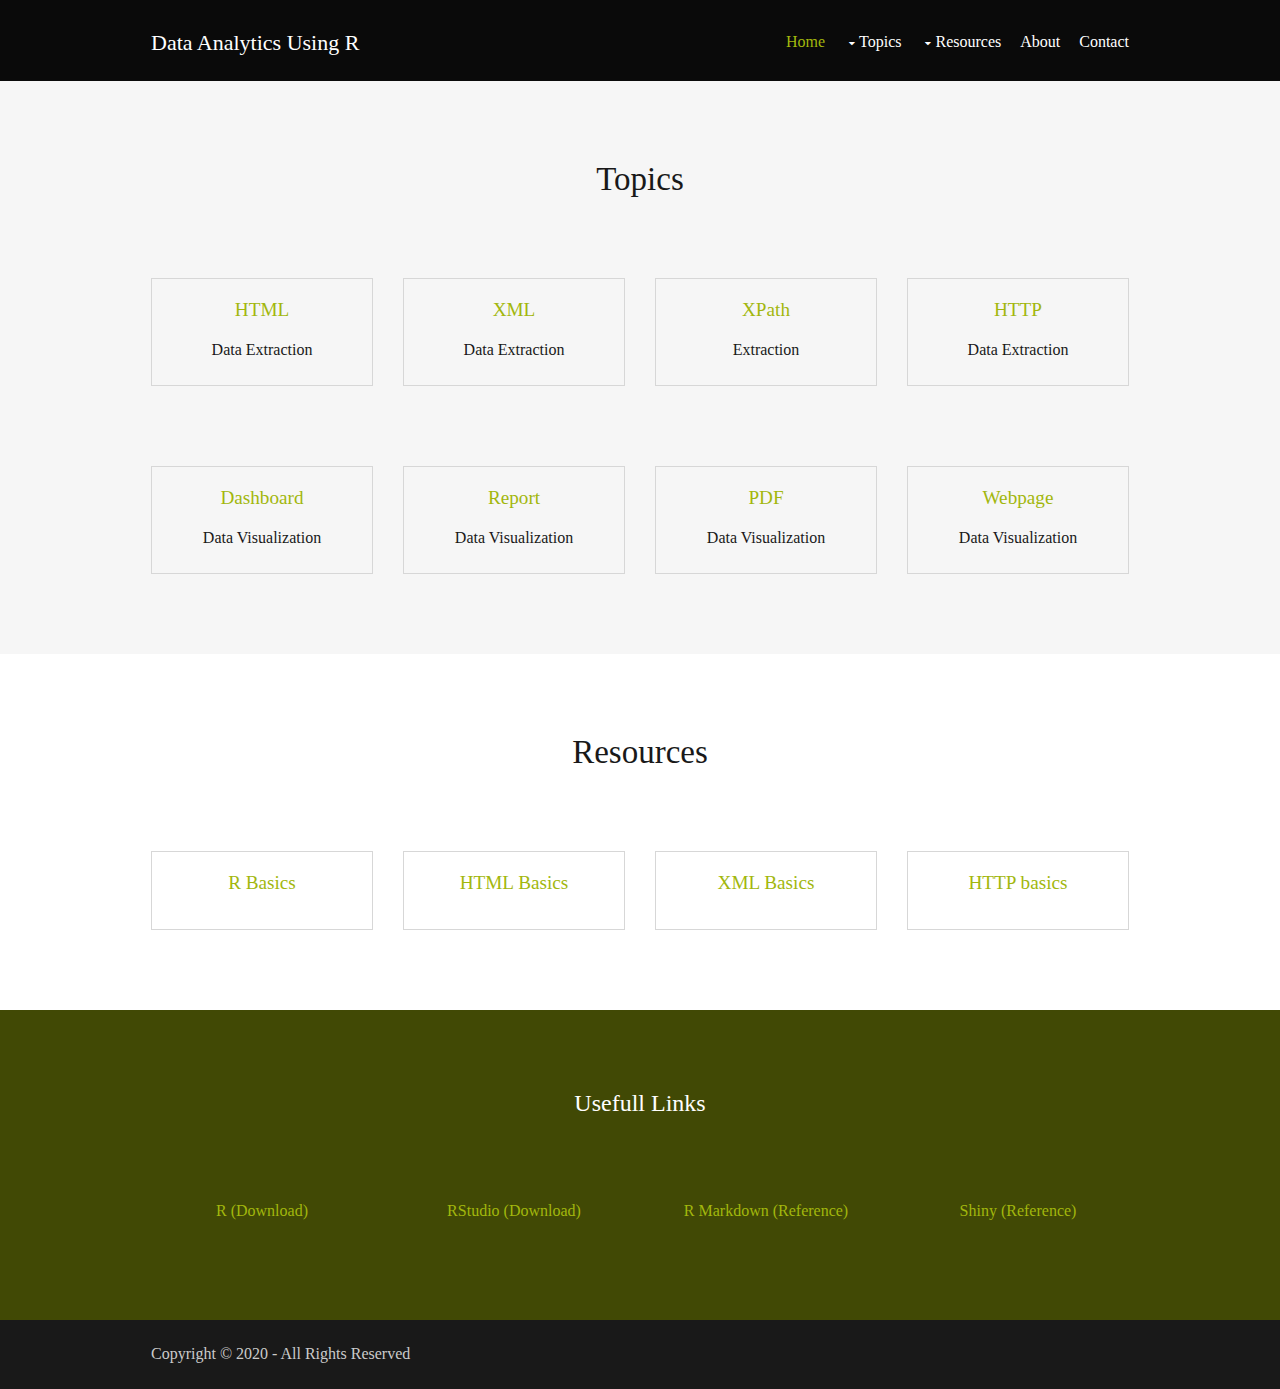
<file: index.html>
<!DOCTYPE html>
<!--
Template Name: Basend
Author: <a href="http://www.os-templates.com/">OS Templates</a>
Author URI: http://www.os-templates.com/
Licence: Free to use under our free template licence terms
Licence URI: http://www.os-templates.com/template-terms
-->
<html lang="">
<head>
  <title>Home | Data Analytics Using R</title>
  <meta charset="utf-8">
  <meta name="description" content="Web data extraction visualization analytics using R programming">
  <meta name="keywords" content="data, analytics, R, programming">
  <meta name="viewport" content="width=device-width, initial-scale=1.0, maximum-scale=1.0, user-scalable=no">
  <link href="layout/styles/layout.css" rel="stylesheet" type="text/css" media="all">
</head>
<body id="top">
<!-- ################################################################################################ -->
<!-- ################################################################################################ -->
<!-- ################################################################################################ -->
<!-- Top Background Image Wrapper -->
<!-- ################################################################################################ -->
  <div class="wrapper row1">
    <header id="header" class="hoc clear"> 
      <!-- ################################################################################################ -->
      <div id="logo" class="fl_left">
        <h1><a href="index.html"></a>Data Analytics Using R</h1>
      </div>
      <nav id="mainav" class="fl_right">
        <ul class="clear">
          <li class="active"><a href="index.html">Home</a></li>
          <li><a class="drop" href="#">Topics</a>
            <ul>
	      <li><a class="drop" href="#">Data Extraction</a>
		<ul>
                  <li><a href="#">HTML</a></li>
                  <li><a href="#">HTTP</a></li>                  
                </ul>
	      </li>
	      <li><a class="drop" href="#">Data Visualization</a>
		<ul>
                  <li><a href="#">Dashboard</a></li>
                  <li><a href="#">Report</a></li>                  
                </ul>
	      </li>
	      <li><a href="#">Data Analytics</a></li>
	      <li><a class="drop" href="#">R Packages</a>
		<ul>
                  <li><a href="#">XML</a></li>
                  <li><a href="#">xml2</a></li>                  
                </ul>
	      </li>                            
            </ul>
          </li>
          <li><a class="drop" href="#">Resources</a>
            <ul>              
              <li><a class="drop" href="#">Basics</a>
                <ul>
                  <li><a href="#">R</a></li>
                  <li><a href="resources-html-basics.html">HTML</a></li>
                  <li><a href="#">HTTP</a></li>
                </ul>
              </li>              
            </ul>
          </li>
          <li><a href="#">About</a></li>
          <li><a href="#">Contact</a></li>
        </ul>
      </nav>
	  <!-- ################################################################################################ -->
    </header>
  </div>
<!-- End Top Background Image Wrapper -->
<!-- ################################################################################################ -->
<!-- ################################################################################################ -->
<!-- ################################################################################################ -->
<div class="wrapper row2">
  <section class="hoc container clear"> 
    <!-- ################################################################################################ -->
    <div class="sectiontitle">
      <h1 style="font-family: Georgia, 'Times New Roman', Times, serif; font-size: 33px;">Topics</h1>      
    </div>
    <ul class="nospace group services">
      <li class="one_quarter first">
        <article>
          <h6 class="heading font-x1"><a href="#">HTML</a></h6>
          <p>Data Extraction</p>
        </article>
      </li>
      <li class="one_quarter">
        <article>
          <h6 class="heading font-x1"><a href="#">XML</a></h6>
          <p>Data Extraction</p>
        </article>
      </li>
      <li class="one_quarter">
        <article>
          <h6 class="heading font-x1"><a href="#">XPath</a></h6>
          <p>Extraction</p>
        </article>
      </li>
      <li class="one_quarter">
        <article>
          <h6 class="heading font-x1"><a href="#">HTTP</a></h6>
          <p>Data Extraction</p>
        </article>
      </li>
    </ul>
    <div class="sectiontitle">
      <h6 class="heading"></h6>
      <p></p>
    </div>
    <ul class="nospace group services">
      <li class="one_quarter first">
        <article>
          <h6 class="heading font-x1"><a href="#">Dashboard</a></h6>
          <p>Data Visualization</p>
        </article>
      </li>
      <li class="one_quarter">
        <article>
          <h6 class="heading font-x1"><a href="#">Report</a></h6>
          <p>Data Visualization</p>
        </article>
      </li>
      <li class="one_quarter">
        <article>
          <h6 class="heading font-x1"><a href="#">PDF</a></h6>
          <p>Data Visualization</p>
        </article>
      </li>
      <li class="one_quarter">
        <article>
          <h6 class="heading font-x1"><a href="#">Webpage</a></h6>
          <p>Data Visualization</p>
        </article>
      </li>
    </ul>
    <!-- ################################################################################################ -->
    <div class="clear"></div>
  </section>
</div>
<!-- ################################################################################################ -->
<!-- ################################################################################################ -->
<!-- ################################################################################################ -->
<div class="wrapper row3">
  <main class="hoc container clear"> 
    <!-- main body -->
    <!-- ################################################################################################ -->
    <div class="sectiontitle">
      <h1 style="font-family: Georgia, 'Times New Roman', Times, serif; font-size: 33px;">Resources</h1>      
    </div>
    <ul class="nospace group services">
      <li class="one_quarter first">
        <article>
          <h6 class="heading font-x1"><a href="#">R Basics</a></h6>
          <p></p>
        </article>
      </li>
      <li class="one_quarter">
        <article>
          <h6 class="heading font-x1"><a href="resources-html-basics.html">HTML Basics</a></h6>
          <p></p>
        </article>
      </li>
      <li class="one_quarter">
        <article>
          <h6 class="heading font-x1"><a href="#">XML Basics</a></h6>
          <p></p>
        </article>
      </li>
      <li class="one_quarter">
        <article>
          <h6 class="heading font-x1"><a href="#">HTTP basics</a></h6>
          <p></p>
        </article>
      </li>
    </ul>    
    <!-- ################################################################################################ -->
    <!-- / main body -->
    <div class="clear"></div>
  </main>
</div>
<!-- ################################################################################################ -->
<!-- ################################################################################################ -->
<!-- ################################################################################################ -->
<div class="wrapper overlay coloured">
  <section class="hoc container clear"> 
    <!-- ################################################################################################ -->
    <div class="sectiontitle">
      <h1 style="font-family: Georgia, 'Times New Roman', Times, serif; font-size: 24px;">Usefull Links</h1>
      <p></p>
    </div>
    <ul id="stats" class="nospace group">
      <li class="one_quarter first"><a href="https://cran.r-project.org/">
        <p>R (Download)</p>
	<p></p>
      </li></a>        
      <li class="one_quarter"><a href="https://rstudio.com/products/rstudio/download/">
        <p>RStudio (Download)</p>
        <p></p>
      </li></a>
      <li class="one_quarter"><a href="https://rmarkdown.rstudio.com/">
        <p>R Markdown (Reference)</p>
        <p></p>
      </li></a>
      <li class="one_quarter"><a href="https://shiny.rstudio.com/">
        <p>Shiny (Reference)</p>
        <p></p>
      </li></a>
    </ul>
    <!-- ################################################################################################ -->
    <div class="clear"></div>
  </section>
</div>
<!-- ################################################################################################ -->
<!-- ################################################################################################ -->
<!-- ################################################################################################ -->
<div class="wrapper row5">
  <div id="copyright" class="hoc clear"> 
    <!-- ################################################################################################ -->
    <p class="fl_left">Copyright &copy; 2020 - All Rights Reserved </p>    
    <!-- ################################################################################################ -->
  </div>
</div>
<!-- ################################################################################################ -->
<!-- ################################################################################################ -->
<!-- ################################################################################################ -->
<a id="backtotop" href="#top"><i class="fa fa-chevron-up"></i></a>
<!-- JAVASCRIPTS -->
<script src="layout/scripts/jquery.min.js"></script>
<script src="layout/scripts/jquery.backtotop.js"></script>
<script src="layout/scripts/jquery.mobilemenu.js"></script>
</body>
</html>
</file>
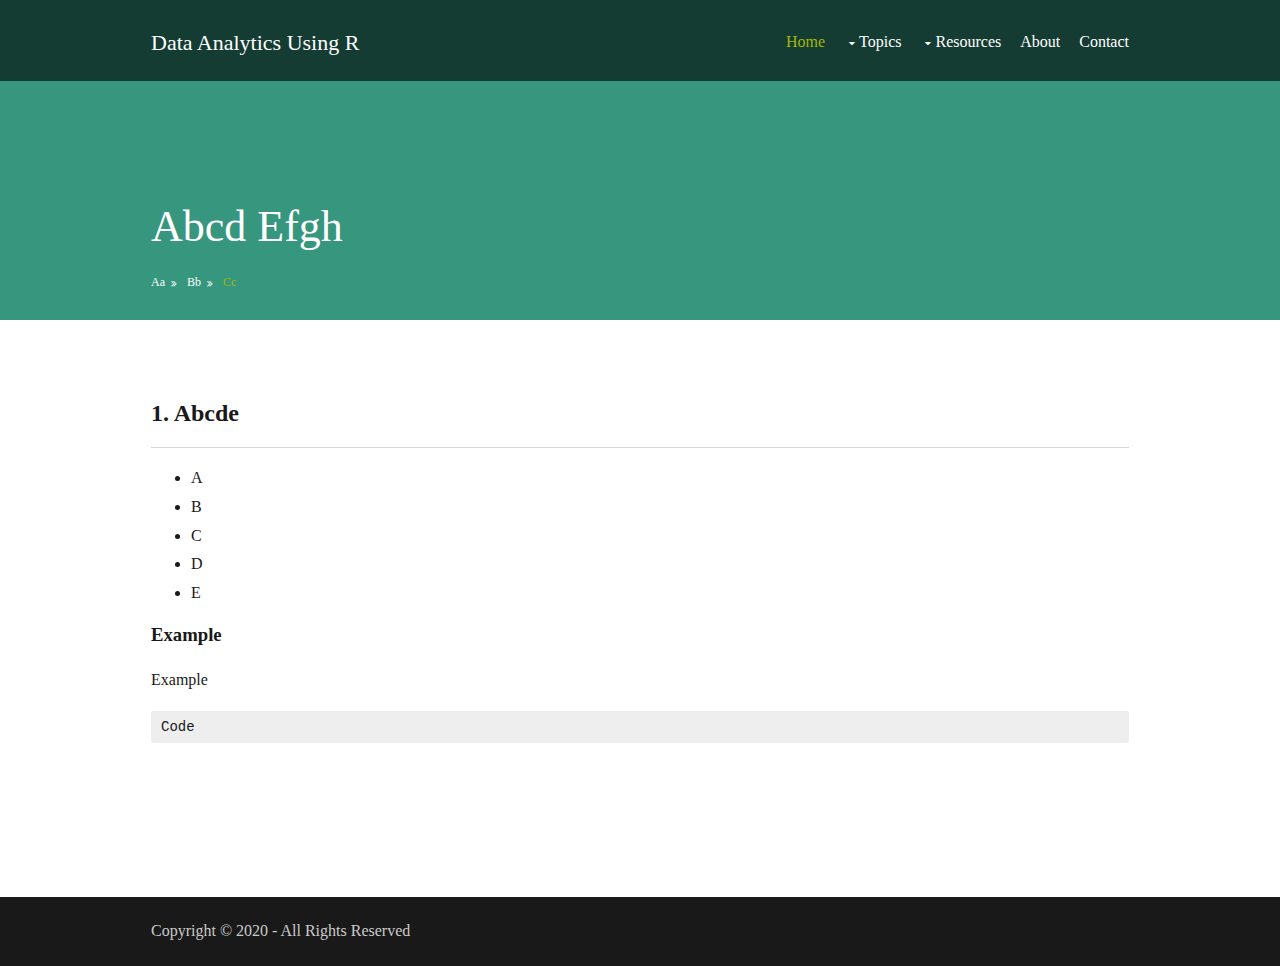
<file: full-width-template.html>
<!DOCTYPE html>
<!--
Template Name: Basend
Author: <a href="http://www.os-templates.com/">OS Templates</a>
Author URI: http://www.os-templates.com/
Licence: Free to use under our free template licence terms
Licence URI: http://www.os-templates.com/template-terms
-->
<html lang="">
<head>
  <title>Abcd | Data Analytics Using R</title>
  <meta charset="utf-8">
  <meta name="description" content="Data extraction visualization analytics using R programming">
  <meta name="keywords" content="data, extraction, visualization, analytics, R, programming">
  <meta name="viewport" content="width=device-width, initial-scale=1.0, maximum-scale=1.0, user-scalable=no">
  <link href="layout/styles/layout.css" rel="stylesheet" type="text/css" media="all">  
</head>
<body id="top">
<!-- ################################################################################################ -->
<!-- ################################################################################################ -->
<!-- ################################################################################################ -->
<!-- Top Background Image Wrapper -->
<div class="bgded overlay" style="background-color: #5BFAD2;"> 
  <!-- ################################################################################################ -->
  <div class="wrapper row1">
    <header id="header" class="hoc clear"> 
      <!-- ################################################################################################ -->
      <div id="logo" class="fl_left">
        <h1><a href="index.html"></a>Data Analytics Using R</h1>
      </div>
      <nav id="mainav" class="fl_right">
        <ul class="clear">
          <li class="active"><a href="index.html">Home</a></li>
          <li><a class="drop" href="#">Topics</a>
            <ul>
	      <li><a class="drop" href="#">Data Extraction</a>
		<ul>
                  <li><a href="#">HTML</a></li>
                  <li><a href="#">HTTP</a></li>                  
                </ul>
	      </li>
	      <li><a class="drop" href="#">Data Visualization</a>
		<ul>
                  <li><a href="#">Dashboard</a></li>
                  <li><a href="#">Report</a></li>                  
                </ul>
	      </li>
	      <li><a href="#">Data Analytics</a></li>
	      <li><a class="drop" href="#">R Packages</a>
		<ul>
                  <li><a href="#">XML</a></li>
                  <li><a href="#">xml2</a></li>                  
                </ul>
	      </li>                            
            </ul>
          </li>
          <li><a class="drop" href="#">Resources</a>
            <ul>              
              <li><a class="drop" href="#">Basics</a>
                <ul>
                  <li><a href="#">R</a></li>
                  <li><a href="#">HTML</a></li>
                  <li><a href="#">HTTP</a></li>
                </ul>
              </li>              
            </ul>
          </li>
          <li><a href="#">About</a></li>
          <li><a href="#">Contact</a></li>
        </ul>
      </nav>
      <!-- ################################################################################################ -->
    </header>
  </div>
  <!-- ################################################################################################ -->
  <!-- ################################################################################################ -->
  <!-- ################################################################################################ -->
  <section id="breadcrumb" class="hoc clear"> 
    <!-- ################################################################################################ -->
    <h1 style="font-family: Georgia, 'Times New Roman', Times, serif; font-size: 44px;">Abcd Efgh</h1>
    <!-- ################################################################################################ -->
    <ul>      
	  <li><a href="#">Aa</a></li>
      <li><a href="#">Bb</a></li>
      <li><a href="#">Cc</a></li>      
    </ul>
    <!-- ################################################################################################ -->
  </section>
  <!-- ################################################################################################ -->
</div>
<!-- End Top Background Image Wrapper -->
<!-- ################################################################################################ -->
<!-- ################################################################################################ -->
<!-- ################################################################################################ -->
<div class="wrapper row3">
  <main class="hoc container clear"> 
    <!-- main body -->
    <!-- ################################################################################################ -->
    <div class="content"> 
      <!-- ################################################################################################ -->
      <h2><b>1. Abcde</b></h2>
	  <hr>
	  <p>
		<ul>
			<li>A</li>
			<li>B</li>
			<li>C</li>
			<li>D</li>
			<li>E</li>
		</ul>
	  </p>
	  <h3><b>Example</b></h3>
	  <p>
	  Example
<pre>
Code
</pre>
	  </p>
	  <br>
	  <br>
      <!-- ################################################################################################ -->
    </div>
    <!-- ################################################################################################ -->
    <!-- / main body -->
    <div class="clear"></div>
  </main>
</div>
<!-- ################################################################################################ -->
<!-- ################################################################################################ -->
<!-- ################################################################################################ -->
<div class="wrapper row4 bgded overlay" style="background-image:url('../images/demo/backgrounds/02.png');">
  
</div>
<!-- ################################################################################################ -->
<!-- ################################################################################################ -->
<!-- ################################################################################################ -->
<div class="wrapper row5">
  <div id="copyright" class="hoc clear"> 
    <!-- ################################################################################################ -->
    <p class="fl_left">Copyright &copy; 2020 - All Rights Reserved </p>    
    <!-- ################################################################################################ -->
  </div>
</div>
<!-- ################################################################################################ -->
<!-- ################################################################################################ -->
<!-- ################################################################################################ -->
<a id="backtotop" href="#top"><i class="fa fa-chevron-up"></i></a>
<!-- JAVASCRIPTS -->
<script src="layout/scripts/jquery.min.js"></script>
<script src="layout/scripts/jquery.backtotop.js"></script>
<script src="layout/scripts/jquery.mobilemenu.js"></script>
</body>
</html>
</file>
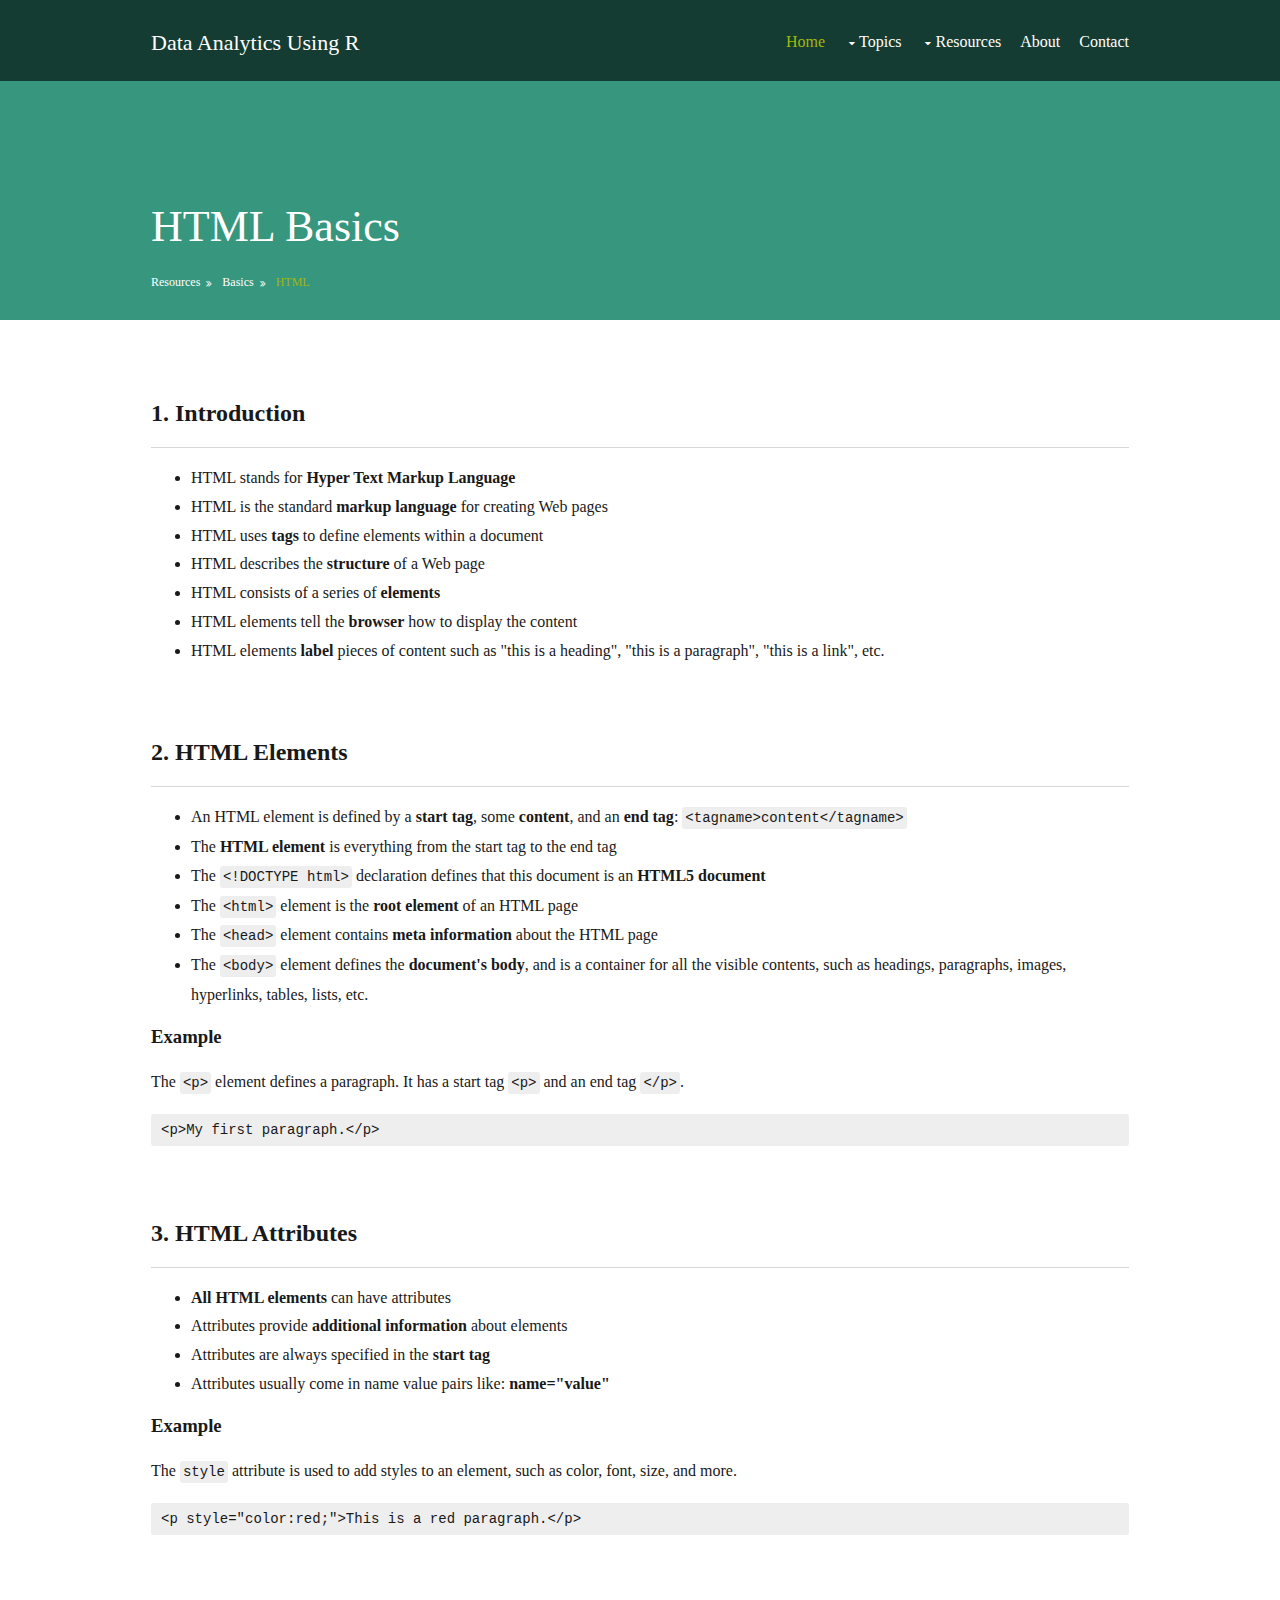
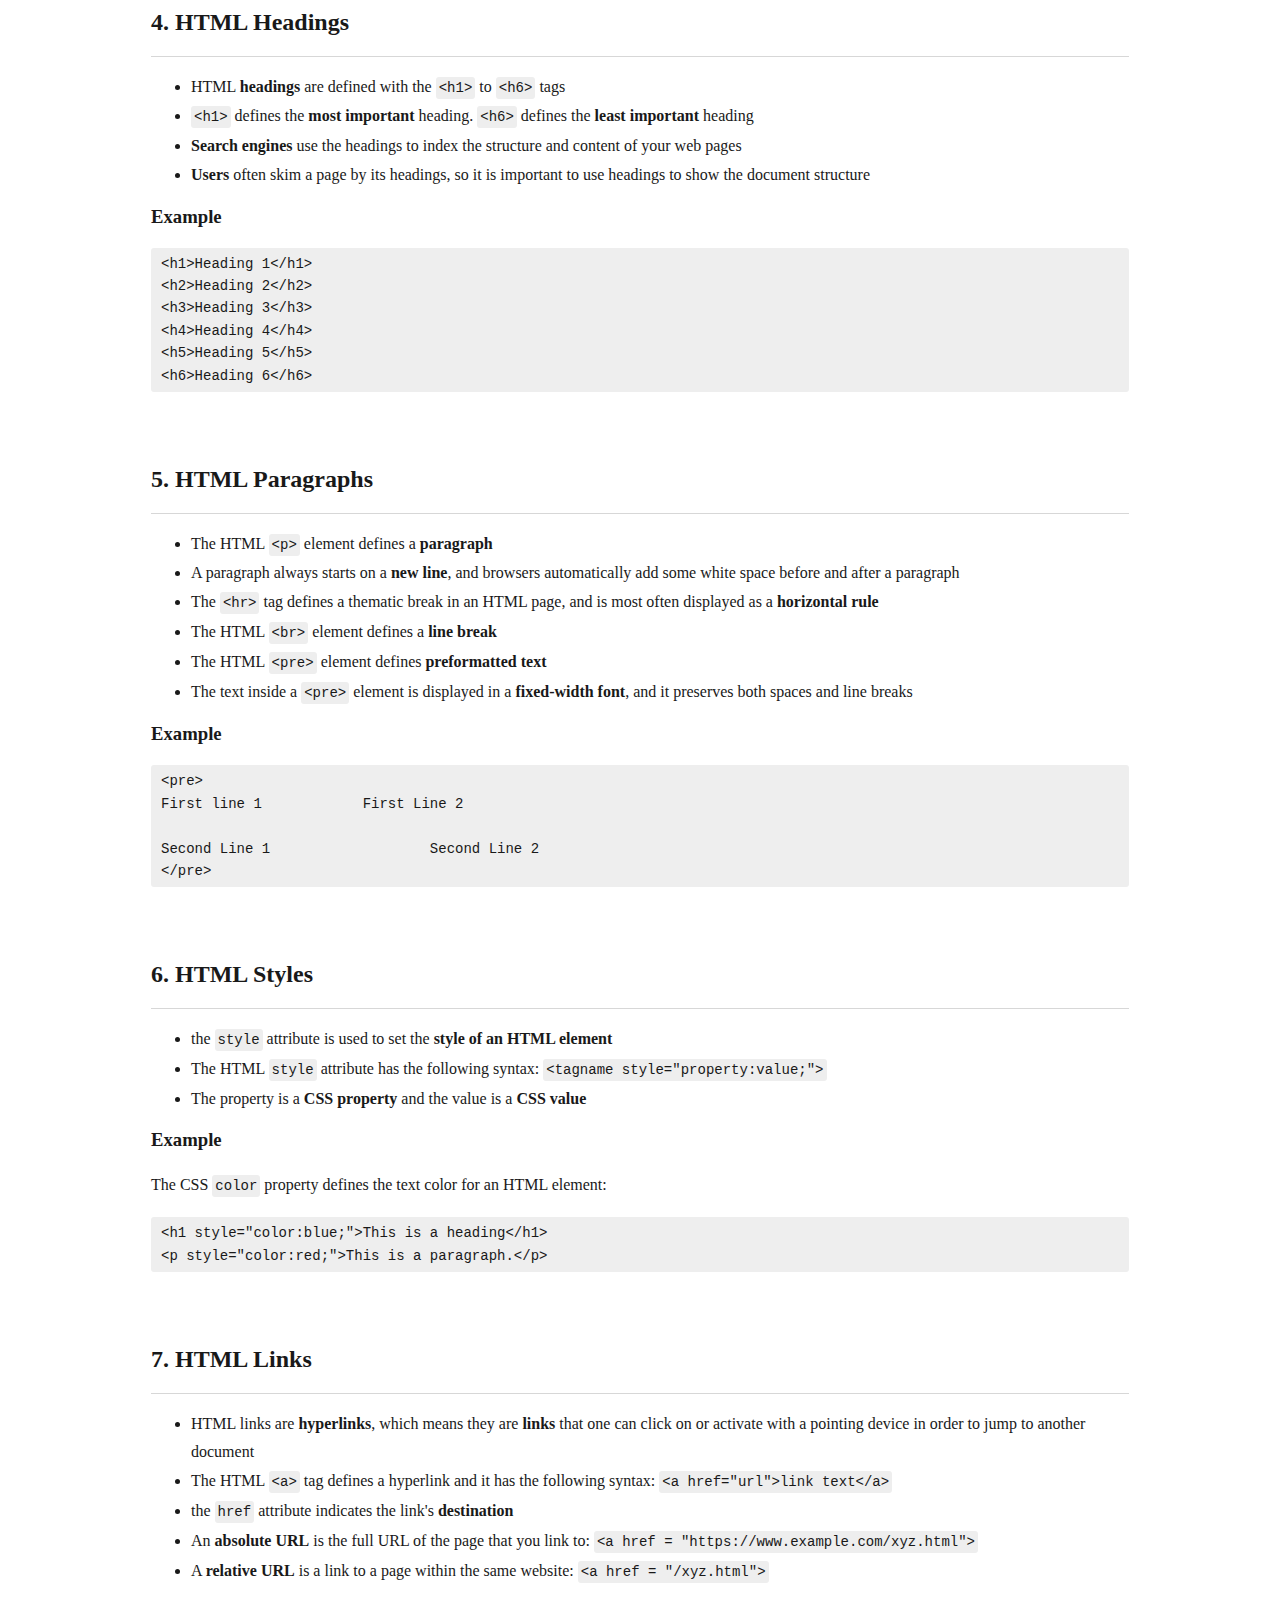
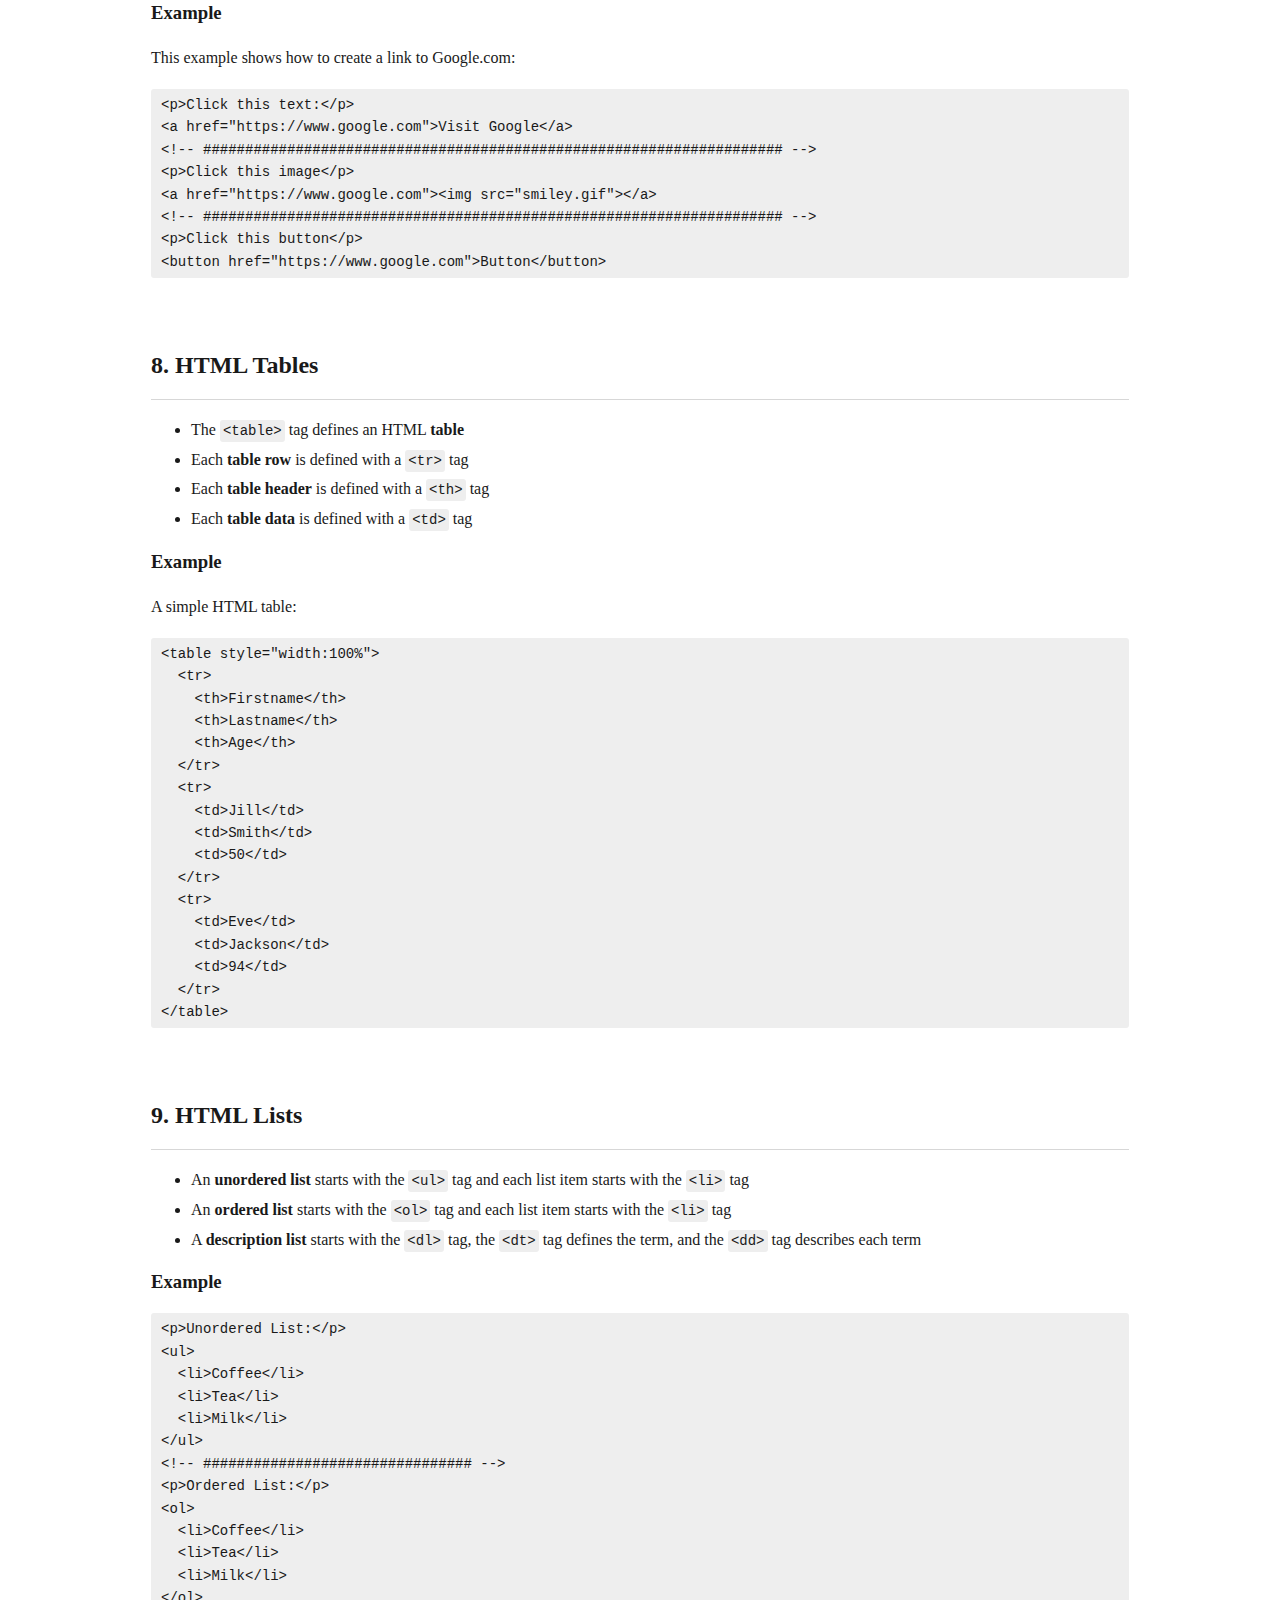
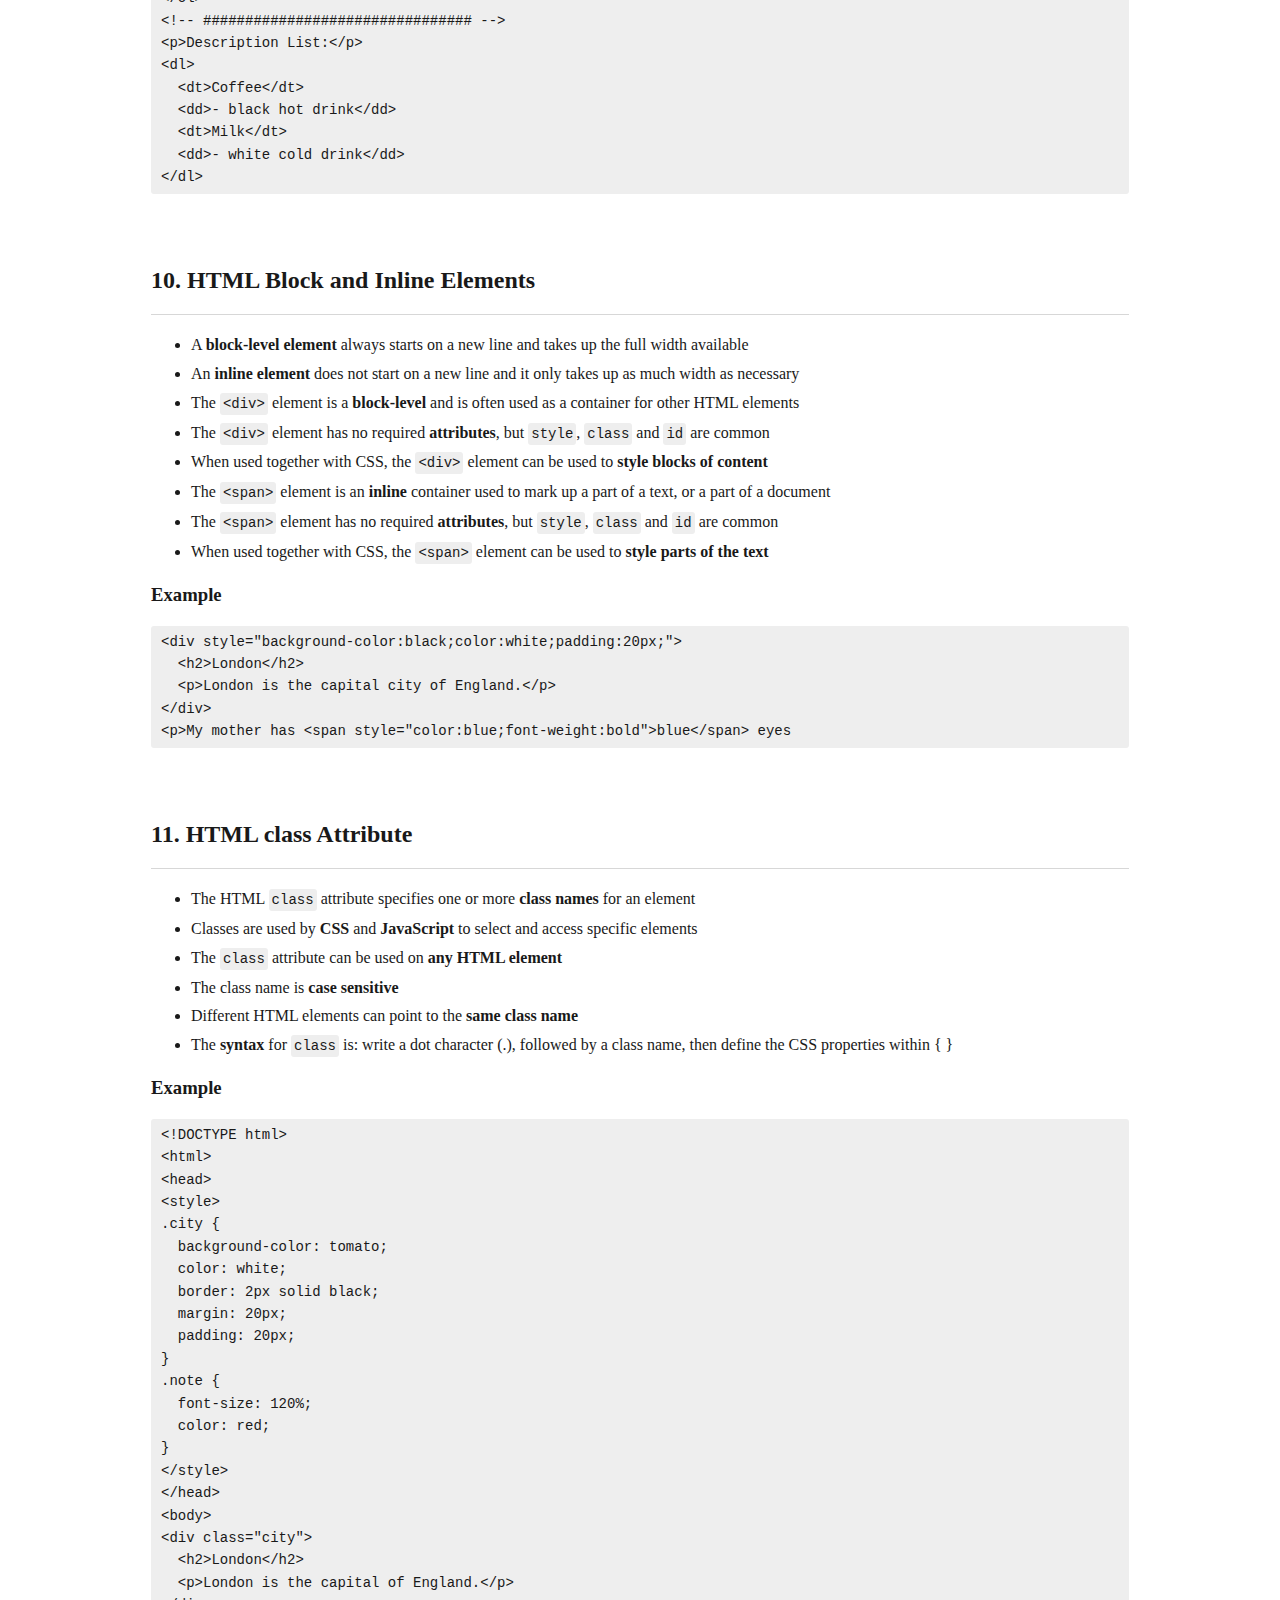
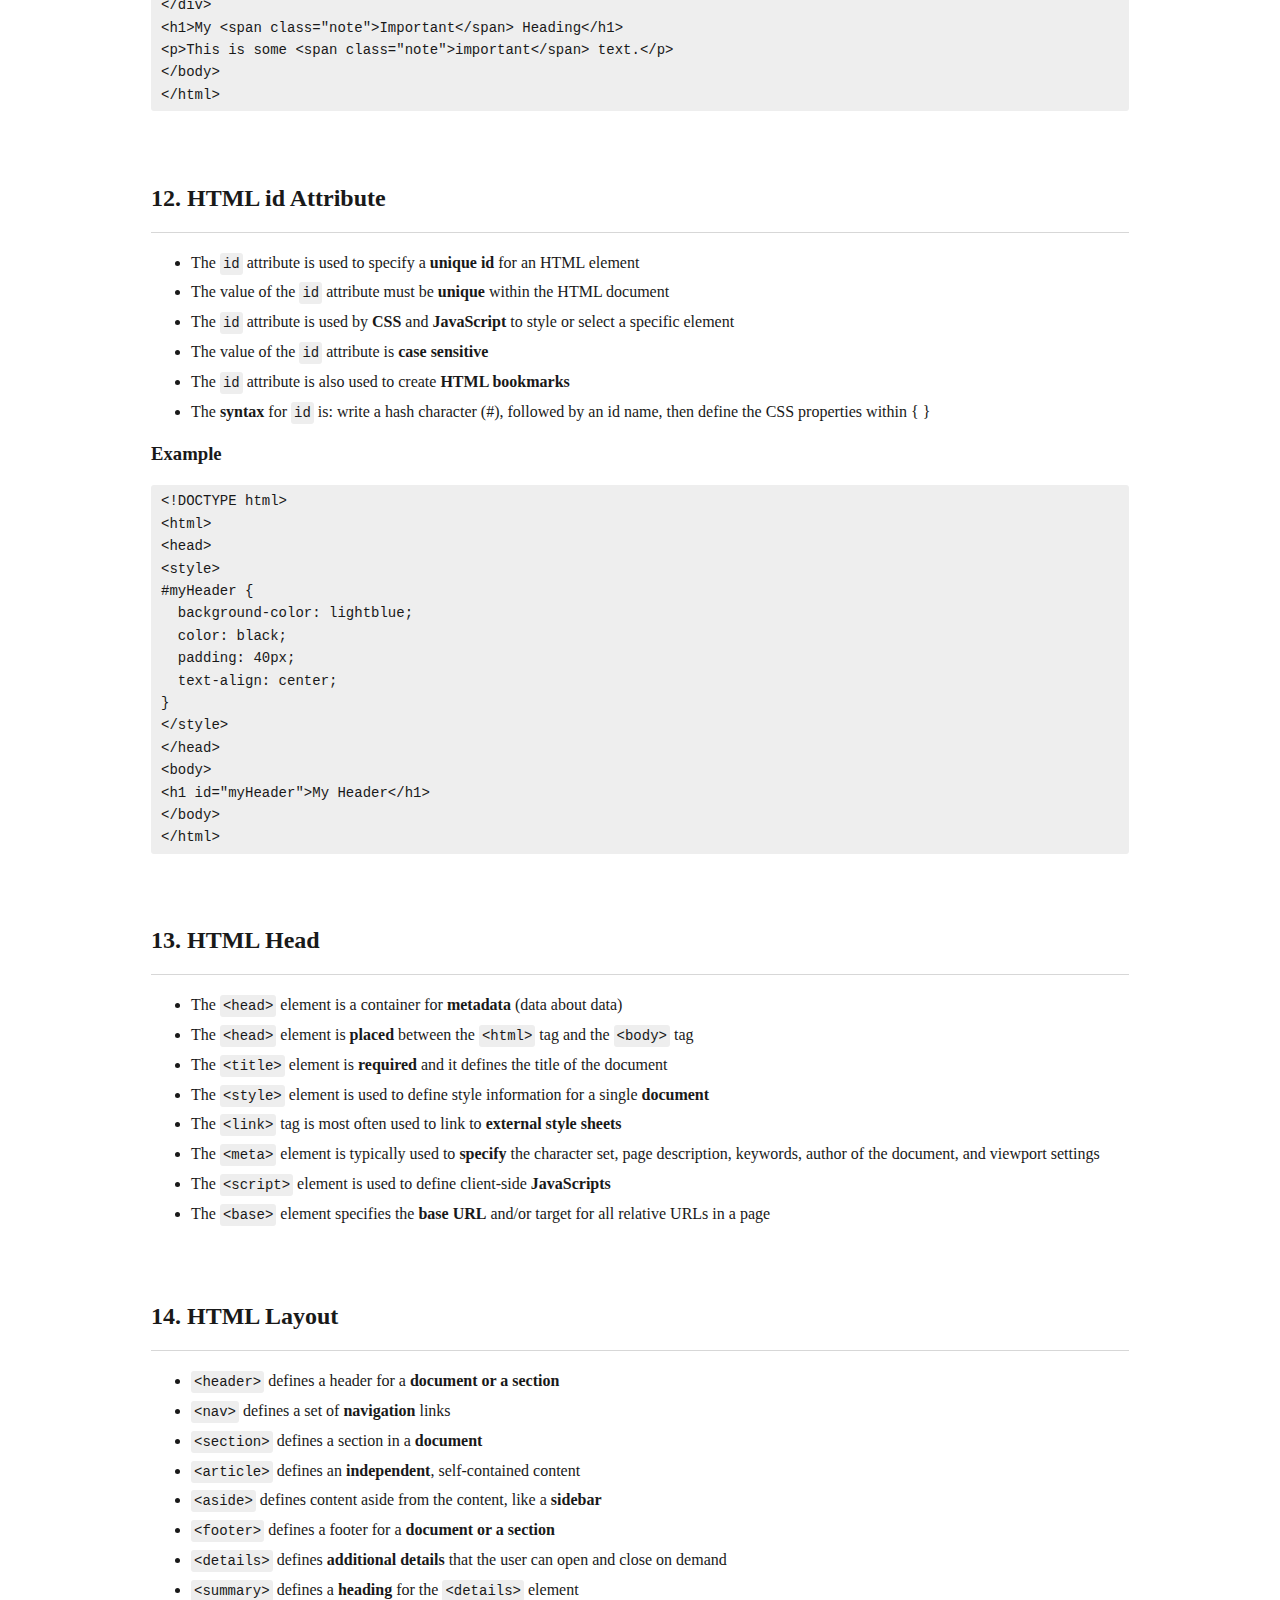
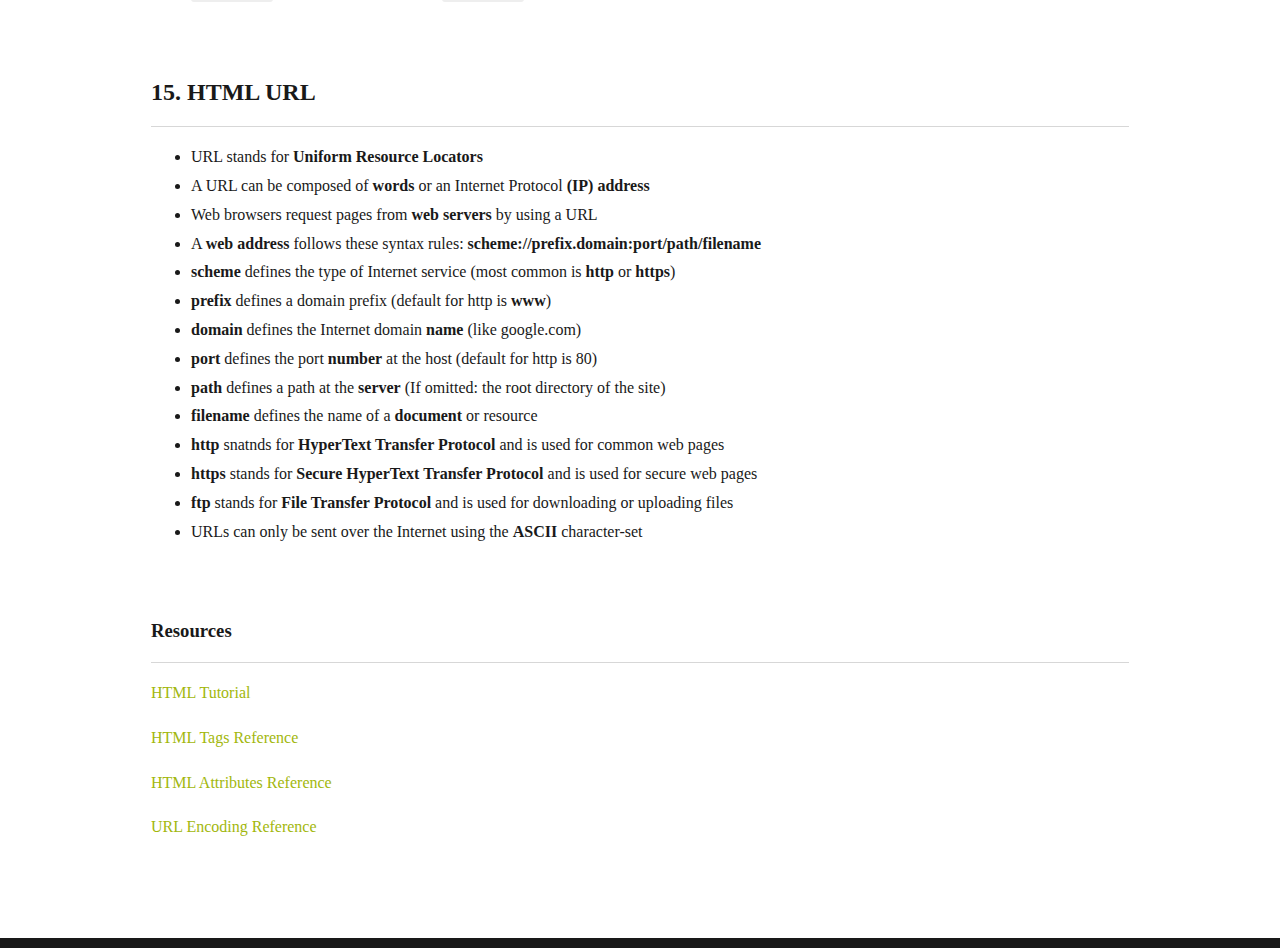
<file: resources-html-basics.html>
<!DOCTYPE html>
<!--
Template Name: Basend
Author: <a href="http://www.os-templates.com/">OS Templates</a>
Author URI: http://www.os-templates.com/
Licence: Free to use under our free template licence terms
Licence URI: http://www.os-templates.com/template-terms
-->
<html lang="">
<head>
  <title>HTML Basics | Data Analytics Using R</title>
  <meta charset="utf-8">
  <meta name="description" content="Data extraction visualization analytics using R programming">
  <meta name="keywords" content="data, extraction, visualization, analytics, R, programming">
  <meta name="viewport" content="width=device-width, initial-scale=1.0, maximum-scale=1.0, user-scalable=no">
  <link href="layout/styles/layout.css" rel="stylesheet" type="text/css" media="all">  
</head>
<body id="top">
<!-- ################################################################################################ -->
<!-- ################################################################################################ -->
<!-- ################################################################################################ -->
<!-- Top Background Image Wrapper -->
<div class="bgded overlay" style="background-color: #5BFAD2;"> 
  <!-- ################################################################################################ -->
  <div class="wrapper row1">
    <header id="header" class="hoc clear"> 
      <!-- ################################################################################################ -->
      <div id="logo" class="fl_left">
        <h1><a href="index.html"></a>Data Analytics Using R</h1>
      </div>
      <nav id="mainav" class="fl_right">
        <ul class="clear">
          <li class="active"><a href="index.html">Home</a></li>
          <li><a class="drop" href="#">Topics</a>
            <ul>
	      <li><a class="drop" href="#">Data Extraction</a>
		<ul>
                  <li><a href="#">HTML</a></li>
                  <li><a href="#">HTTP</a></li>                  
                </ul>
	      </li>
	      <li><a class="drop" href="#">Data Visualization</a>
		<ul>
                  <li><a href="#">Dashboard</a></li>
                  <li><a href="#">Report</a></li>                  
                </ul>
	      </li>
	      <li><a href="#">Data Analytics</a></li>
	      <li><a class="drop" href="#">R Packages</a>
		<ul>
                  <li><a href="#">XML</a></li>
                  <li><a href="#">xml2</a></li>                  
                </ul>
	      </li>                            
            </ul>
          </li>
          <li><a class="drop" href="#">Resources</a>
            <ul>              
              <li><a class="drop" href="#">Basics</a>
                <ul>
                  <li><a href="#">R</a></li>
                  <li><a href="resources-html-basics.html">HTML</a></li>
                  <li><a href="resources-http-basics.html">HTTP</a></li>
                </ul>
              </li>              
            </ul>
          </li>
          <li><a href="#">About</a></li>
          <li><a href="#">Contact</a></li>
        </ul>
      </nav>
      <!-- ################################################################################################ -->
    </header>
  </div>
  <!-- ################################################################################################ -->
  <!-- ################################################################################################ -->
  <!-- ################################################################################################ -->
  <section id="breadcrumb" class="hoc clear"> 
    <!-- ################################################################################################ -->
    <h1 style="font-family: Georgia, 'Times New Roman', Times, serif; font-size: 44px;">HTML Basics</h1>
    <!-- ################################################################################################ -->
    <ul>      
	  <li><a href="#">Resources</a></li>
      <li><a href="#">Basics</a></li>
      <li><a href="#">HTML</a></li>      
    </ul>
    <!-- ################################################################################################ -->
  </section>
  <!-- ################################################################################################ -->
</div>
<!-- End Top Background Image Wrapper -->
<!-- ################################################################################################ -->
<!-- ################################################################################################ -->
<!-- ################################################################################################ -->
<div class="wrapper row3">
  <main class="hoc container clear"> 
    <!-- main body -->
    <!-- ################################################################################################ -->
    <div class="content"> 
      <!-- ################################################################################################ -->
      <h2><b>1. Introduction</b></h2>
	  <hr>
	  <p>
		<ul>
			<li>HTML stands for <b>Hyper Text Markup Language</b></li>
			<li>HTML is the standard <b>markup language</b> for creating Web pages</li>
			<li>HTML  uses <b>tags</b> to define elements within a document</li>
			<li>HTML describes the <b>structure</b> of a Web page </li>
			<li>HTML consists of a series of <b>elements</b></li>
			<li>HTML elements tell the <b>browser</b> how to display the content</li>
			<li>HTML elements <b>label</b> pieces of content such as "this is a heading", "this is a paragraph", "this is a link", etc.</li>
		</ul>	  
	  </p>
	  <br>
	  <br>
	  <!-- ################################################################################################ -->
	  <h2><b>2. HTML Elements</b></h2>
	  <hr>
	  <p>
		<ul>
			<li>An HTML element is defined by a <b>start tag</b>, some <b>content</b>, and an <b>end tag</b>:
				<code>&lt;tagname&gt;content&lt;/tagname&gt;</code></li>		
			<li>The <b>HTML element</b> is everything from the start tag to the end tag</li>
			<li>The <code>&lt;!DOCTYPE html&gt;</code> declaration defines that this document is an <b>HTML5 document</b></li>
			<li>The <code>&lt;html&gt;</code> element is the <b>root element</b> of an HTML page</li>
			<li>The <code>&lt;head&gt;</code> element contains <b>meta information</b> about the HTML page</li>			
			<li>The <code>&lt;body&gt;</code> element defines the <b>document's body</b>, and is a container for all the visible contents, 
			such as headings, paragraphs, images, hyperlinks, tables, lists, etc.</li>
		</ul>
	  </p>
	  <h3><b>Example</b></h3>
	  <p>
	  The <code>&lt;p&gt;</code> element defines a paragraph. It has a start tag <code>&lt;p&gt;</code> and an end tag <code>&lt;/p&gt;</code>.
<pre>
&lt;p&gt;My first paragraph.&lt;/p&gt;
</pre>
	  </p>
	  <br>
	  <br>
	  <!-- ################################################################################################ -->
	  <h2><b>3. HTML Attributes</b></h2>
	  <hr>
	  <p>
		<ul>
			<li><b>All HTML elements</b> can have attributes</li>
			<li>Attributes provide <b>additional information</b> about elements</li>
			<li>Attributes are always specified in the <b>start tag</b></li>
			<li>Attributes usually come in name value pairs like: <b>name="value"</b></li>
		</ul>
	  </p>
	  <h3><b>Example</b></h3>
	  <p>
	  The <code>style</code> attribute is used to add styles to an element, such as color, font, size, and more.
<pre>
&lt;p style="color:red;"&gt;This is a red paragraph.&lt;/p&gt;
</pre>
	  </p>
	  <br>
	  <br>
	  <!-- ################################################################################################ -->
	  <h2><b>4. HTML Headings</b></h2>
	  <hr>
	  <p>
		<ul>
			<li>HTML <b>headings</b> are defined with the <code>&lt;h1&gt;</code> to <code>&lt;h6&gt;</code> tags</li>
			<li><code>&lt;h1&gt;</code> defines the <b>most important</b> heading. 
				<code>&lt;h6&gt;</code> defines the <b>least important</b> heading</li>
			<li><b>Search engines</b> use the headings to index the structure and content of your web pages</li>
			<li><b>Users</b> often skim a page by its headings, so it is important to use headings to show the document structure</li>
		</ul>
	  </p>
	  <h3><b>Example</b></h3>
	  <p>	  
<pre>
&lt;h1&gt;Heading 1&lt;/h1&gt;
&lt;h2&gt;Heading 2&lt;/h2&gt;
&lt;h3&gt;Heading 3&lt;/h3&gt;
&lt;h4&gt;Heading 4&lt;/h4&gt;
&lt;h5&gt;Heading 5&lt;/h5&gt;
&lt;h6&gt;Heading 6&lt;/h6&gt;
</pre>
	  </p>
	  <br>
	  <br>
	  <!-- ################################################################################################ -->
	  <h2><b>5. HTML Paragraphs</b></h2>
	  <hr>
	  <p>
		<ul>
			<li>The HTML <code>&lt;p&gt;</code> element defines a <b>paragraph</b></li>
			<li>A paragraph always starts on a <b>new line</b>, and browsers automatically add some white space 
			    before and after a paragraph</li>
			<li>The <code>&lt;hr&gt;</code> tag defines a thematic break in an HTML page, 
				and is most often displayed as a <b>horizontal rule</b></li>
			<li>The HTML <code>&lt;br&gt;</code> element defines a <b>line break</b></li>
			<li>The HTML <code>&lt;pre&gt;</code> element defines <b>preformatted text</b></li>
			<li>The text inside a <code>&lt;pre&gt;</code> element is displayed in a <b>fixed-width font</b>, 
				and it preserves both spaces and line breaks</li>
		</ul>
	  </p>
	  <h3><b>Example</b></h3>
	  <p>	  
<pre>
&lt;pre&gt;
First line 1 		First Line 2

Second Line 1 			Second Line 2
&lt;/pre&gt;
</pre>
	  </p>
	  <br>
	  <br>
	  <!-- ################################################################################################ -->
	  <h2><b>6. HTML Styles</b></h2>
	  <hr>
	  <p>
		<ul>
			<li>the <code>style</code> attribute is used to set the <b>style of an HTML element</b></li>
			<li>The HTML <code>style</code> attribute has the following syntax:
				<code>&lt;tagname style="property:value;"&gt;</code></li>
			<li>The property is a <b>CSS property</b> and the value is a <b>CSS value</b></li>			
		</ul>
	  </p>
	  <h3><b>Example</b></h3>
	  <p>	  
	  The CSS <code>color</code> property defines the text color for an HTML element:
<pre>
&lt;h1 style="color:blue;"&gt;This is a heading&lt;/h1&gt;
&lt;p style="color:red;"&gt;This is a paragraph.&lt;/p&gt;
</pre>
	  </p>
	  <br>
	  <br>
	  <!-- ################################################################################################ -->
	  <h2><b>7. HTML Links</b></h2>
	  <hr>
	  <p>
		<ul>
			<li>HTML links are <b>hyperlinks</b>, which means they are <b>links</b> that one can click on or activate with a pointing device 
				in order to jump to another document</li>
			<li>The HTML <code>&lt;a&gt;</code> tag defines a hyperlink and it has the following syntax:
				<code>&lt;a href="url"&gt;link text&lt;/a&gt;</code></li>
			<li>the <code>href</code> attribute indicates the link's <b>destination</b></li>
			<li>An <b>absolute URL</b> is the full URL of the page that you link to:
			<code>&lt;a href = "https://www.example.com/xyz.html"&gt;</code></li>
			<li>A <b>relative URL</b> is a link to a page within the same website:
			<code>&lt;a href = "/xyz.html"&gt;</code></li>			
		</ul>
	  </p>
	  <h3><b>Example</b></h3>
	  <p>	  
	  This example shows how to create a link to Google.com:
<pre>
&lt;p&gt;Click this text:&lt;/p&gt;
&lt;a href="https://www.google.com"&gt;Visit Google&lt;/a&gt;
&lt;!-- ##################################################################### --&gt;
&lt;p&gt;Click this image&lt;/p&gt;
&lt;a href="https://www.google.com"&gt;&lt;img src="smiley.gif"&gt;&lt;/a&gt;
&lt;!-- ##################################################################### --&gt;
&lt;p&gt;Click this button&lt;/p&gt;
&lt;button href="https://www.google.com"&gt;Button&lt;/button&gt;
</pre>
	  </p>
	  <br>
	  <br>
	  <!-- ################################################################################################ -->
	  <h2><b>8. HTML Tables</b></h2>
	  <hr>
	  <p>
		<ul>
			<li>The <code>&lt;table&gt;</code> tag defines an HTML <b>table</b></li>
			<li>Each <b>table row</b> is defined with a <code>&lt;tr&gt;</code> tag</li>
			<li>Each <b>table header</b> is defined with a <code>&lt;th&gt;</code> tag</li>
			<li>Each <b>table data</b> is defined with a <code>&lt;td&gt;</code> tag</li>					
		</ul>
	  </p>
	  <h3><b>Example</b></h3>
	  <p>	  
	  A simple HTML table:
<pre>
&lt;table style="width:100%"&gt;
  &lt;tr&gt;
    &lt;th&gt;Firstname&lt;/th&gt;
    &lt;th&gt;Lastname&lt;/th&gt;
    &lt;th&gt;Age&lt;/th&gt;
  &lt;/tr&gt;
  &lt;tr&gt;
    &lt;td&gt;Jill&lt;/td&gt;
    &lt;td&gt;Smith&lt;/td&gt;
    &lt;td&gt;50&lt;/td&gt;
  &lt;/tr&gt;
  &lt;tr&gt;
    &lt;td&gt;Eve&lt;/td&gt;
    &lt;td&gt;Jackson&lt;/td&gt;
    &lt;td&gt;94&lt;/td&gt;
  &lt;/tr&gt;
&lt;/table&gt;
</pre>
	  </p>
	  <br>
	  <br>
	  <!-- ################################################################################################ -->
	  <h2><b>9. HTML Lists</b></h2>
	  <hr>
	  <p>
		<ul>
			<li>An <b>unordered list</b> starts with the <code>&lt;ul&gt;</code> tag and 
				each list item starts with the <code>&lt;li&gt;</code> tag</li>
			<li>An <b>ordered list</b> starts with the <code>&lt;ol&gt;</code> tag and 
				each list item starts with the <code>&lt;li&gt;</code> tag</li>
			<li>A <b>description list</b> starts with the <code>&lt;dl&gt;</code> tag, 
				the <code>&lt;dt&gt;</code> tag defines the term, 
				and the <code>&lt;dd&gt;</code> tag describes each term</li>			
		</ul>
	  </p>
	  <h3><b>Example</b></h3>
	  <p>	  
	  
<pre>
&lt;p&gt;Unordered List:&lt;/p&gt;
&lt;ul&gt;
  &lt;li&gt;Coffee&lt;/li&gt;
  &lt;li&gt;Tea&lt;/li&gt;
  &lt;li&gt;Milk&lt;/li&gt;
&lt;/ul&gt;
&lt;!-- ################################ --&gt;
&lt;p&gt;Ordered List:&lt;/p&gt;
&lt;ol&gt;
  &lt;li&gt;Coffee&lt;/li&gt;
  &lt;li&gt;Tea&lt;/li&gt;
  &lt;li&gt;Milk&lt;/li&gt;
&lt;/ol&gt;
&lt;!-- ################################ --&gt;
&lt;p&gt;Description List:&lt;/p&gt;
&lt;dl&gt;
  &lt;dt&gt;Coffee&lt;/dt&gt;
  &lt;dd&gt;- black hot drink&lt;/dd&gt;
  &lt;dt&gt;Milk&lt;/dt&gt;
  &lt;dd&gt;- white cold drink&lt;/dd&gt;
&lt;/dl&gt;
</pre>
	  </p>
	  <br>
	  <br>
	  <!-- ################################################################################################ -->
	  <h2><b>10. HTML Block and Inline Elements</b></h2>
	  <hr>
	  <p>
		<ul>
			<li>A <b>block-level element</b> always starts on a new line and takes up the full width available</li>
			<li>An <b>inline element</b> does not start on a new line and it only takes up as much width as necessary</li>
			<li>The <code>&lt;div&gt;</code> element is a <b>block-level</b> and is often used as a container for other HTML elements</li>				
			<li>The <code>&lt;div&gt;</code> element has no required <b>attributes</b>, 
				but <code>style</code>, <code>class</code> and <code>id</code> are common</li>
			<li>When used together with CSS, the <code>&lt;div&gt;</code> element can be used to <b>style blocks of content</b></li>
			<li>The <code>&lt;span&gt;</code> element is an <b>inline</b> container used to mark up a part of a text, or a part of a document</li>
			<li>The <code>&lt;span&gt;</code> element has no required <b>attributes</b>, 
				but <code>style</code>, <code>class</code> and <code>id</code> are common</li>
			<li>When used together with CSS, the <code>&lt;span&gt;</code> element can be used to <b>style parts of the text</b></li>						
		</ul>
	  </p>
	  <h3><b>Example</b></h3>
	  <p>	  
	  
<pre>
&lt;div style="background-color:black;color:white;padding:20px;"&gt;
  &lt;h2&gt;London&lt;/h2&gt;
  &lt;p&gt;London is the capital city of England.&lt;/p&gt;
&lt;/div&gt;
&lt;p&gt;My mother has &lt;span style="color:blue;font-weight:bold"&gt;blue&lt;/span&gt; eyes
</pre>
	  </p>
	  <br>
	  <br>
	  <!-- ################################################################################################ -->
	  <h2><b>11. HTML class Attribute</b></h2>
	  <hr>
	  <p>
		<ul>
			<li>The HTML <code>class</code> attribute specifies one or more <b>class names</b> for an element</li>
			<li>Classes are used by <b>CSS</b> and <b>JavaScript</b> to select and access specific elements</li>
			<li>The <code>class</code> attribute can be used on <b>any HTML element</b></li>
			<li>The class name is <b>case sensitive</b></li>
			<li>Different HTML elements can point to the <b>same class name</b></li>
			<li>The <b>syntax</b> for <code>class</code> is: write a dot character (.), followed by a class name, 
				then define the CSS properties within { }</li>		
		</ul>
	  </p>
	  <h3><b>Example</b></h3>
	  <p>	  
	  
<pre>
&lt;!DOCTYPE html&gt;
&lt;html&gt;
&lt;head&gt;
&lt;style&gt;
.city {
  background-color: tomato;
  color: white;
  border: 2px solid black;
  margin: 20px;
  padding: 20px;
}
.note {
  font-size: 120%;
  color: red;
}
&lt;/style&gt;
&lt;/head&gt;
&lt;body&gt;
&lt;div class="city"&gt;
  &lt;h2&gt;London&lt;/h2&gt;
  &lt;p&gt;London is the capital of England.&lt;/p&gt;
&lt;/div&gt;
&lt;h1&gt;My &lt;span class="note"&gt;Important&lt;/span&gt; Heading&lt;/h1&gt;
&lt;p&gt;This is some &lt;span class="note"&gt;important&lt;/span&gt; text.&lt;/p&gt;
&lt;/body&gt;
&lt;/html&gt;
</pre>
	  </p>
	  <br>
	  <br>
	  <!-- ################################################################################################ -->
	  <h2><b>12. HTML id Attribute</b></h2>
	  <hr>
	  <p>
		<ul>
			<li>The <code>id</code> attribute is used to specify a <b>unique id</b> for an HTML element</li>
			<li>The value of the <code>id</code> attribute must be <b>unique</b> within the HTML document</li>
			<li>The <code>id</code> attribute is used by <b>CSS</b> and <b>JavaScript</b> to style or select a specific element</li>
			<li>The value of the <code>id</code> attribute is <b>case sensitive</b></li>
			<li>The <code>id</code> attribute is also used to create <b>HTML bookmarks</b></li>
			<li>The <b>syntax</b> for <code>id</code> is: write a hash character (#), followed by an id name, 
				then define the CSS properties within { }</li>					
		</ul>
	  </p>
	  <h3><b>Example</b></h3>
	  <p>	  
	  
<pre>
&lt;!DOCTYPE html&gt;
&lt;html&gt;
&lt;head&gt;
&lt;style&gt;
#myHeader {
  background-color: lightblue;
  color: black;
  padding: 40px;
  text-align: center;
}
&lt;/style&gt;
&lt;/head&gt;
&lt;body&gt;
&lt;h1 id="myHeader"&gt;My Header&lt;/h1&gt;
&lt;/body&gt;
&lt;/html&gt;
</pre>
	  </p>
	  <br>
	  <br>
	  <!-- ################################################################################################ -->
	  <h2><b>13. HTML Head</b></h2>
	  <hr>
	  <p>
		<ul>
			<li>The <code>&lt;head&gt;</code> element is a container for <b>metadata</b> (data about data)</li>
			<li>The <code>&lt;head&gt;</code> element is <b>placed</b> between the <code>&lt;html&gt;</code> tag 
				and the <code>&lt;body&gt;</code> tag</li>
			<li>The <code>&lt;title&gt;</code> element is <b>required</b> and it defines the title of the document</li>
			<li>The <code>&lt;style&gt;</code> element is used to define style information for a single <b>document</b></li>
			<li>The <code>&lt;link&gt;</code> tag is most often used to link to <b>external style sheets</b></li>
			<li>The <code>&lt;meta&gt;</code> element is typically used to <b>specify</b> 
				the character set, page description, keywords, author of the document, and viewport settings</li>
			<li>The <code>&lt;script&gt;</code> element is used to define client-side <b>JavaScripts</b></li>
			<li>The <code>&lt;base&gt;</code> element specifies the <b>base URL</b> and/or target for all relative URLs in a page</li>		
		</ul>
	  </p>
	  <br>
	  <br>
	  <!-- ################################################################################################ -->
	  <h2><b>14. HTML Layout</b></h2>
	  <hr>
	  <p>
		<ul>
			<li><code>&lt;header&gt;</code> defines a header for a <b>document or a section</b></li>
			<li><code>&lt;nav&gt;</code> defines a set of <b>navigation</b> links</li>
			<li><code>&lt;section&gt;</code> defines a section in a <b>document</b></li>
			<li><code>&lt;article&gt;</code> defines an <b>independent</b>, self-contained content</li>
			<li><code>&lt;aside&gt;</code> defines content aside from the content, like a <b>sidebar</b> </li>
			<li><code>&lt;footer&gt;</code> defines a footer for a <b>document or a section</b></li>
			<li><code>&lt;details&gt;</code> defines <b>additional details</b> that the user can open and close on demand</li>
			<li><code>&lt;summary&gt;</code> defines a <b>heading</b> for the <code>&lt;details&gt;</code> element</li>			
		</ul>
	  </p>	  
	  <br>
	  <br>
	  <!-- ################################################################################################ -->
	  <h2><b>15. HTML URL</b></h2>
	  <hr>
	  <p>
		<ul>
			<li>URL stands for <b>Uniform Resource Locators</b></li>
			<li>A URL can be composed of <b>words</b> or an Internet Protocol <b>(IP) address</b></li>
			<li>Web browsers request pages from <b>web servers</b> by using a URL</li>
			<li>A <b>web address</b> follows these syntax rules: <b>scheme://prefix.domain:port/path/filename</b></li>
			<li><b>scheme</b> defines the type of Internet service (most common is <b>http</b> or <b>https</b>)</li>
			<li><b>prefix</b> defines a domain prefix (default for http is <b>www</b>)</li>
			<li><b>domain</b> defines the Internet domain <b>name</b> (like google.com)</li>
			<li><b>port</b> defines the port <b>number</b> at the host (default for http is 80)</li>
			<li><b>path</b> defines a path at the <b>server</b> (If omitted: the root directory of the site)</li>
			<li><b>filename</b> defines the name of a <b>document</b> or resource</li>
			<li><b>http</b> snatnds for <b>HyperText Transfer Protocol</b> and is used for common web pages</li>
			<li><b>https</b> stands for <b>Secure HyperText Transfer Protocol</b> and is used for secure web pages</li>
			<li><b>ftp</b> stands for <b>File Transfer Protocol</b> and is used for downloading or uploading files</li>
			<li>URLs can only be sent over the Internet using the <b>ASCII</b> character-set</li>			
		</ul>
	  </p>	  
	  <br>
	  <br>
	  <!-- ################################################################################################ -->
	  <h3><b>Resources</b></h3>
	  <hr>
	  <p><a href="https://www.w3schools.com/html/default.asp">HTML Tutorial<a></p>
	  <p><a href="https://www.w3schools.com/tags/default.asp">HTML Tags Reference<a></p>
	  <p><a href="https://www.w3schools.com/tags/ref_attributes.asp">HTML Attributes Reference<a></p>
	  <p><a href="https://www.w3schools.com/html/html_urlencode.asp">URL Encoding Reference<a></p>
      <!-- ################################################################################################ -->
    </div>
    <!-- ################################################################################################ -->
    <!-- / main body -->
    <div class="clear"></div>
  </main>
</div>
<!-- ################################################################################################ -->
<!-- ################################################################################################ -->
<!-- ################################################################################################ -->
<div class="wrapper row4 bgded overlay" style="background-image:url('../images/demo/backgrounds/02.png');">
  
</div>
<!-- ################################################################################################ -->
<!-- ################################################################################################ -->
<!-- ################################################################################################ -->
<div class="wrapper row5">
  <div id="copyright" class="hoc clear"> 
    <!-- ################################################################################################ -->
    <p class="fl_left">Copyright &copy; 2020 - All Rights Reserved </p>    
    <!-- ################################################################################################ -->
  </div>
</div>
<!-- ################################################################################################ -->
<!-- ################################################################################################ -->
<!-- ################################################################################################ -->
<a id="backtotop" href="#top"><i class="fa fa-chevron-up"></i></a>
<!-- JAVASCRIPTS -->
<script src="layout/scripts/jquery.min.js"></script>
<script src="layout/scripts/jquery.backtotop.js"></script>
<script src="layout/scripts/jquery.mobilemenu.js"></script>
</body>
</html>
</file>
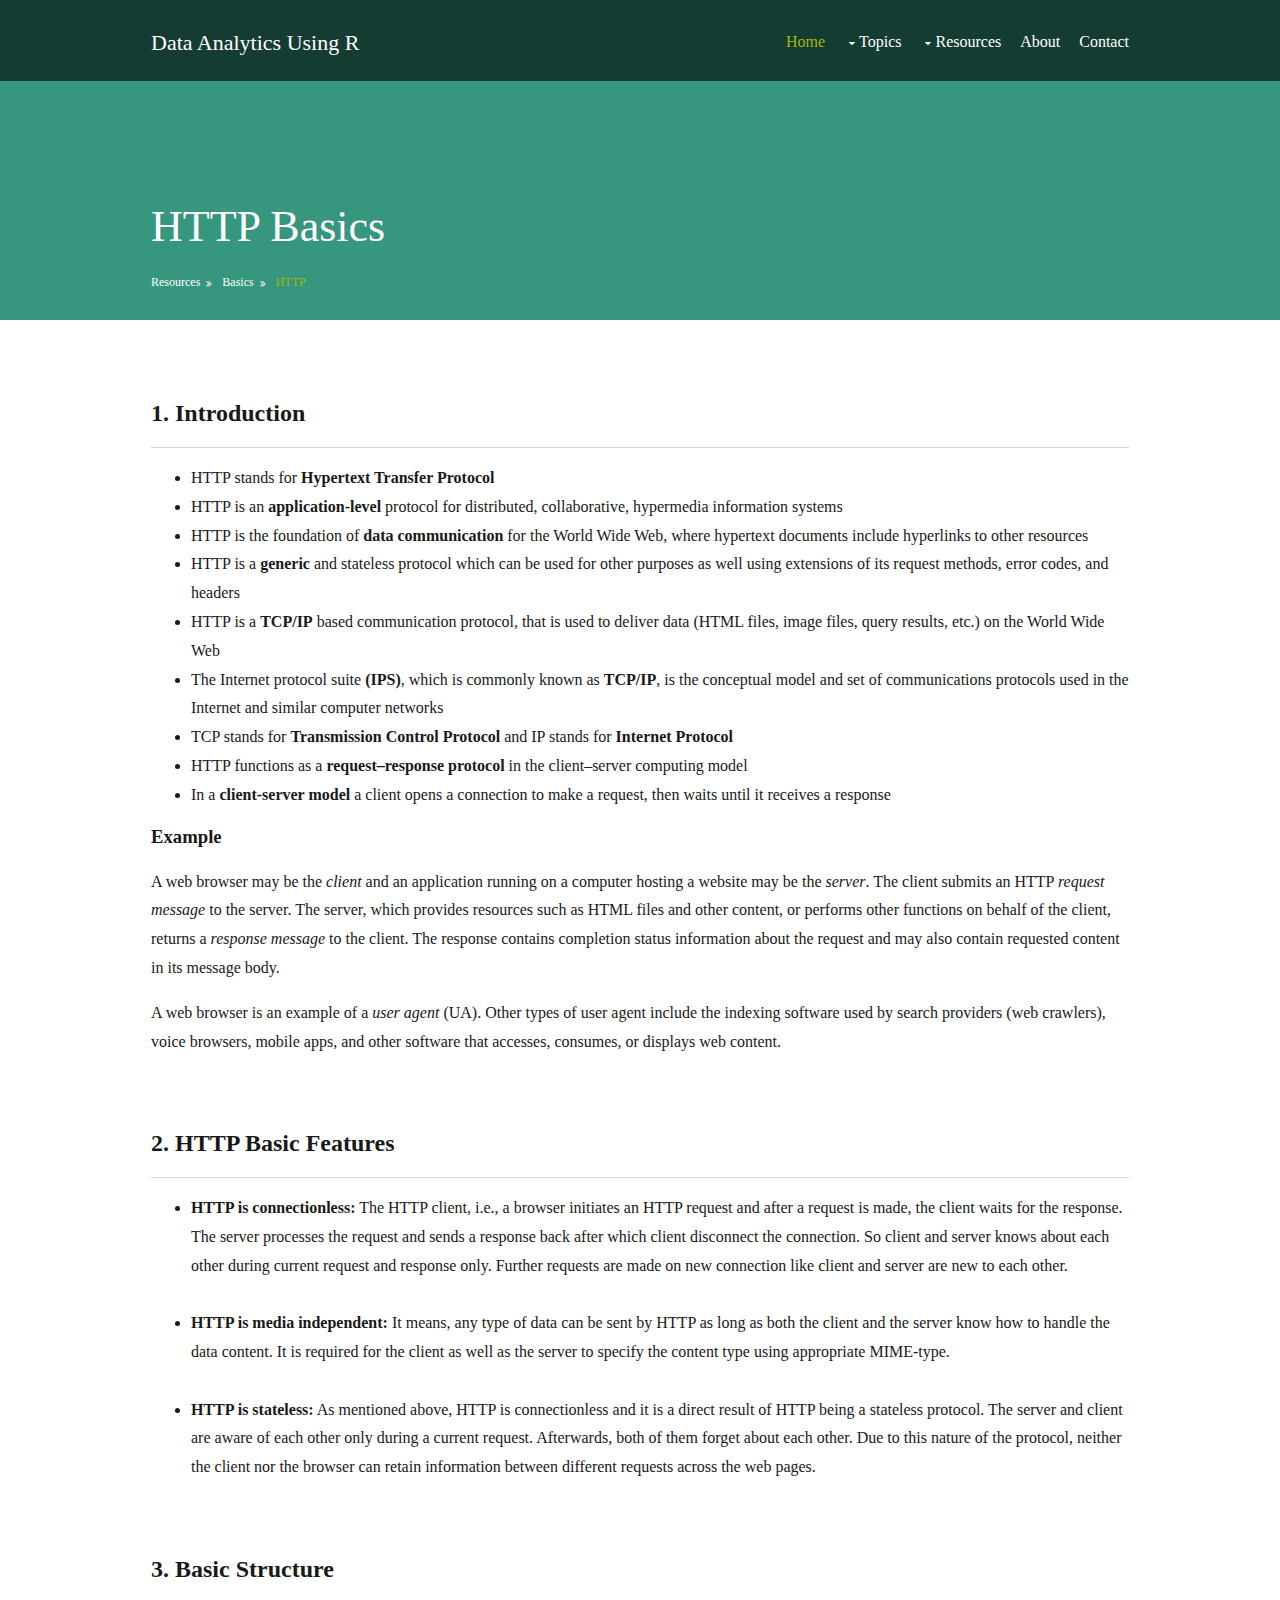
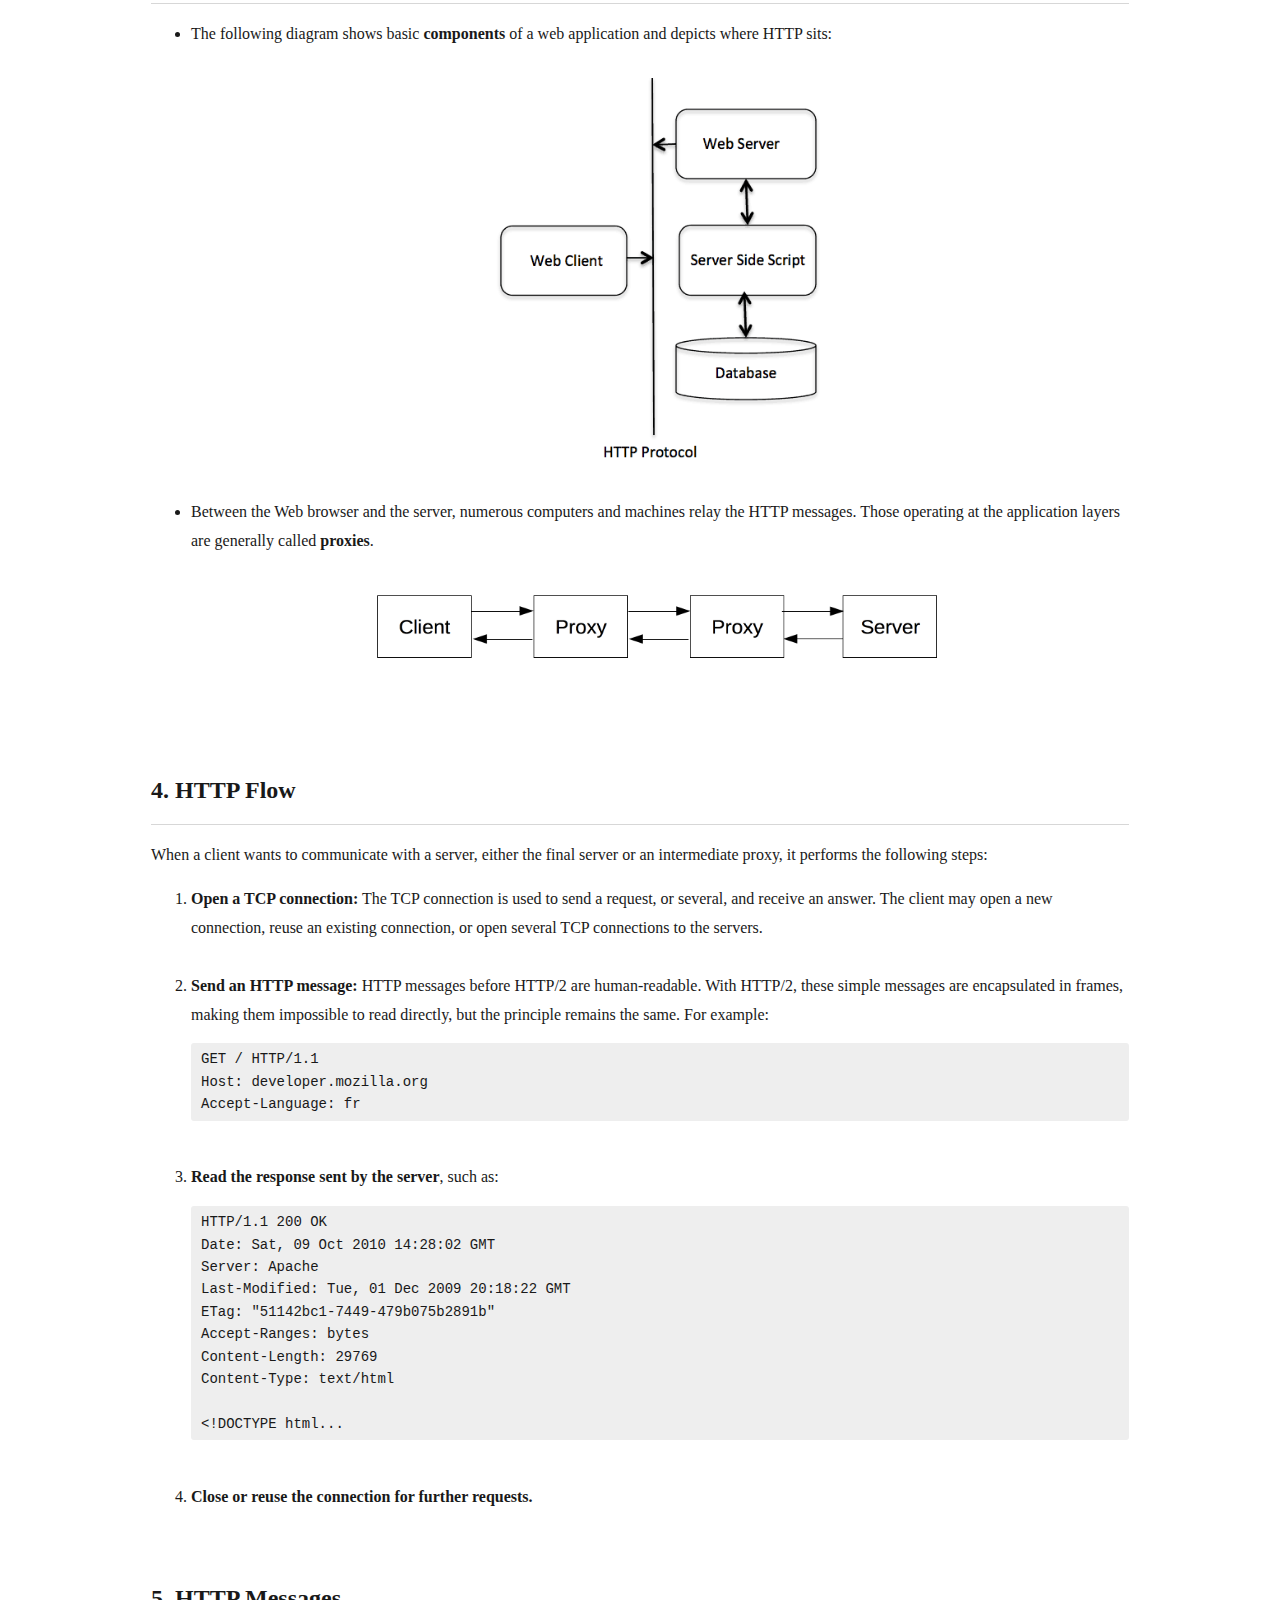
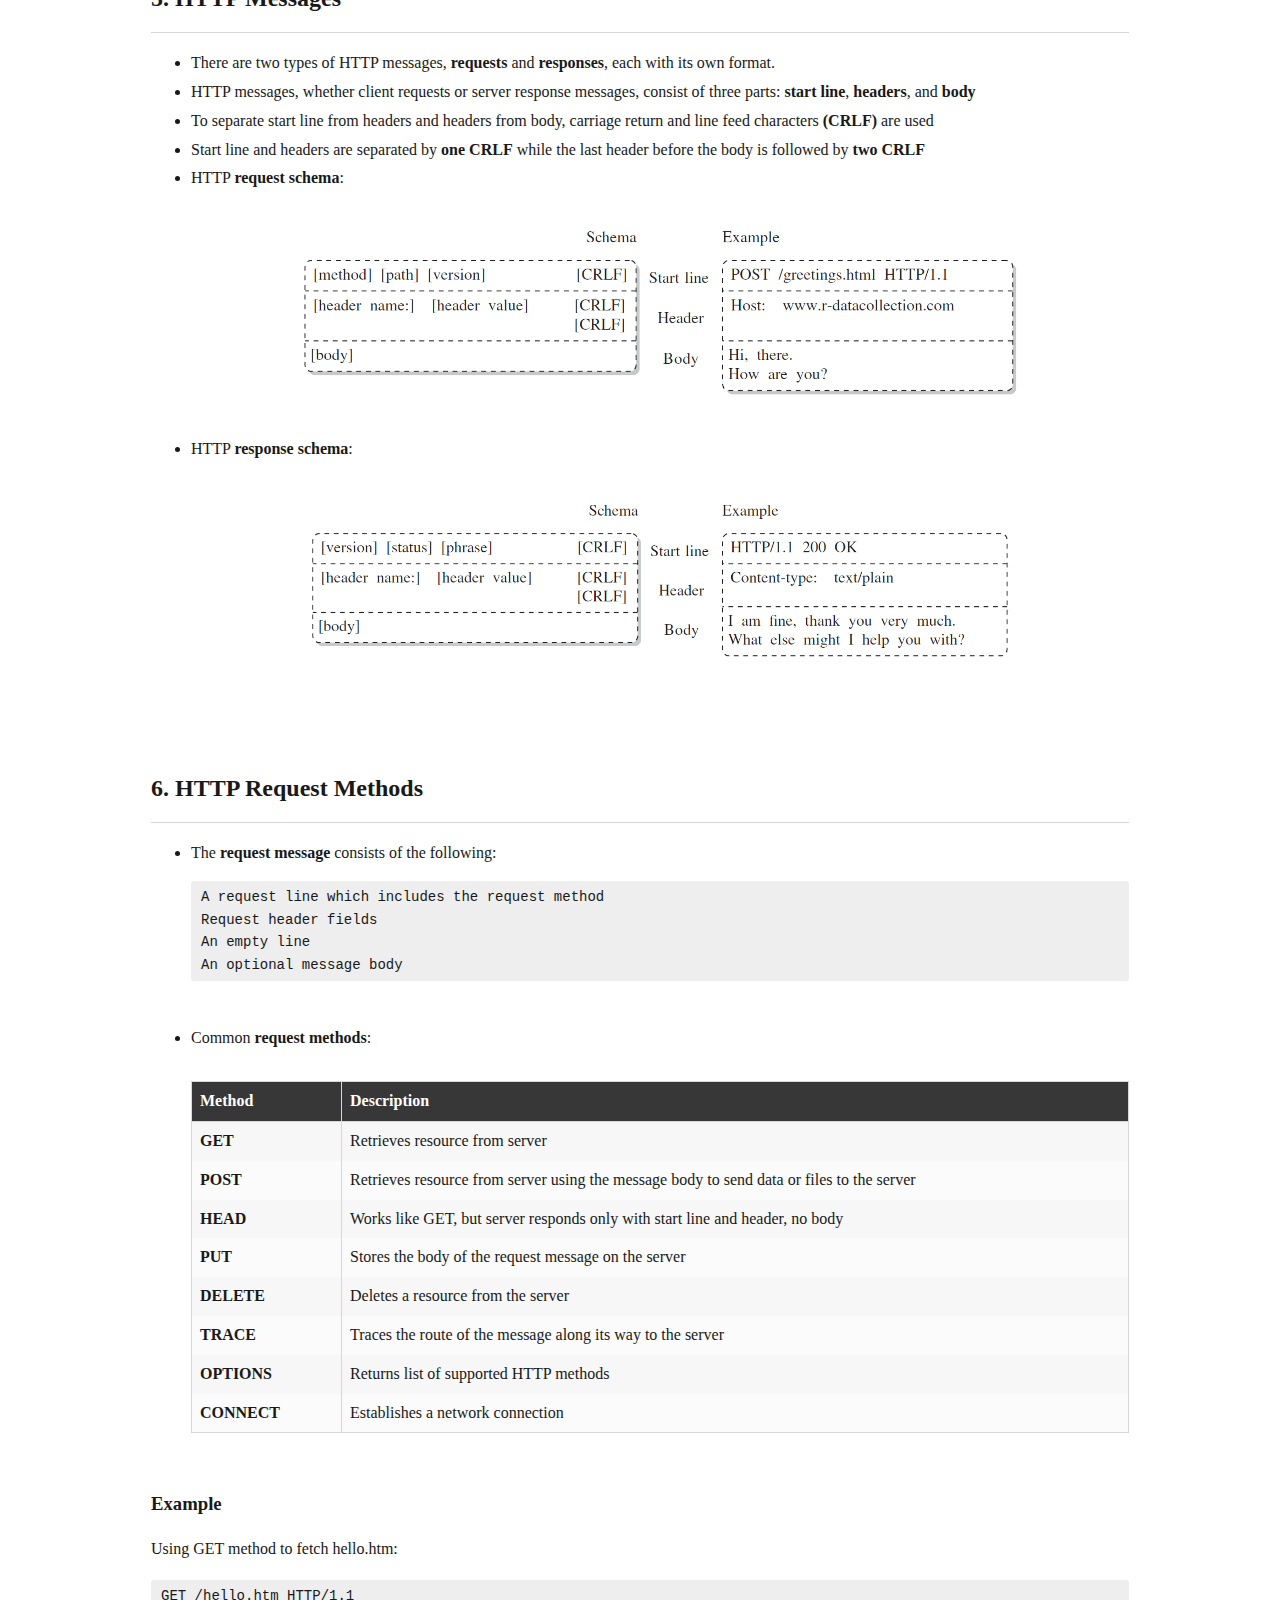
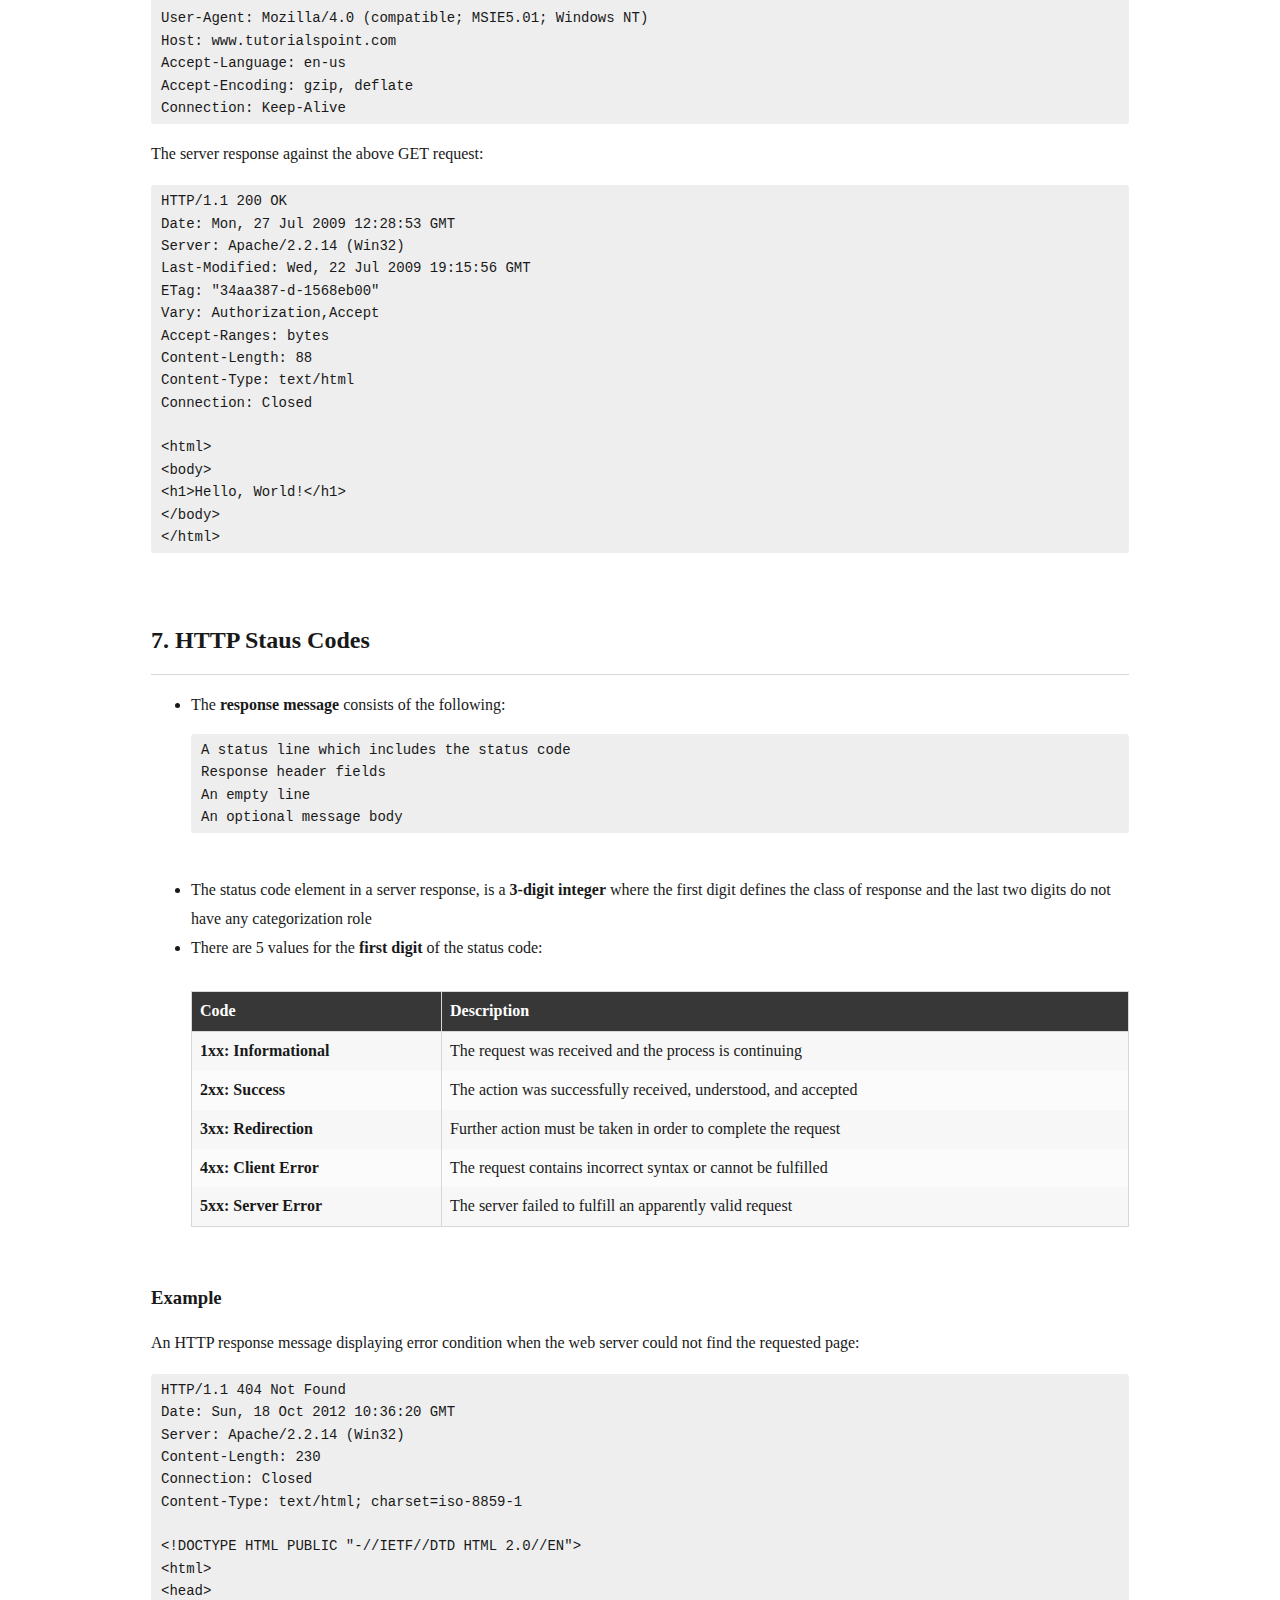
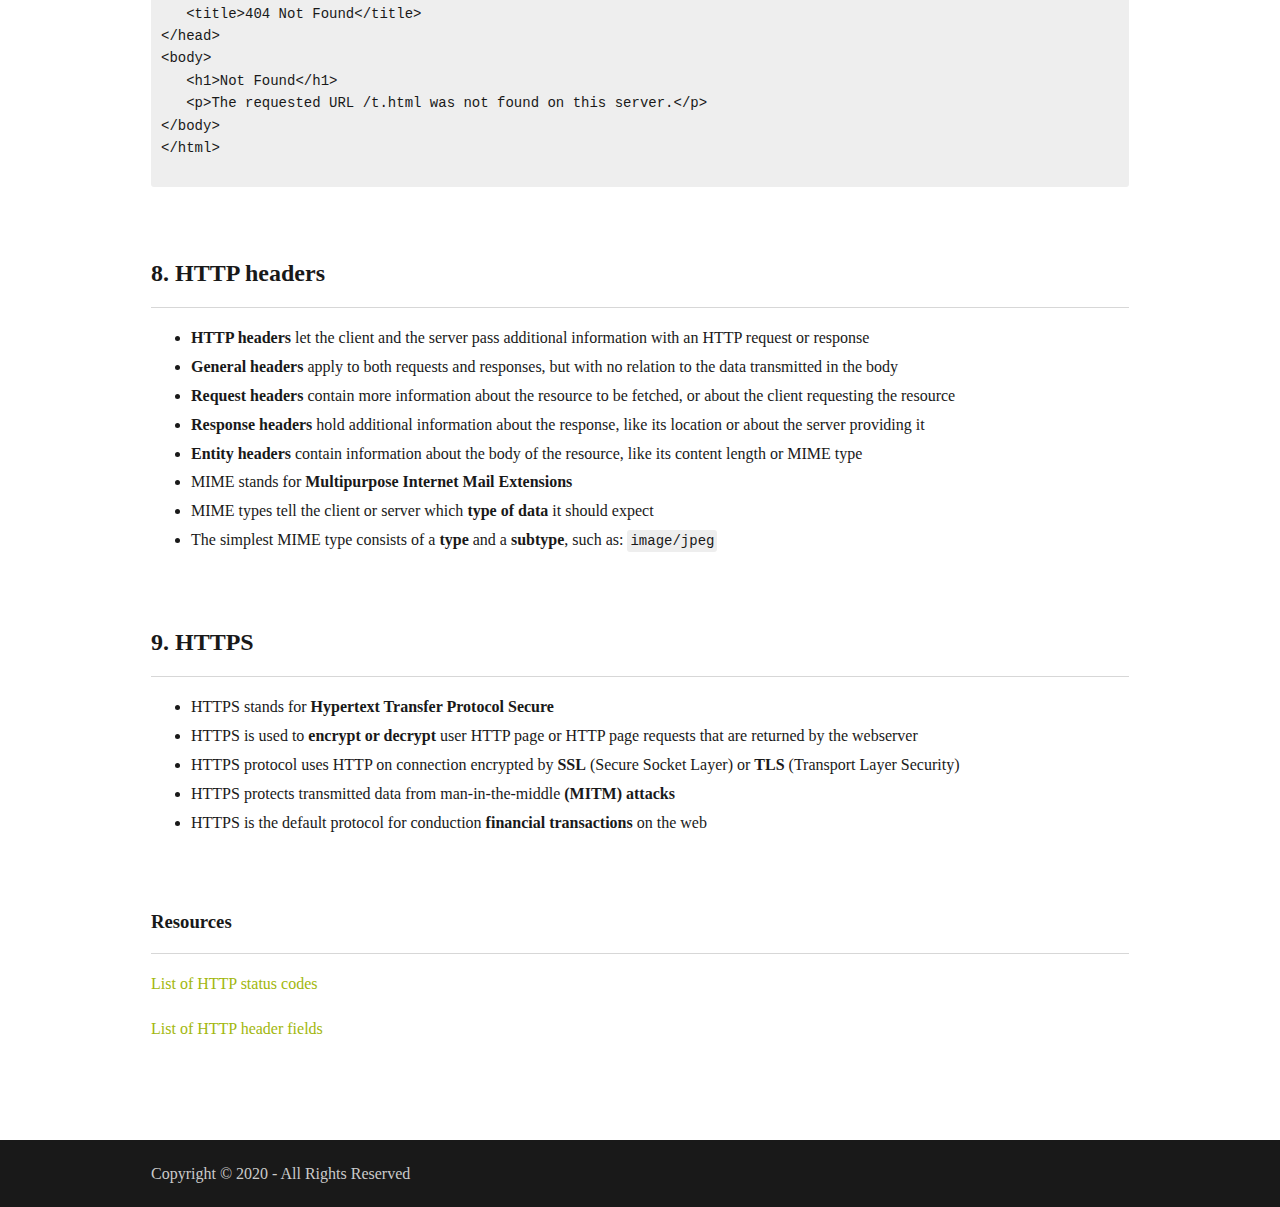
<file: resources-http-basics.html>
<!DOCTYPE html>
<!--
Template Name: Basend
Author: <a href="http://www.os-templates.com/">OS Templates</a>
Author URI: http://www.os-templates.com/
Licence: Free to use under our free template licence terms
Licence URI: http://www.os-templates.com/template-terms
-->
<html lang="">
<head>
  <title>HTTP Basics | Data Analytics Using R</title>
  <meta charset="utf-8">
  <meta name="description" content="Data extraction visualization analytics using R programming">
  <meta name="keywords" content="data, extraction, visualization, analytics, R, programming">
  <meta name="viewport" content="width=device-width, initial-scale=1.0, maximum-scale=1.0, user-scalable=no">
  <link href="layout/styles/layout.css" rel="stylesheet" type="text/css" media="all">  
</head>
<body id="top">
<!-- ################################################################################################ -->
<!-- ################################################################################################ -->
<!-- ################################################################################################ -->
<!-- Top Background Image Wrapper -->
<div class="bgded overlay" style="background-color: #5BFAD2;"> 
  <!-- ################################################################################################ -->
  <div class="wrapper row1">
    <header id="header" class="hoc clear"> 
      <!-- ################################################################################################ -->
      <div id="logo" class="fl_left">
        <h1><a href="index.html"></a>Data Analytics Using R</h1>
      </div>
      <nav id="mainav" class="fl_right">
        <ul class="clear">
          <li class="active"><a href="index.html">Home</a></li>
          <li><a class="drop" href="#">Topics</a>
            <ul>
	      <li><a class="drop" href="#">Data Extraction</a>
		<ul>
                  <li><a href="web-data-extraction-html.html">HTML</a></li>
                  <li><a href="web-data-extraction-http.html">HTTP</a></li>                  
                </ul>
	      </li>
	      <li><a class="drop" href="#">Data Visualization</a>
		<ul>
                  <li><a href="web-data-visualization-dashboard.html">Dashboard</a></li>
                  <li><a href="web-data-visualization-report.html">Report</a></li>                  
                </ul>
	      </li>
	      <li><a href="#">Data Analytics</a></li>
	      <li><a class="drop" href="#">R Packages</a>
		<ul>
                  <li><a href="r-packages-xml.html">XML</a></li>
                  <li><a href="r-packages-xml2.html">xml2</a></li>                  
                </ul>
	      </li>                            
            </ul>
          </li>
          <li><a class="drop" href="#">Resources</a>
            <ul>              
              <li><a class="drop" href="#">Basics</a>
                <ul>
                  <li><a href="#">R</a></li>
                  <li><a href="resources-html-basics.html">HTML</a></li>
                  <li><a href="resources-http-basics.html">HTTP</a></li>
                </ul>
              </li>              
            </ul>
          </li>
          <li><a href="about.html">About</a></li>
          <li><a href="contact.html">Contact</a></li>
        </ul>
      </nav>
      <!-- ################################################################################################ -->
    </header>
  </div>
  <!-- ################################################################################################ -->
  <!-- ################################################################################################ -->
  <!-- ################################################################################################ -->
  <section id="breadcrumb" class="hoc clear"> 
    <!-- ################################################################################################ -->
    <h1 style="font-family: Georgia, 'Times New Roman', Times, serif; font-size: 44px;">HTTP Basics</h1>
    <!-- ################################################################################################ -->
    <ul>      
	  <li><a href="#">Resources</a></li>
      <li><a href="#">Basics</a></li>
      <li><a href="#">HTTP</a></li>      
    </ul>
    <!-- ################################################################################################ -->
  </section>
  <!-- ################################################################################################ -->
</div>
<!-- End Top Background Image Wrapper -->
<!-- ################################################################################################ -->
<!-- ################################################################################################ -->
<!-- ################################################################################################ -->
<div class="wrapper row3">
  <main class="hoc container clear"> 
    <!-- main body -->
    <!-- ################################################################################################ -->
    <div class="content"> 
      <!-- ################################################################################################ -->
      <h2><b>1. Introduction</b></h2>
	  <hr>
	  <p>
		<ul>
			<li>HTTP stands for <b>Hypertext Transfer Protocol</b></li>
			<li>HTTP is an <b>application-level</b> protocol for distributed, collaborative, hypermedia information systems</li>
			<li>HTTP is the foundation of <b>data communication</b> for the World Wide Web, 
				where hypertext documents include hyperlinks to other resources</li>
			<li>HTTP is a <b>generic</b> and stateless protocol which can be used for other purposes as well using extensions of its request methods, error codes, and headers</li>
			<li>HTTP is a <b>TCP/IP</b> based communication protocol, that is used to deliver data 
				(HTML files, image files, query results, etc.) on the World Wide Web</li>
			<li>The Internet protocol suite <b>(IPS)</b>, which is commonly known as <b>TCP/IP</b>, is the conceptual model and 
				set of communications protocols used in the Internet and similar computer networks</li>
			<li>TCP stands for <b>Transmission Control Protocol</b> and IP stands for <b>Internet Protocol</b></li>
			<li>HTTP functions as a <b>request–response protocol</b> in the client–server computing model</li>
			<li>In a <b>client-server model</b> a client opens a connection to make a request, then waits until it receives a response</li>			
		</ul>
	  </p>
	  <h3><b>Example</b></h3>
	  <p>
	  A web browser may be the <i>client</i> and an application running on a computer hosting a website may be the <i>server</i>. 
	  The client submits an HTTP <i>request message</i> to the server. The server, which provides resources such as HTML files and other content, 
	  or performs other functions on behalf of the client, returns a <i>response message</i> to the client. 
	  The response contains completion status information about the request and may also contain requested content in its message body.
	  </p>
	  <p>
	  A web browser is an example of a <i>user agent</i> (UA). Other types of user agent include the indexing software used by search providers 
	  (web crawlers), voice browsers, mobile apps, and other software that accesses, consumes, or displays web content.
	  </p>	  
	  <br>
	  <br>
	  <!-- ################################################################################################ -->
      <h2><b>2. HTTP Basic Features</b></h2>
	  <hr>
	  <p>
		<ul>
			<li><b>HTTP is connectionless:</b> The HTTP client, i.e., a browser initiates an HTTP request and after a request is made, 
			the client waits for the response. The server processes the request and sends a response back after which client disconnect 
			the connection. So client and server knows about each other during current request and response only. Further requests are made 
			on new connection like client and server are new to each other.</li>
			<br>
			<li><b>HTTP is media independent:</b> It means, any type of data can be sent by HTTP as long as both the client and the server 
			know how to handle the data content. It is required for the client as well as the server to specify the content type using 
			appropriate MIME-type.</li>
			<br>
			<li><b>HTTP is stateless:</b> As mentioned above, HTTP is connectionless and it is a direct result of HTTP being a stateless protocol. 
			The server and client are aware of each other only during a current request. Afterwards, both of them forget about each other. 
			Due to this nature of the protocol, neither the client nor the browser can retain information between different requests across 
			the web pages.</li>			
		</ul>
	  </p>	  
	  <br>
	  <br>
	  <!-- ################################################################################################ -->
      <h2><b>3. Basic Structure</b></h2>
	  <hr>
	  <p>
		<ul>
			<li>The following diagram shows basic <b>components</b> of a web application and depicts where HTTP sits:</li>
			<img src="images/HTTP-components.gif" alt="HTTP components" style="display: block; height: 450px; margin-left: auto; margin-right: auto; padding: 30px">
			<li>Between the Web browser and the server, numerous computers and machines relay the HTTP messages.			 
			Those operating at the application layers are generally called <b>proxies</b>.</li>
			<img src="images/client-proxy-server.png" alt="client proxy server" style="display: block; width: 650px; margin-left: auto; margin-right: auto; padding: 30px">			
		</ul>	  
	  <br>
	  <br>
	  <!-- ################################################################################################ -->
      <h2><b>4. HTTP Flow</b></h2>
	  <hr>
	  <p>
	  When a client wants to communicate with a server, either the final server or an intermediate proxy, it performs the following steps:
		<ol>
			<li><b>Open a TCP connection:</b> The TCP connection is used to send a request, or several, and receive an answer. 
			The client may open a new connection, reuse an existing connection, or open several TCP connections to the servers.</li>
			<br>
			<li><b>Send an HTTP message:</b> HTTP messages before HTTP/2 are human-readable. With HTTP/2, these simple messages are 
			encapsulated in frames, making them impossible to read directly, but the principle remains the same. For example:</li>
<pre>
GET / HTTP/1.1
Host: developer.mozilla.org
Accept-Language: fr
</pre>			
			<br>
			<li><b>Read the response sent by the server</b>, such as:</li>
<pre>
HTTP/1.1 200 OK
Date: Sat, 09 Oct 2010 14:28:02 GMT
Server: Apache
Last-Modified: Tue, 01 Dec 2009 20:18:22 GMT
ETag: "51142bc1-7449-479b075b2891b"
Accept-Ranges: bytes
Content-Length: 29769
Content-Type: text/html

&lt;!DOCTYPE html...
</pre>			
			<br>
			<li><b>Close or reuse the connection for further requests.</b></li>			
		</ol>
	  </p>	  
	  <br>
	  <br>
	  <!-- ################################################################################################ -->
      <h2><b>5. HTTP Messages</b></h2>
	  <hr>
	  <p>
		<ul>
			<li>There are two types of HTTP messages, <b>requests</b> and <b>responses</b>, each with its own format.</li>
			<li>HTTP messages, whether client requests or server response messages, consist of three parts: 
			<b>start line</b>, <b>headers</b>, and <b>body</b></li>
			<li>To separate start line from headers and headers from body, carriage return and line feed characters <b>(CRLF)</b> are used</li>
			<li>Start line and headers are separated by <b>one CRLF</b> while the last header before the body is 
			followed by <b>two CRLF</b></li>
			<li>HTTP <b>request schema</b>:</li>
			<img src="images/http-request-schema.png" alt="HTTP components" style="display: block; width: 800px; margin-left: auto; margin-right: auto; padding: 30px">
			<li>HTTP <b>response schema</b>:</li>
			<img src="images/http-response-schema.png" alt="HTTP components" style="display: block; width: 800px; margin-left: auto; margin-right: auto; padding: 30px">			
		</ul>
	  </p>	  
	  <br>
	  <br>
	  <!-- ################################################################################################ -->
      <h2><b>6. HTTP Request Methods</b></h2>
	  <hr>
	  <p>
		<ul>
			<li>The <b>request message</b> consists of the following:</li>
<pre>
A request line which includes the request method
Request header fields
An empty line
An optional message body
</pre>			
			<br>
			<li>Common <b>request methods</b>:</li>
			<br>
			<table>
				<tr><th style="width: 150px;">Method</th><th>Description</th></tr>
				<tr><td style="width: 150px;"><b>GET</b></td><td>Retrieves resource from server</td></tr>
				<tr><td style="width: 150px;"><b>POST</b></td><td>Retrieves resource from server using the message body to send data or files to the server</td></tr>
				<tr><td style="width: 150px;"><b>HEAD</b></td><td>Works like GET, but server responds only with start line and header, no body</td></tr>
				<tr><td style="width: 150px;"><b>PUT</b></td><td>Stores the body of the request message on the server</td></tr>
				<tr><td style="width: 150px;"><b>DELETE</b></td><td>Deletes a resource from the server</td></tr>
				<tr><td style="width: 150px;"><b>TRACE</b></td><td>Traces the route of the message along its way to the server</td></tr>
				<tr><td style="width: 150px;"><b>OPTIONS</b></td><td>Returns list of supported HTTP methods</td></tr>
				<tr><td style="width: 150px;"><b>CONNECT</b></td><td>Establishes a network connection</td></tr>
			</table>
			<br>			
		</ul>
	  </p>
	  <h3><b>Example</b></h3>
	  <p>
	  Using GET method to fetch hello.htm:
<pre>
GET /hello.htm HTTP/1.1
User-Agent: Mozilla/4.0 (compatible; MSIE5.01; Windows NT)
Host: www.tutorialspoint.com
Accept-Language: en-us
Accept-Encoding: gzip, deflate
Connection: Keep-Alive
</pre>
	  </p>	  
	  <p>
	  The server response against the above GET request:
<pre>
HTTP/1.1 200 OK
Date: Mon, 27 Jul 2009 12:28:53 GMT
Server: Apache/2.2.14 (Win32)
Last-Modified: Wed, 22 Jul 2009 19:15:56 GMT
ETag: "34aa387-d-1568eb00"
Vary: Authorization,Accept
Accept-Ranges: bytes
Content-Length: 88
Content-Type: text/html
Connection: Closed

&lt;html&gt;
&lt;body&gt;
&lt;h1&gt;Hello, World!&lt;/h1&gt;
&lt;/body&gt;
&lt;/html&gt;
</pre>
	  </p>
	  <br>
	  <br>
	  <!-- ################################################################################################ -->
      <h2><b>7. HTTP Staus Codes</b></h2>
	  <hr>
	  <p>
		<ul>
			<li>The <b>response message</b> consists of the following:</li>
<pre>
A status line which includes the status code
Response header fields
An empty line
An optional message body
</pre>			
			<br>
			<li>The status code element in a server response, is a <b>3-digit integer</b> where the first digit defines the class of response and 
			the last two digits do not have any categorization role</li>
			<li>There are 5 values for the <b>first digit</b> of the status code:</b></li>
			<br>
			<table>
				<tr><th style="width: 250px;">Code</th><th>Description</th></tr>
				<tr><td style="width: 250px;"><b>1xx: Informational</b></td><td>The request was received and the process is continuing</td></tr>
				<tr><td style="width: 250px;"><b>2xx: Success</b></td><td>The action was successfully received, understood, and accepted</td></tr>
				<tr><td style="width: 250px;"><b>3xx: Redirection</b></td><td>Further action must be taken in order to complete the request</td></tr>
				<tr><td style="width: 250px;"><b>4xx: Client Error</b></td><td>The request contains incorrect syntax or cannot be fulfilled</td></tr>
				<tr><td style="width: 250px;"><b>5xx: Server Error</b></td><td>The server failed to fulfill an apparently valid request</td></tr>
			</table>
			<br>			
		</ul>
	  </p>
	  <h3><b>Example</b></h3>
	  <p>
	  An HTTP response message displaying error condition when the web server could not find the requested page:
<pre>
HTTP/1.1 404 Not Found
Date: Sun, 18 Oct 2012 10:36:20 GMT
Server: Apache/2.2.14 (Win32)
Content-Length: 230
Connection: Closed
Content-Type: text/html; charset=iso-8859-1

&lt;!DOCTYPE HTML PUBLIC "-//IETF//DTD HTML 2.0//EN"&gt;
&lt;html&gt;
&lt;head&gt;
   &lt;title&gt;404 Not Found&lt;/title&gt;
&lt;/head&gt;
&lt;body&gt;
   &lt;h1&gt;Not Found&lt;/h1&gt;
   &lt;p&gt;The requested URL /t.html was not found on this server.&lt;/p&gt;
&lt;/body&gt;
&lt;/html&gt;

</pre>
	  </p>	  
	  <br>
	  <br>
	  <!-- ################################################################################################ -->
      <h2><b>8. HTTP headers</b></h2>
	  <hr>
	  <p>
		<ul>
			<li><b>HTTP headers</b> let the client and the server pass additional information with an HTTP request or response</li>
			<li><b>General headers</b> apply to both requests and responses, but with no relation to the data transmitted in the body</li>
			<li><b>Request headers</b> contain more information about the resource to be fetched, or about the client requesting the resource</li>
			<li><b>Response headers</b> hold additional information about the response, like its location or about the server providing it</li>
			<li><b>Entity headers</b> contain information about the body of the resource, like its content length or MIME type</li>
			<li>MIME stands for <b>Multipurpose Internet Mail Extensions</b></li>
			<li>MIME types tell the client or server which <b>type of data</b> it should expect</li>
			<li>The simplest MIME type consists of a <b>type</b> and a <b>subtype</b>, such as: <code>image/jpeg</code></li>
		</ul>
	  </p>	  
	  <br>
	  <br>	  
	  <!-- ################################################################################################ -->
      <h2><b>9. HTTPS</b></h2>
	  <hr>
	  <p>
		<ul>
			<li>HTTPS stands for <b>Hypertext Transfer Protocol Secure</b></li>
			<li>HTTPS is used to <b>encrypt or decrypt</b> user HTTP page or HTTP page requests that are returned by the webserver</li>
			<li>HTTPS protocol uses HTTP on connection encrypted by <b>SSL</b> (Secure Socket Layer) or <b>TLS</b> (Transport Layer Security)</li>
			<li>HTTPS protects transmitted data from man-in-the-middle <b>(MITM) attacks</b></li>
			<li>HTTPS is the default protocol for conduction <b>financial transactions</b> on the web</li>
		</ul>
	  </p>	  
	  <br>
	  <br>
	  <!-- ################################################################################################ -->
	  <h3><b>Resources</b></h3>
	  <hr>
	  <p><a href="https://en.wikipedia.org/wiki/List_of_HTTP_status_codes">List of HTTP status codes<a></p>
	  <p><a href="https://en.wikipedia.org/wiki/List_of_HTTP_header_fields">List of HTTP header fields<a></p>
      <!-- ################################################################################################ -->
    </div>
    <!-- ################################################################################################ -->
    <!-- / main body -->
    <div class="clear"></div>
  </main>
</div>
<!-- ################################################################################################ -->
<!-- ################################################################################################ -->
<!-- ################################################################################################ -->
<div class="wrapper row4 bgded overlay" style="background-image:url('../images/demo/backgrounds/02.png');">
  
</div>
<!-- ################################################################################################ -->
<!-- ################################################################################################ -->
<!-- ################################################################################################ -->
<div class="wrapper row5">
  <div id="copyright" class="hoc clear"> 
    <!-- ################################################################################################ -->
    <p class="fl_left">Copyright &copy; 2020 - All Rights Reserved </p>    
    <!-- ################################################################################################ -->
  </div>
</div>
<!-- ################################################################################################ -->
<!-- ################################################################################################ -->
<!-- ################################################################################################ -->
<a id="backtotop" href="#top"><i class="fa fa-chevron-up"></i></a>
<!-- JAVASCRIPTS -->
<script src="layout/scripts/jquery.min.js"></script>
<script src="layout/scripts/jquery.backtotop.js"></script>
<script src="layout/scripts/jquery.mobilemenu.js"></script>
</body>
</html>
</file>
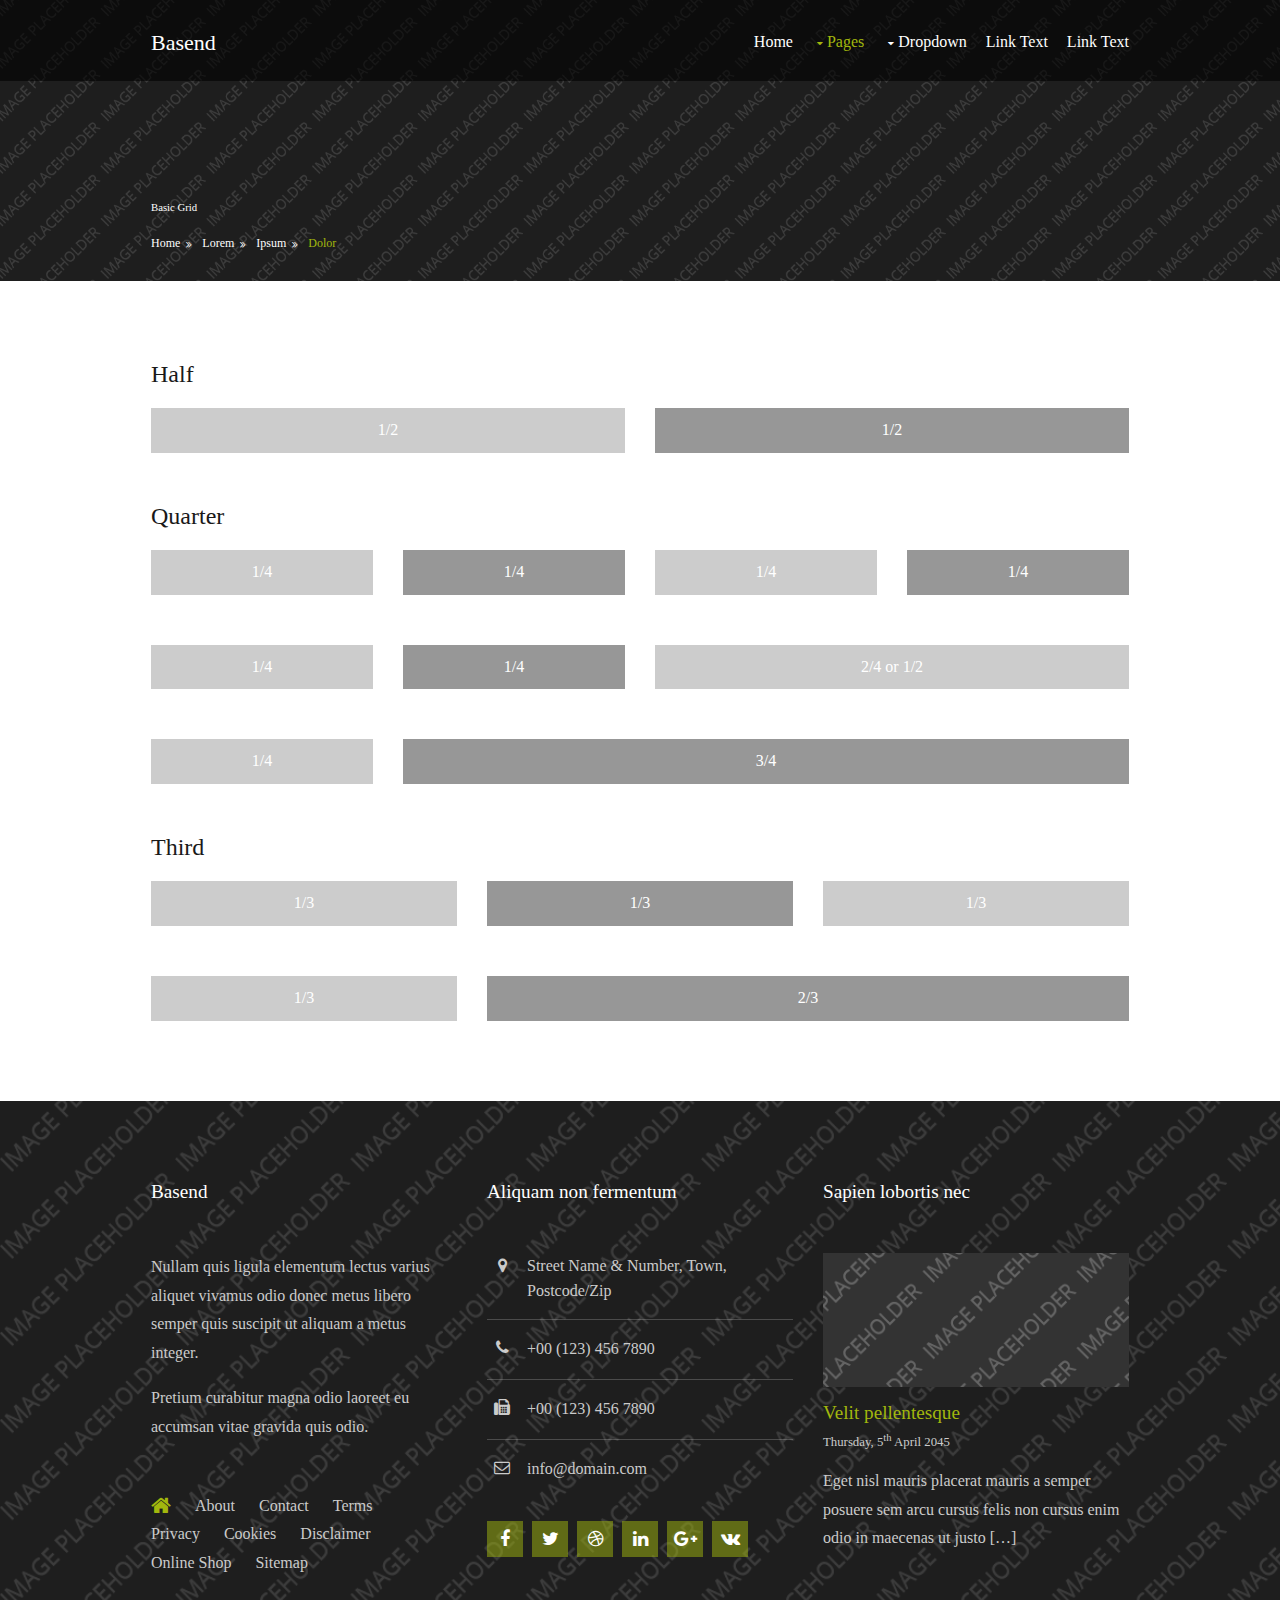
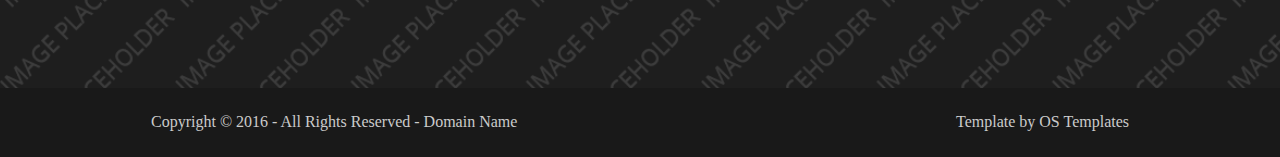
<file: pages/basic-grid.html>
<!DOCTYPE html>
<!--
Template Name: Basend
Author: <a href="http://www.os-templates.com/">OS Templates</a>
Author URI: http://www.os-templates.com/
Licence: Free to use under our free template licence terms
Licence URI: http://www.os-templates.com/template-terms
-->
<html lang="">
<head>
<title>Basend | Pages | Basic Grid</title>
<meta charset="utf-8">
<meta name="viewport" content="width=device-width, initial-scale=1.0, maximum-scale=1.0, user-scalable=no">
<link href="../layout/styles/layout.css" rel="stylesheet" type="text/css" media="all">
<style type="text/css">
/* DEMO ONLY */
.container .demo{text-align:center;}
.container .demo div{padding:8px 0;}
.container .demo div:nth-child(odd){color:#FFFFFF; background:#CCCCCC;}
.container .demo div:nth-child(even){color:#FFFFFF; background:#979797;}
@media screen and (max-width:900px){.container .demo div{margin-bottom:0;}}
/* DEMO ONLY */
</style>
</head>
<body id="top">
<!-- ################################################################################################ -->
<!-- ################################################################################################ -->
<!-- ################################################################################################ -->
<!-- Top Background Image Wrapper -->
<div class="bgded overlay" style="background-image:url('../images/demo/backgrounds/01.png');"> 
  <!-- ################################################################################################ -->
  <div class="wrapper row1">
    <header id="header" class="hoc clear"> 
      <!-- ################################################################################################ -->
      <div id="logo" class="fl_left">
        <h1><a href="../index.html">Basend</a></h1>
      </div>
      <nav id="mainav" class="fl_right">
        <ul class="clear">
          <li><a href="../index.html">Home</a></li>
          <li class="active"><a class="drop" href="#">Pages</a>
            <ul>
              <li><a href="gallery.html">Gallery</a></li>
              <li><a href="full-width.html">Full Width</a></li>
              <li><a href="sidebar-left.html">Sidebar Left</a></li>
              <li><a href="sidebar-right.html">Sidebar Right</a></li>
              <li class="active"><a href="basic-grid.html">Basic Grid</a></li>
            </ul>
          </li>
          <li><a class="drop" href="#">Dropdown</a>
            <ul>
              <li><a href="#">Level 2</a></li>
              <li><a class="drop" href="#">Level 2 + Drop</a>
                <ul>
                  <li><a href="#">Level 3</a></li>
                  <li><a href="#">Level 3</a></li>
                  <li><a href="#">Level 3</a></li>
                </ul>
              </li>
              <li><a href="#">Level 2</a></li>
            </ul>
          </li>
          <li><a href="#">Link Text</a></li>
          <li><a href="#">Link Text</a></li>
        </ul>
      </nav>
      <!-- ################################################################################################ -->
    </header>
  </div>
  <!-- ################################################################################################ -->
  <!-- ################################################################################################ -->
  <!-- ################################################################################################ -->
  <section id="breadcrumb" class="hoc clear"> 
    <!-- ################################################################################################ -->
    <h6 class="heading">Basic Grid</h6>
    <!-- ################################################################################################ -->
    <ul>
      <li><a href="#">Home</a></li>
      <li><a href="#">Lorem</a></li>
      <li><a href="#">Ipsum</a></li>
      <li><a href="#">Dolor</a></li>
    </ul>
    <!-- ################################################################################################ -->
  </section>
  <!-- ################################################################################################ -->
</div>
<!-- End Top Background Image Wrapper -->
<!-- ################################################################################################ -->
<!-- ################################################################################################ -->
<!-- ################################################################################################ -->
<div class="wrapper row3">
  <main class="hoc container clear"> 
    <!-- main body -->
    <!-- ################################################################################################ -->
    <div class="content"> 
      <!-- ################################################################################################ -->
      <h2>Half</h2>
      <!-- ################################################################################################ -->
      <div class="group btmspace-50 demo">
        <div class="one_half first">1/2</div>
        <div class="one_half">1/2</div>
      </div>
      <!-- ################################################################################################ -->
      <h2>Quarter</h2>
      <!-- ################################################################################################ -->
      <div class="group btmspace-50 demo">
        <div class="one_quarter first">1/4</div>
        <div class="one_quarter">1/4</div>
        <div class="one_quarter">1/4</div>
        <div class="one_quarter">1/4</div>
      </div>
      <div class="group btmspace-50 demo">
        <div class="one_quarter first">1/4</div>
        <div class="one_quarter">1/4</div>
        <div class="two_quarter">2/4 or 1/2</div>
      </div>
      <div class="group btmspace-50 demo">
        <div class="one_quarter first">1/4</div>
        <div class="three_quarter">3/4</div>
      </div>
      <!-- ################################################################################################ -->
      <h2>Third</h2>
      <!-- ################################################################################################ -->
      <div class="group btmspace-50 demo">
        <div class="one_third first">1/3</div>
        <div class="one_third">1/3</div>
        <div class="one_third">1/3</div>
      </div>
      <div class="group demo">
        <div class="one_third first">1/3</div>
        <div class="two_third">2/3</div>
      </div>
      <!-- ################################################################################################ -->
    </div>
    <!-- ################################################################################################ -->
    <!-- / main body -->
    <div class="clear"></div>
  </main>
</div>
<!-- ################################################################################################ -->
<!-- ################################################################################################ -->
<!-- ################################################################################################ -->
<div class="wrapper row4 bgded overlay" style="background-image:url('../images/demo/backgrounds/02.png');">
  <footer id="footer" class="hoc clear"> 
    <!-- ################################################################################################ -->
    <div class="one_third first">
      <h6 class="heading">Basend</h6>
      <p>Nullam quis ligula elementum lectus varius aliquet vivamus odio donec metus libero semper quis suscipit ut aliquam a metus integer.</p>
      <p class="btmspace-50">Pretium curabitur magna odio laoreet eu accumsan vitae gravida quis odio.</p>
      <nav>
        <ul class="nospace">
          <li><a href="../index.html"><i class="fa fa-lg fa-home"></i></a></li>
          <li><a href="#">About</a></li>
          <li><a href="#">Contact</a></li>
          <li><a href="#">Terms</a></li>
          <li><a href="#">Privacy</a></li>
          <li><a href="#">Cookies</a></li>
          <li><a href="#">Disclaimer</a></li>
          <li><a href="#">Online Shop</a></li>
          <li><a href="#">Sitemap</a></li>
        </ul>
      </nav>
    </div>
    <div class="one_third">
      <h6 class="heading">Aliquam non fermentum</h6>
      <ul class="nospace btmspace-30 linklist contact">
        <li><i class="fa fa-map-marker"></i>
          <address>
          Street Name &amp; Number, Town, Postcode/Zip
          </address>
        </li>
        <li><i class="fa fa-phone"></i> +00 (123) 456 7890</li>
        <li><i class="fa fa-fax"></i> +00 (123) 456 7890</li>
        <li><i class="fa fa-envelope-o"></i> info@domain.com</li>
      </ul>
      <ul class="faico clear">
        <li><a class="faicon-facebook" href="#"><i class="fa fa-facebook"></i></a></li>
        <li><a class="faicon-twitter" href="#"><i class="fa fa-twitter"></i></a></li>
        <li><a class="faicon-dribble" href="#"><i class="fa fa-dribbble"></i></a></li>
        <li><a class="faicon-linkedin" href="#"><i class="fa fa-linkedin"></i></a></li>
        <li><a class="faicon-google-plus" href="#"><i class="fa fa-google-plus"></i></a></li>
        <li><a class="faicon-vk" href="#"><i class="fa fa-vk"></i></a></li>
      </ul>
    </div>
    <div class="one_third">
      <h6 class="heading">Sapien lobortis nec</h6>
      <article><a href="#"><img class="btmspace-15" src="../images/demo/320x140.png" alt=""></a>
        <h6 class="nospace font-x1"><a href="#">Velit pellentesque</a></h6>
        <time class="font-xs block btmspace-10" datetime="2045-04-05">Thursday, 5<sup>th</sup> April 2045</time>
        <p class="nospace">Eget nisl mauris placerat mauris a semper posuere sem arcu cursus felis non cursus enim odio in maecenas ut justo [&hellip;]</p>
      </article>
    </div>
    <!-- ################################################################################################ -->
  </footer>
</div>
<!-- ################################################################################################ -->
<!-- ################################################################################################ -->
<!-- ################################################################################################ -->
<div class="wrapper row5">
  <div id="copyright" class="hoc clear"> 
    <!-- ################################################################################################ -->
    <p class="fl_left">Copyright &copy; 2016 - All Rights Reserved - <a href="#">Domain Name</a></p>
    <p class="fl_right">Template by <a target="_blank" href="http://www.os-templates.com/" title="Free Website Templates">OS Templates</a></p>
    <!-- ################################################################################################ -->
  </div>
</div>
<!-- ################################################################################################ -->
<!-- ################################################################################################ -->
<!-- ################################################################################################ -->
<a id="backtotop" href="#top"><i class="fa fa-chevron-up"></i></a>
<!-- JAVASCRIPTS -->
<script src="../layout/scripts/jquery.min.js"></script>
<script src="../layout/scripts/jquery.backtotop.js"></script>
<script src="../layout/scripts/jquery.mobilemenu.js"></script>
</body>
</html>
</file>
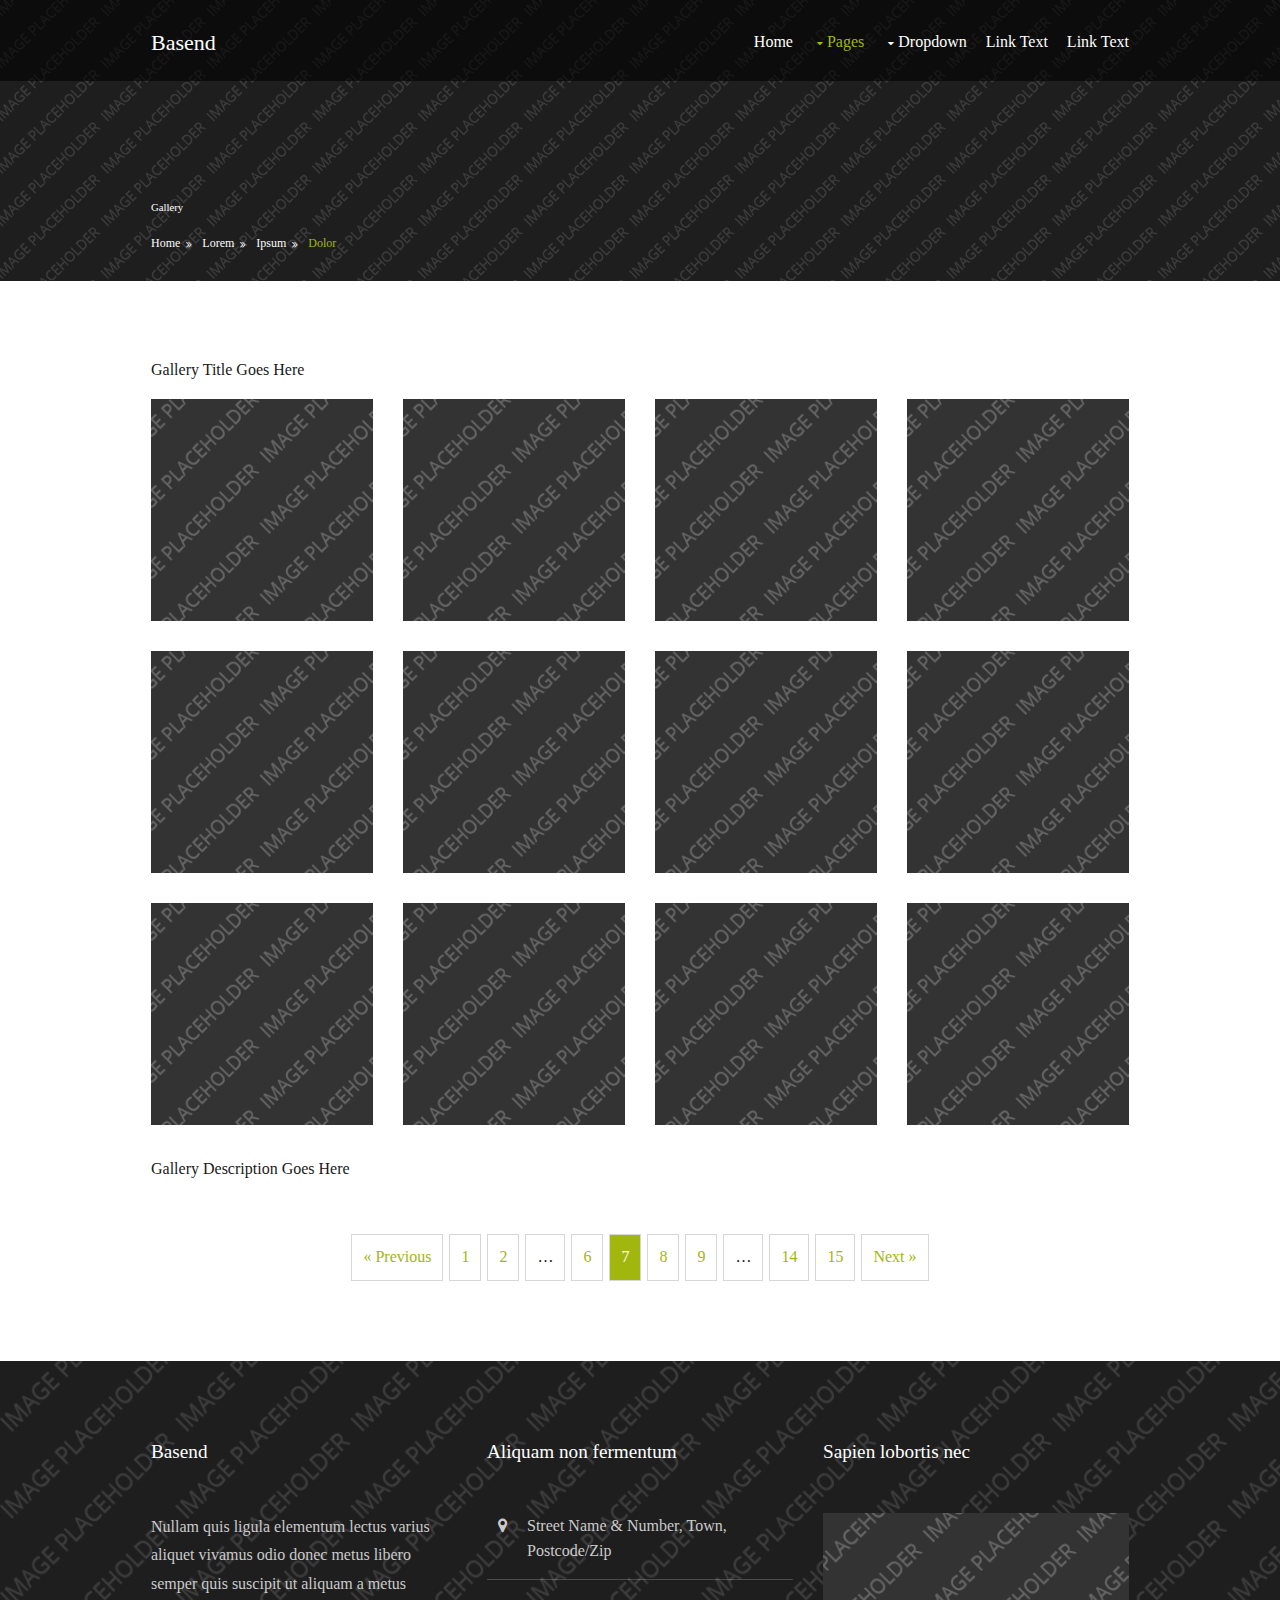
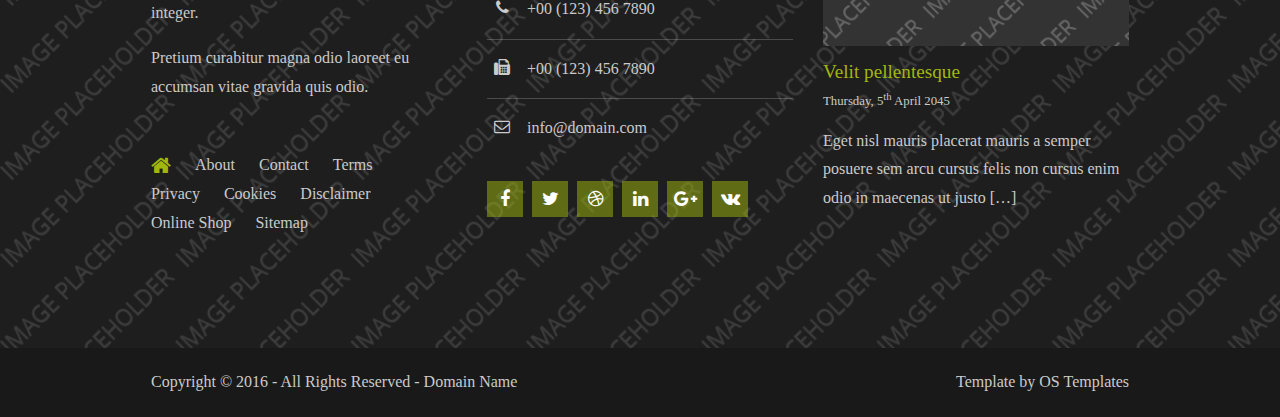
<file: pages/gallery.html>
<!DOCTYPE html>
<!--
Template Name: Basend
Author: <a href="http://www.os-templates.com/">OS Templates</a>
Author URI: http://www.os-templates.com/
Licence: Free to use under our free template licence terms
Licence URI: http://www.os-templates.com/template-terms
-->
<html lang="">
<head>
<title>Basend | Pages | Gallery</title>
<meta charset="utf-8">
<meta name="viewport" content="width=device-width, initial-scale=1.0, maximum-scale=1.0, user-scalable=no">
<link href="../layout/styles/layout.css" rel="stylesheet" type="text/css" media="all">
</head>
<body id="top">
<!-- ################################################################################################ -->
<!-- ################################################################################################ -->
<!-- ################################################################################################ -->
<!-- Top Background Image Wrapper -->
<div class="bgded overlay" style="background-image:url('../images/demo/backgrounds/01.png');"> 
  <!-- ################################################################################################ -->
  <div class="wrapper row1">
    <header id="header" class="hoc clear"> 
      <!-- ################################################################################################ -->
      <div id="logo" class="fl_left">
        <h1><a href="../index.html">Basend</a></h1>
      </div>
      <nav id="mainav" class="fl_right">
        <ul class="clear">
          <li><a href="../index.html">Home</a></li>
          <li class="active"><a class="drop" href="#">Pages</a>
            <ul>
              <li class="active"><a href="gallery.html">Gallery</a></li>
              <li><a href="full-width.html">Full Width</a></li>
              <li><a href="sidebar-left.html">Sidebar Left</a></li>
              <li><a href="sidebar-right.html">Sidebar Right</a></li>
              <li><a href="basic-grid.html">Basic Grid</a></li>
            </ul>
          </li>
          <li><a class="drop" href="#">Dropdown</a>
            <ul>
              <li><a href="#">Level 2</a></li>
              <li><a class="drop" href="#">Level 2 + Drop</a>
                <ul>
                  <li><a href="#">Level 3</a></li>
                  <li><a href="#">Level 3</a></li>
                  <li><a href="#">Level 3</a></li>
                </ul>
              </li>
              <li><a href="#">Level 2</a></li>
            </ul>
          </li>
          <li><a href="#">Link Text</a></li>
          <li><a href="#">Link Text</a></li>
        </ul>
      </nav>
      <!-- ################################################################################################ -->
    </header>
  </div>
  <!-- ################################################################################################ -->
  <!-- ################################################################################################ -->
  <!-- ################################################################################################ -->
  <section id="breadcrumb" class="hoc clear"> 
    <!-- ################################################################################################ -->
    <h6 class="heading">Gallery</h6>
    <!-- ################################################################################################ -->
    <ul>
      <li><a href="#">Home</a></li>
      <li><a href="#">Lorem</a></li>
      <li><a href="#">Ipsum</a></li>
      <li><a href="#">Dolor</a></li>
    </ul>
    <!-- ################################################################################################ -->
  </section>
  <!-- ################################################################################################ -->
</div>
<!-- End Top Background Image Wrapper -->
<!-- ################################################################################################ -->
<!-- ################################################################################################ -->
<!-- ################################################################################################ -->
<div class="wrapper row3">
  <main class="hoc container clear"> 
    <!-- main body -->
    <!-- ################################################################################################ -->
    <div class="content"> 
      <!-- ################################################################################################ -->
      <div id="gallery">
        <figure>
          <header class="heading">Gallery Title Goes Here</header>
          <ul class="nospace clear">
            <li class="one_quarter first"><a href="#"><img src="../images/demo/gallery/01.png" alt=""></a></li>
            <li class="one_quarter"><a href="#"><img src="../images/demo/gallery/01.png" alt=""></a></li>
            <li class="one_quarter"><a href="#"><img src="../images/demo/gallery/01.png" alt=""></a></li>
            <li class="one_quarter"><a href="#"><img src="../images/demo/gallery/01.png" alt=""></a></li>
            <li class="one_quarter first"><a href="#"><img src="../images/demo/gallery/01.png" alt=""></a></li>
            <li class="one_quarter"><a href="#"><img src="../images/demo/gallery/01.png" alt=""></a></li>
            <li class="one_quarter"><a href="#"><img src="../images/demo/gallery/01.png" alt=""></a></li>
            <li class="one_quarter"><a href="#"><img src="../images/demo/gallery/01.png" alt=""></a></li>
            <li class="one_quarter first"><a href="#"><img src="../images/demo/gallery/01.png" alt=""></a></li>
            <li class="one_quarter"><a href="#"><img src="../images/demo/gallery/01.png" alt=""></a></li>
            <li class="one_quarter"><a href="#"><img src="../images/demo/gallery/01.png" alt=""></a></li>
            <li class="one_quarter"><a href="#"><img src="../images/demo/gallery/01.png" alt=""></a></li>
          </ul>
          <figcaption>Gallery Description Goes Here</figcaption>
        </figure>
      </div>
      <!-- ################################################################################################ -->
      <!-- ################################################################################################ -->
      <nav class="pagination">
        <ul>
          <li><a href="#">&laquo; Previous</a></li>
          <li><a href="#">1</a></li>
          <li><a href="#">2</a></li>
          <li><strong>&hellip;</strong></li>
          <li><a href="#">6</a></li>
          <li class="current"><strong>7</strong></li>
          <li><a href="#">8</a></li>
          <li><a href="#">9</a></li>
          <li><strong>&hellip;</strong></li>
          <li><a href="#">14</a></li>
          <li><a href="#">15</a></li>
          <li><a href="#">Next &raquo;</a></li>
        </ul>
      </nav>
      <!-- ################################################################################################ -->
    </div>
    <!-- ################################################################################################ -->
    <!-- / main body -->
    <div class="clear"></div>
  </main>
</div>
<!-- ################################################################################################ -->
<!-- ################################################################################################ -->
<!-- ################################################################################################ -->
<div class="wrapper row4 bgded overlay" style="background-image:url('../images/demo/backgrounds/02.png');">
  <footer id="footer" class="hoc clear"> 
    <!-- ################################################################################################ -->
    <div class="one_third first">
      <h6 class="heading">Basend</h6>
      <p>Nullam quis ligula elementum lectus varius aliquet vivamus odio donec metus libero semper quis suscipit ut aliquam a metus integer.</p>
      <p class="btmspace-50">Pretium curabitur magna odio laoreet eu accumsan vitae gravida quis odio.</p>
      <nav>
        <ul class="nospace">
          <li><a href="../index.html"><i class="fa fa-lg fa-home"></i></a></li>
          <li><a href="#">About</a></li>
          <li><a href="#">Contact</a></li>
          <li><a href="#">Terms</a></li>
          <li><a href="#">Privacy</a></li>
          <li><a href="#">Cookies</a></li>
          <li><a href="#">Disclaimer</a></li>
          <li><a href="#">Online Shop</a></li>
          <li><a href="#">Sitemap</a></li>
        </ul>
      </nav>
    </div>
    <div class="one_third">
      <h6 class="heading">Aliquam non fermentum</h6>
      <ul class="nospace btmspace-30 linklist contact">
        <li><i class="fa fa-map-marker"></i>
          <address>
          Street Name &amp; Number, Town, Postcode/Zip
          </address>
        </li>
        <li><i class="fa fa-phone"></i> +00 (123) 456 7890</li>
        <li><i class="fa fa-fax"></i> +00 (123) 456 7890</li>
        <li><i class="fa fa-envelope-o"></i> info@domain.com</li>
      </ul>
      <ul class="faico clear">
        <li><a class="faicon-facebook" href="#"><i class="fa fa-facebook"></i></a></li>
        <li><a class="faicon-twitter" href="#"><i class="fa fa-twitter"></i></a></li>
        <li><a class="faicon-dribble" href="#"><i class="fa fa-dribbble"></i></a></li>
        <li><a class="faicon-linkedin" href="#"><i class="fa fa-linkedin"></i></a></li>
        <li><a class="faicon-google-plus" href="#"><i class="fa fa-google-plus"></i></a></li>
        <li><a class="faicon-vk" href="#"><i class="fa fa-vk"></i></a></li>
      </ul>
    </div>
    <div class="one_third">
      <h6 class="heading">Sapien lobortis nec</h6>
      <article><a href="#"><img class="btmspace-15" src="../images/demo/320x140.png" alt=""></a>
        <h6 class="nospace font-x1"><a href="#">Velit pellentesque</a></h6>
        <time class="font-xs block btmspace-10" datetime="2045-04-05">Thursday, 5<sup>th</sup> April 2045</time>
        <p class="nospace">Eget nisl mauris placerat mauris a semper posuere sem arcu cursus felis non cursus enim odio in maecenas ut justo [&hellip;]</p>
      </article>
    </div>
    <!-- ################################################################################################ -->
  </footer>
</div>
<!-- ################################################################################################ -->
<!-- ################################################################################################ -->
<!-- ################################################################################################ -->
<div class="wrapper row5">
  <div id="copyright" class="hoc clear"> 
    <!-- ################################################################################################ -->
    <p class="fl_left">Copyright &copy; 2016 - All Rights Reserved - <a href="#">Domain Name</a></p>
    <p class="fl_right">Template by <a target="_blank" href="http://www.os-templates.com/" title="Free Website Templates">OS Templates</a></p>
    <!-- ################################################################################################ -->
  </div>
</div>
<!-- ################################################################################################ -->
<!-- ################################################################################################ -->
<!-- ################################################################################################ -->
<a id="backtotop" href="#top"><i class="fa fa-chevron-up"></i></a>
<!-- JAVASCRIPTS -->
<script src="../layout/scripts/jquery.min.js"></script>
<script src="../layout/scripts/jquery.backtotop.js"></script>
<script src="../layout/scripts/jquery.mobilemenu.js"></script>
</body>
</html>
</file>
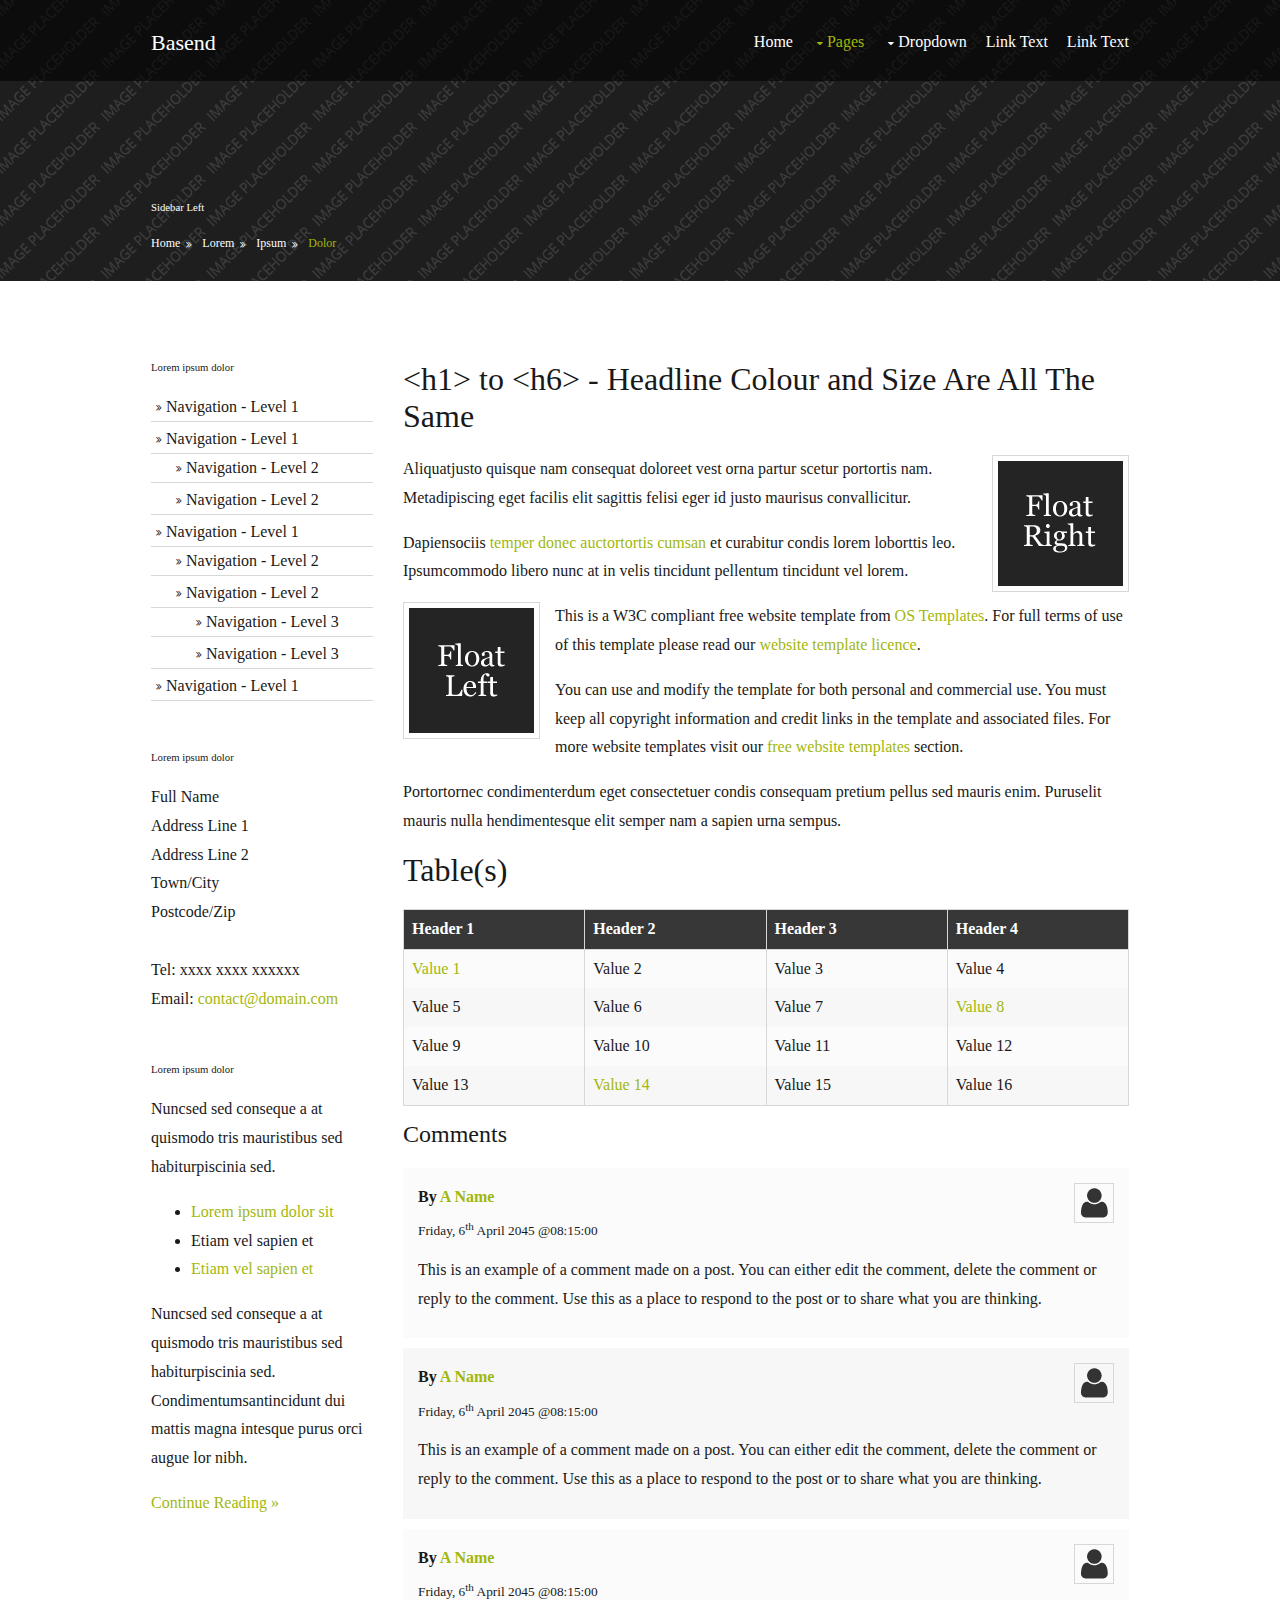
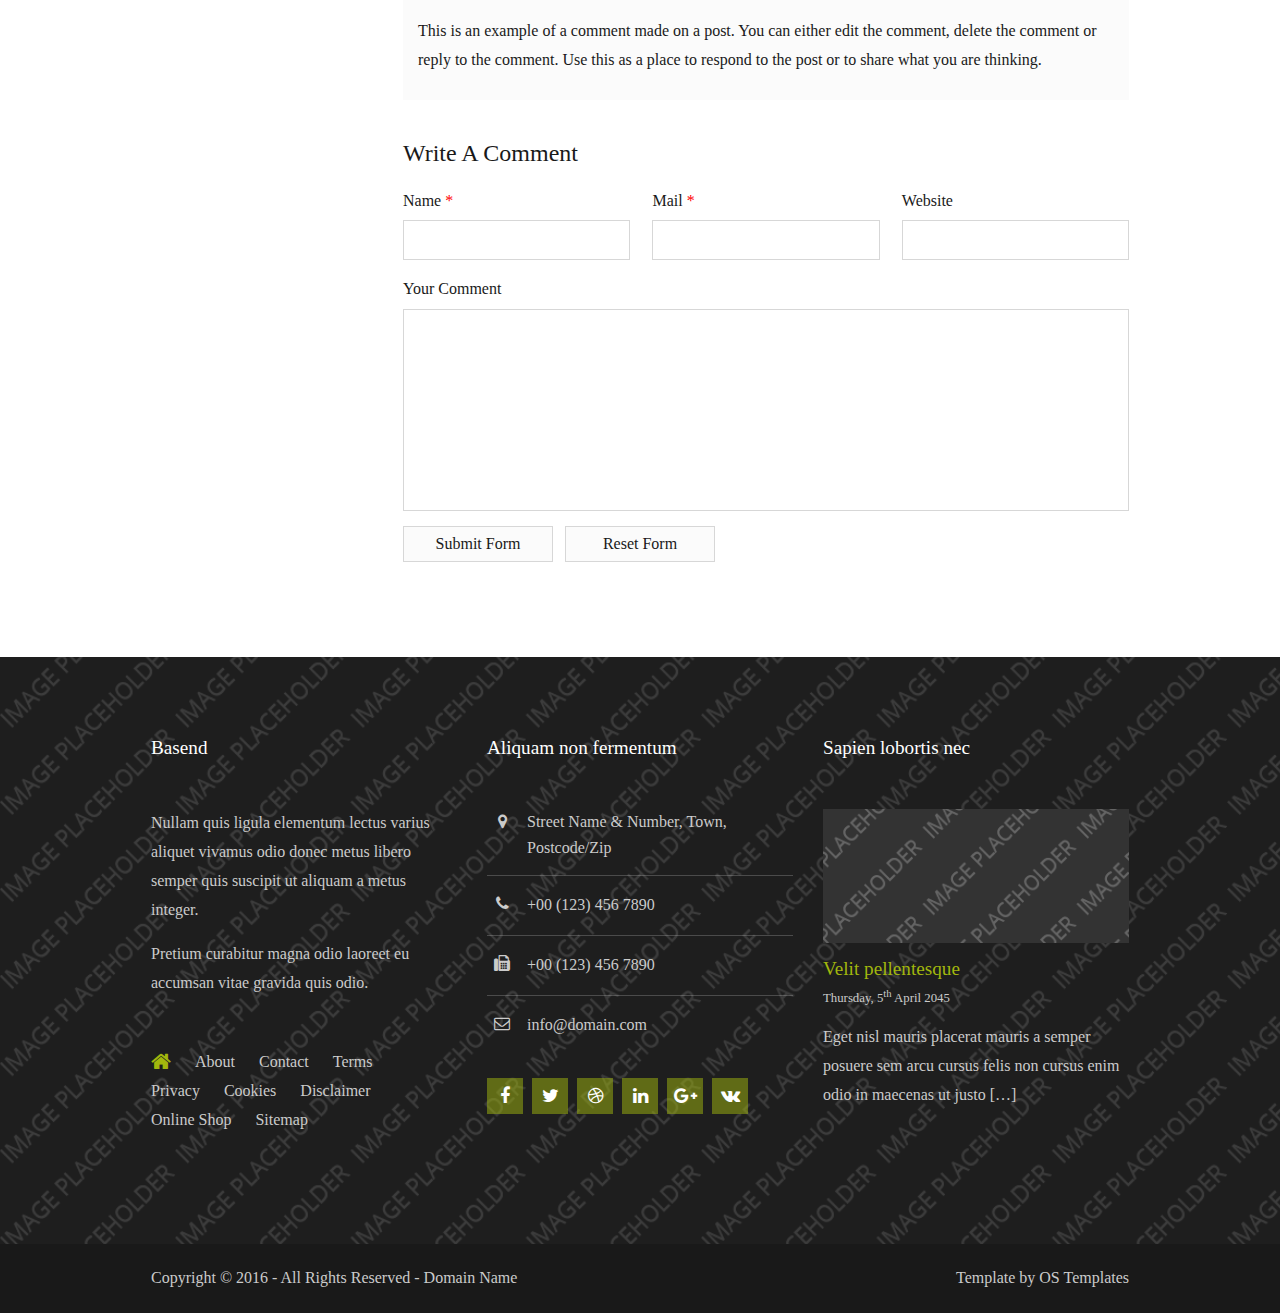
<file: pages/sidebar-left.html>
<!DOCTYPE html>
<!--
Template Name: Basend
Author: <a href="http://www.os-templates.com/">OS Templates</a>
Author URI: http://www.os-templates.com/
Licence: Free to use under our free template licence terms
Licence URI: http://www.os-templates.com/template-terms
-->
<html lang="">
<head>
<title>Basend | Pages | Sidebar Left</title>
<meta charset="utf-8">
<meta name="viewport" content="width=device-width, initial-scale=1.0, maximum-scale=1.0, user-scalable=no">
<link href="../layout/styles/layout.css" rel="stylesheet" type="text/css" media="all">
</head>
<body id="top">
<!-- ################################################################################################ -->
<!-- ################################################################################################ -->
<!-- ################################################################################################ -->
<!-- Top Background Image Wrapper -->
<div class="bgded overlay" style="background-image:url('../images/demo/backgrounds/01.png');"> 
  <!-- ################################################################################################ -->
  <div class="wrapper row1">
    <header id="header" class="hoc clear"> 
      <!-- ################################################################################################ -->
      <div id="logo" class="fl_left">
        <h1><a href="../index.html">Basend</a></h1>
      </div>
      <nav id="mainav" class="fl_right">
        <ul class="clear">
          <li><a href="../index.html">Home</a></li>
          <li class="active"><a class="drop" href="#">Pages</a>
            <ul>
              <li><a href="gallery.html">Gallery</a></li>
              <li><a href="full-width.html">Full Width</a></li>
              <li class="active"><a href="sidebar-left.html">Sidebar Left</a></li>
              <li><a href="sidebar-right.html">Sidebar Right</a></li>
              <li><a href="basic-grid.html">Basic Grid</a></li>
            </ul>
          </li>
          <li><a class="drop" href="#">Dropdown</a>
            <ul>
              <li><a href="#">Level 2</a></li>
              <li><a class="drop" href="#">Level 2 + Drop</a>
                <ul>
                  <li><a href="#">Level 3</a></li>
                  <li><a href="#">Level 3</a></li>
                  <li><a href="#">Level 3</a></li>
                </ul>
              </li>
              <li><a href="#">Level 2</a></li>
            </ul>
          </li>
          <li><a href="#">Link Text</a></li>
          <li><a href="#">Link Text</a></li>
        </ul>
      </nav>
      <!-- ################################################################################################ -->
    </header>
  </div>
  <!-- ################################################################################################ -->
  <!-- ################################################################################################ -->
  <!-- ################################################################################################ -->
  <section id="breadcrumb" class="hoc clear"> 
    <!-- ################################################################################################ -->
    <h6 class="heading">Sidebar Left</h6>
    <!-- ################################################################################################ -->
    <ul>
      <li><a href="#">Home</a></li>
      <li><a href="#">Lorem</a></li>
      <li><a href="#">Ipsum</a></li>
      <li><a href="#">Dolor</a></li>
    </ul>
    <!-- ################################################################################################ -->
  </section>
  <!-- ################################################################################################ -->
</div>
<!-- End Top Background Image Wrapper -->
<!-- ################################################################################################ -->
<!-- ################################################################################################ -->
<!-- ################################################################################################ -->
<div class="wrapper row3">
  <main class="hoc container clear"> 
    <!-- main body -->
    <!-- ################################################################################################ -->
    <div class="sidebar one_quarter first"> 
      <!-- ################################################################################################ -->
      <h6>Lorem ipsum dolor</h6>
      <nav class="sdb_holder">
        <ul>
          <li><a href="#">Navigation - Level 1</a></li>
          <li><a href="#">Navigation - Level 1</a>
            <ul>
              <li><a href="#">Navigation - Level 2</a></li>
              <li><a href="#">Navigation - Level 2</a></li>
            </ul>
          </li>
          <li><a href="#">Navigation - Level 1</a>
            <ul>
              <li><a href="#">Navigation - Level 2</a></li>
              <li><a href="#">Navigation - Level 2</a>
                <ul>
                  <li><a href="#">Navigation - Level 3</a></li>
                  <li><a href="#">Navigation - Level 3</a></li>
                </ul>
              </li>
            </ul>
          </li>
          <li><a href="#">Navigation - Level 1</a></li>
        </ul>
      </nav>
      <div class="sdb_holder">
        <h6>Lorem ipsum dolor</h6>
        <address>
        Full Name<br>
        Address Line 1<br>
        Address Line 2<br>
        Town/City<br>
        Postcode/Zip<br>
        <br>
        Tel: xxxx xxxx xxxxxx<br>
        Email: <a href="#">contact@domain.com</a>
        </address>
      </div>
      <div class="sdb_holder">
        <article>
          <h6>Lorem ipsum dolor</h6>
          <p>Nuncsed sed conseque a at quismodo tris mauristibus sed habiturpiscinia sed.</p>
          <ul>
            <li><a href="#">Lorem ipsum dolor sit</a></li>
            <li>Etiam vel sapien et</li>
            <li><a href="#">Etiam vel sapien et</a></li>
          </ul>
          <p>Nuncsed sed conseque a at quismodo tris mauristibus sed habiturpiscinia sed. Condimentumsantincidunt dui mattis magna intesque purus orci augue lor nibh.</p>
          <p class="more"><a href="#">Continue Reading &raquo;</a></p>
        </article>
      </div>
      <!-- ################################################################################################ -->
    </div>
    <!-- ################################################################################################ -->
    <!-- ################################################################################################ -->
    <div class="content three_quarter"> 
      <!-- ################################################################################################ -->
      <h1>&lt;h1&gt; to &lt;h6&gt; - Headline Colour and Size Are All The Same</h1>
      <img class="imgr borderedbox inspace-5" src="../images/demo/imgr.gif" alt="">
      <p>Aliquatjusto quisque nam consequat doloreet vest orna partur scetur portortis nam. Metadipiscing eget facilis elit sagittis felisi eger id justo maurisus convallicitur.</p>
      <p>Dapiensociis <a href="#">temper donec auctortortis cumsan</a> et curabitur condis lorem loborttis leo. Ipsumcommodo libero nunc at in velis tincidunt pellentum tincidunt vel lorem.</p>
      <img class="imgl borderedbox inspace-5" src="../images/demo/imgl.gif" alt="">
      <p>This is a W3C compliant free website template from <a href="http://www.os-templates.com/" title="Free Website Templates">OS Templates</a>. For full terms of use of this template please read our <a href="http://www.os-templates.com/template-terms">website template licence</a>.</p>
      <p>You can use and modify the template for both personal and commercial use. You must keep all copyright information and credit links in the template and associated files. For more website templates visit our <a href="http://www.os-templates.com/">free website templates</a> section.</p>
      <p>Portortornec condimenterdum eget consectetuer condis consequam pretium pellus sed mauris enim. Puruselit mauris nulla hendimentesque elit semper nam a sapien urna sempus.</p>
      <h1>Table(s)</h1>
      <div class="scrollable">
        <table>
          <thead>
            <tr>
              <th>Header 1</th>
              <th>Header 2</th>
              <th>Header 3</th>
              <th>Header 4</th>
            </tr>
          </thead>
          <tbody>
            <tr>
              <td><a href="#">Value 1</a></td>
              <td>Value 2</td>
              <td>Value 3</td>
              <td>Value 4</td>
            </tr>
            <tr>
              <td>Value 5</td>
              <td>Value 6</td>
              <td>Value 7</td>
              <td><a href="#">Value 8</a></td>
            </tr>
            <tr>
              <td>Value 9</td>
              <td>Value 10</td>
              <td>Value 11</td>
              <td>Value 12</td>
            </tr>
            <tr>
              <td>Value 13</td>
              <td><a href="#">Value 14</a></td>
              <td>Value 15</td>
              <td>Value 16</td>
            </tr>
          </tbody>
        </table>
      </div>
      <div id="comments">
        <h2>Comments</h2>
        <ul>
          <li>
            <article>
              <header>
                <figure class="avatar"><img src="../images/demo/avatar.png" alt=""></figure>
                <address>
                By <a href="#">A Name</a>
                </address>
                <time datetime="2045-04-06T08:15+00:00">Friday, 6<sup>th</sup> April 2045 @08:15:00</time>
              </header>
              <div class="comcont">
                <p>This is an example of a comment made on a post. You can either edit the comment, delete the comment or reply to the comment. Use this as a place to respond to the post or to share what you are thinking.</p>
              </div>
            </article>
          </li>
          <li>
            <article>
              <header>
                <figure class="avatar"><img src="../images/demo/avatar.png" alt=""></figure>
                <address>
                By <a href="#">A Name</a>
                </address>
                <time datetime="2045-04-06T08:15+00:00">Friday, 6<sup>th</sup> April 2045 @08:15:00</time>
              </header>
              <div class="comcont">
                <p>This is an example of a comment made on a post. You can either edit the comment, delete the comment or reply to the comment. Use this as a place to respond to the post or to share what you are thinking.</p>
              </div>
            </article>
          </li>
          <li>
            <article>
              <header>
                <figure class="avatar"><img src="../images/demo/avatar.png" alt=""></figure>
                <address>
                By <a href="#">A Name</a>
                </address>
                <time datetime="2045-04-06T08:15+00:00">Friday, 6<sup>th</sup> April 2045 @08:15:00</time>
              </header>
              <div class="comcont">
                <p>This is an example of a comment made on a post. You can either edit the comment, delete the comment or reply to the comment. Use this as a place to respond to the post or to share what you are thinking.</p>
              </div>
            </article>
          </li>
        </ul>
        <h2>Write A Comment</h2>
        <form action="#" method="post">
          <div class="one_third first">
            <label for="name">Name <span>*</span></label>
            <input type="text" name="name" id="name" value="" size="22" required>
          </div>
          <div class="one_third">
            <label for="email">Mail <span>*</span></label>
            <input type="email" name="email" id="email" value="" size="22" required>
          </div>
          <div class="one_third">
            <label for="url">Website</label>
            <input type="url" name="url" id="url" value="" size="22">
          </div>
          <div class="block clear">
            <label for="comment">Your Comment</label>
            <textarea name="comment" id="comment" cols="25" rows="10"></textarea>
          </div>
          <div>
            <input type="submit" name="submit" value="Submit Form">
            &nbsp;
            <input type="reset" name="reset" value="Reset Form">
          </div>
        </form>
      </div>
      <!-- ################################################################################################ -->
    </div>
    <!-- ################################################################################################ -->
    <!-- / main body -->
    <div class="clear"></div>
  </main>
</div>
<!-- ################################################################################################ -->
<!-- ################################################################################################ -->
<!-- ################################################################################################ -->
<div class="wrapper row4 bgded overlay" style="background-image:url('../images/demo/backgrounds/02.png');">
  <footer id="footer" class="hoc clear"> 
    <!-- ################################################################################################ -->
    <div class="one_third first">
      <h6 class="heading">Basend</h6>
      <p>Nullam quis ligula elementum lectus varius aliquet vivamus odio donec metus libero semper quis suscipit ut aliquam a metus integer.</p>
      <p class="btmspace-50">Pretium curabitur magna odio laoreet eu accumsan vitae gravida quis odio.</p>
      <nav>
        <ul class="nospace">
          <li><a href="../index.html"><i class="fa fa-lg fa-home"></i></a></li>
          <li><a href="#">About</a></li>
          <li><a href="#">Contact</a></li>
          <li><a href="#">Terms</a></li>
          <li><a href="#">Privacy</a></li>
          <li><a href="#">Cookies</a></li>
          <li><a href="#">Disclaimer</a></li>
          <li><a href="#">Online Shop</a></li>
          <li><a href="#">Sitemap</a></li>
        </ul>
      </nav>
    </div>
    <div class="one_third">
      <h6 class="heading">Aliquam non fermentum</h6>
      <ul class="nospace btmspace-30 linklist contact">
        <li><i class="fa fa-map-marker"></i>
          <address>
          Street Name &amp; Number, Town, Postcode/Zip
          </address>
        </li>
        <li><i class="fa fa-phone"></i> +00 (123) 456 7890</li>
        <li><i class="fa fa-fax"></i> +00 (123) 456 7890</li>
        <li><i class="fa fa-envelope-o"></i> info@domain.com</li>
      </ul>
      <ul class="faico clear">
        <li><a class="faicon-facebook" href="#"><i class="fa fa-facebook"></i></a></li>
        <li><a class="faicon-twitter" href="#"><i class="fa fa-twitter"></i></a></li>
        <li><a class="faicon-dribble" href="#"><i class="fa fa-dribbble"></i></a></li>
        <li><a class="faicon-linkedin" href="#"><i class="fa fa-linkedin"></i></a></li>
        <li><a class="faicon-google-plus" href="#"><i class="fa fa-google-plus"></i></a></li>
        <li><a class="faicon-vk" href="#"><i class="fa fa-vk"></i></a></li>
      </ul>
    </div>
    <div class="one_third">
      <h6 class="heading">Sapien lobortis nec</h6>
      <article><a href="#"><img class="btmspace-15" src="../images/demo/320x140.png" alt=""></a>
        <h6 class="nospace font-x1"><a href="#">Velit pellentesque</a></h6>
        <time class="font-xs block btmspace-10" datetime="2045-04-05">Thursday, 5<sup>th</sup> April 2045</time>
        <p class="nospace">Eget nisl mauris placerat mauris a semper posuere sem arcu cursus felis non cursus enim odio in maecenas ut justo [&hellip;]</p>
      </article>
    </div>
    <!-- ################################################################################################ -->
  </footer>
</div>
<!-- ################################################################################################ -->
<!-- ################################################################################################ -->
<!-- ################################################################################################ -->
<div class="wrapper row5">
  <div id="copyright" class="hoc clear"> 
    <!-- ################################################################################################ -->
    <p class="fl_left">Copyright &copy; 2016 - All Rights Reserved - <a href="#">Domain Name</a></p>
    <p class="fl_right">Template by <a target="_blank" href="http://www.os-templates.com/" title="Free Website Templates">OS Templates</a></p>
    <!-- ################################################################################################ -->
  </div>
</div>
<!-- ################################################################################################ -->
<!-- ################################################################################################ -->
<!-- ################################################################################################ -->
<a id="backtotop" href="#top"><i class="fa fa-chevron-up"></i></a>
<!-- JAVASCRIPTS -->
<script src="../layout/scripts/jquery.min.js"></script>
<script src="../layout/scripts/jquery.backtotop.js"></script>
<script src="../layout/scripts/jquery.mobilemenu.js"></script>
</body>
</html>
</file>
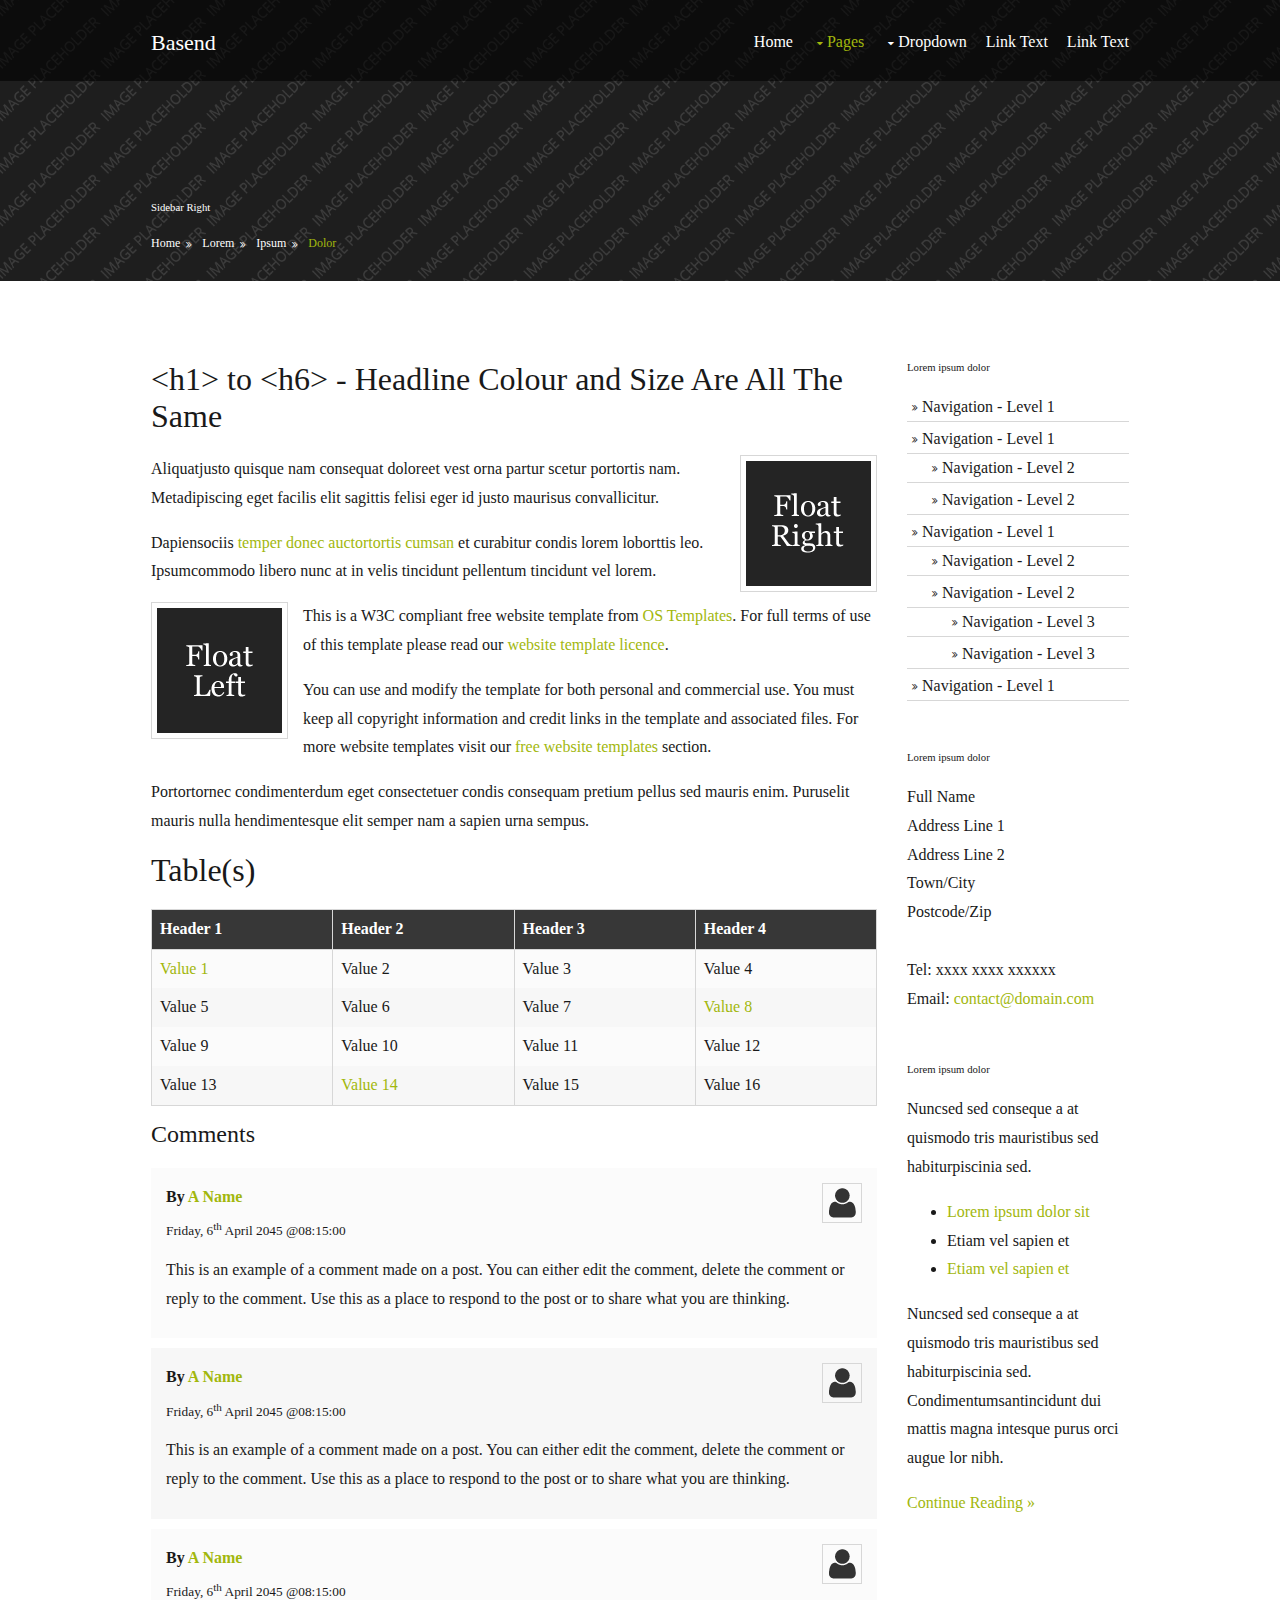
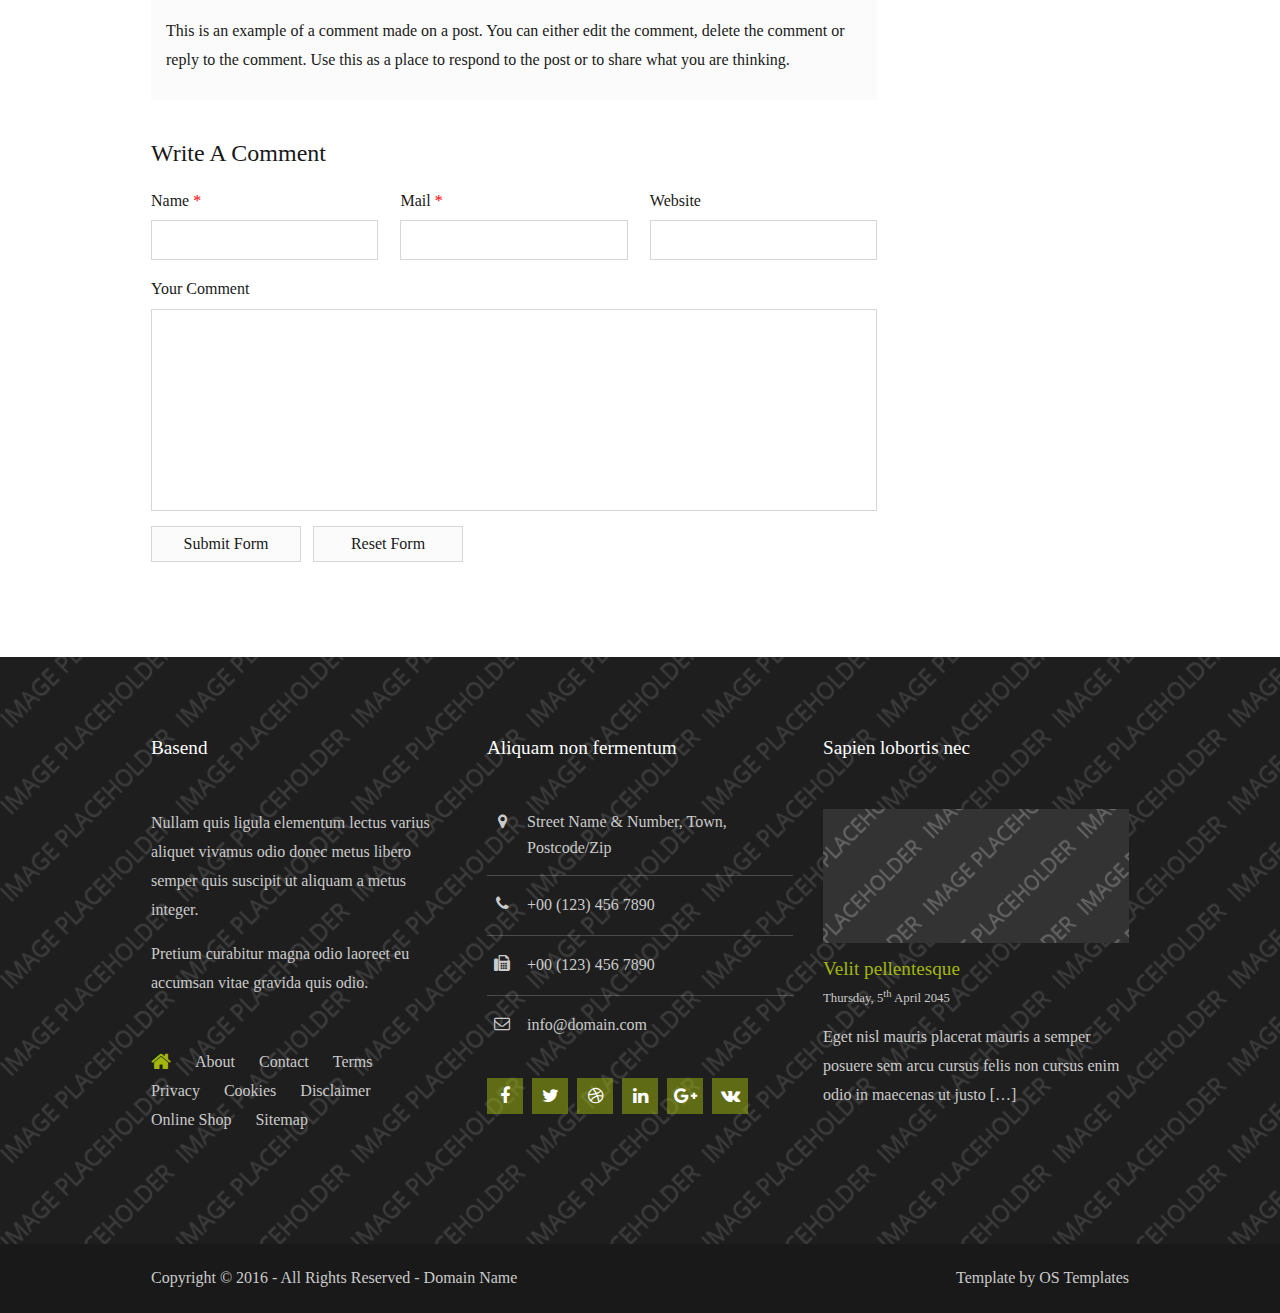
<file: pages/sidebar-right.html>
<!DOCTYPE html>
<!--
Template Name: Basend
Author: <a href="http://www.os-templates.com/">OS Templates</a>
Author URI: http://www.os-templates.com/
Licence: Free to use under our free template licence terms
Licence URI: http://www.os-templates.com/template-terms
-->
<html lang="">
<head>
<title>Basend | Pages | Sidebar Right</title>
<meta charset="utf-8">
<meta name="viewport" content="width=device-width, initial-scale=1.0, maximum-scale=1.0, user-scalable=no">
<link href="../layout/styles/layout.css" rel="stylesheet" type="text/css" media="all">
</head>
<body id="top">
<!-- ################################################################################################ -->
<!-- ################################################################################################ -->
<!-- ################################################################################################ -->
<!-- Top Background Image Wrapper -->
<div class="bgded overlay" style="background-image:url('../images/demo/backgrounds/01.png');"> 
  <!-- ################################################################################################ -->
  <div class="wrapper row1">
    <header id="header" class="hoc clear"> 
      <!-- ################################################################################################ -->
      <div id="logo" class="fl_left">
        <h1><a href="../index.html">Basend</a></h1>
      </div>
      <nav id="mainav" class="fl_right">
        <ul class="clear">
          <li><a href="../index.html">Home</a></li>
          <li class="active"><a class="drop" href="#">Pages</a>
            <ul>
              <li><a href="gallery.html">Gallery</a></li>
              <li><a href="full-width.html">Full Width</a></li>
              <li><a href="sidebar-left.html">Sidebar Left</a></li>
              <li class="active"><a href="sidebar-right.html">Sidebar Right</a></li>
              <li><a href="basic-grid.html">Basic Grid</a></li>
            </ul>
          </li>
          <li><a class="drop" href="#">Dropdown</a>
            <ul>
              <li><a href="#">Level 2</a></li>
              <li><a class="drop" href="#">Level 2 + Drop</a>
                <ul>
                  <li><a href="#">Level 3</a></li>
                  <li><a href="#">Level 3</a></li>
                  <li><a href="#">Level 3</a></li>
                </ul>
              </li>
              <li><a href="#">Level 2</a></li>
            </ul>
          </li>
          <li><a href="#">Link Text</a></li>
          <li><a href="#">Link Text</a></li>
        </ul>
      </nav>
      <!-- ################################################################################################ -->
    </header>
  </div>
  <!-- ################################################################################################ -->
  <!-- ################################################################################################ -->
  <!-- ################################################################################################ -->
  <section id="breadcrumb" class="hoc clear"> 
    <!-- ################################################################################################ -->
    <h6 class="heading">Sidebar Right</h6>
    <!-- ################################################################################################ -->
    <ul>
      <li><a href="#">Home</a></li>
      <li><a href="#">Lorem</a></li>
      <li><a href="#">Ipsum</a></li>
      <li><a href="#">Dolor</a></li>
    </ul>
    <!-- ################################################################################################ -->
  </section>
  <!-- ################################################################################################ -->
</div>
<!-- End Top Background Image Wrapper -->
<!-- ################################################################################################ -->
<!-- ################################################################################################ -->
<!-- ################################################################################################ -->
<div class="wrapper row3">
  <main class="hoc container clear"> 
    <!-- main body -->
    <!-- ################################################################################################ -->
    <div class="content three_quarter first"> 
      <!-- ################################################################################################ -->
      <h1>&lt;h1&gt; to &lt;h6&gt; - Headline Colour and Size Are All The Same</h1>
      <img class="imgr borderedbox inspace-5" src="../images/demo/imgr.gif" alt="">
      <p>Aliquatjusto quisque nam consequat doloreet vest orna partur scetur portortis nam. Metadipiscing eget facilis elit sagittis felisi eger id justo maurisus convallicitur.</p>
      <p>Dapiensociis <a href="#">temper donec auctortortis cumsan</a> et curabitur condis lorem loborttis leo. Ipsumcommodo libero nunc at in velis tincidunt pellentum tincidunt vel lorem.</p>
      <img class="imgl borderedbox inspace-5" src="../images/demo/imgl.gif" alt="">
      <p>This is a W3C compliant free website template from <a href="http://www.os-templates.com/" title="Free Website Templates">OS Templates</a>. For full terms of use of this template please read our <a href="http://www.os-templates.com/template-terms">website template licence</a>.</p>
      <p>You can use and modify the template for both personal and commercial use. You must keep all copyright information and credit links in the template and associated files. For more website templates visit our <a href="http://www.os-templates.com/">free website templates</a> section.</p>
      <p>Portortornec condimenterdum eget consectetuer condis consequam pretium pellus sed mauris enim. Puruselit mauris nulla hendimentesque elit semper nam a sapien urna sempus.</p>
      <h1>Table(s)</h1>
      <div class="scrollable">
        <table>
          <thead>
            <tr>
              <th>Header 1</th>
              <th>Header 2</th>
              <th>Header 3</th>
              <th>Header 4</th>
            </tr>
          </thead>
          <tbody>
            <tr>
              <td><a href="#">Value 1</a></td>
              <td>Value 2</td>
              <td>Value 3</td>
              <td>Value 4</td>
            </tr>
            <tr>
              <td>Value 5</td>
              <td>Value 6</td>
              <td>Value 7</td>
              <td><a href="#">Value 8</a></td>
            </tr>
            <tr>
              <td>Value 9</td>
              <td>Value 10</td>
              <td>Value 11</td>
              <td>Value 12</td>
            </tr>
            <tr>
              <td>Value 13</td>
              <td><a href="#">Value 14</a></td>
              <td>Value 15</td>
              <td>Value 16</td>
            </tr>
          </tbody>
        </table>
      </div>
      <div id="comments">
        <h2>Comments</h2>
        <ul>
          <li>
            <article>
              <header>
                <figure class="avatar"><img src="../images/demo/avatar.png" alt=""></figure>
                <address>
                By <a href="#">A Name</a>
                </address>
                <time datetime="2045-04-06T08:15+00:00">Friday, 6<sup>th</sup> April 2045 @08:15:00</time>
              </header>
              <div class="comcont">
                <p>This is an example of a comment made on a post. You can either edit the comment, delete the comment or reply to the comment. Use this as a place to respond to the post or to share what you are thinking.</p>
              </div>
            </article>
          </li>
          <li>
            <article>
              <header>
                <figure class="avatar"><img src="../images/demo/avatar.png" alt=""></figure>
                <address>
                By <a href="#">A Name</a>
                </address>
                <time datetime="2045-04-06T08:15+00:00">Friday, 6<sup>th</sup> April 2045 @08:15:00</time>
              </header>
              <div class="comcont">
                <p>This is an example of a comment made on a post. You can either edit the comment, delete the comment or reply to the comment. Use this as a place to respond to the post or to share what you are thinking.</p>
              </div>
            </article>
          </li>
          <li>
            <article>
              <header>
                <figure class="avatar"><img src="../images/demo/avatar.png" alt=""></figure>
                <address>
                By <a href="#">A Name</a>
                </address>
                <time datetime="2045-04-06T08:15+00:00">Friday, 6<sup>th</sup> April 2045 @08:15:00</time>
              </header>
              <div class="comcont">
                <p>This is an example of a comment made on a post. You can either edit the comment, delete the comment or reply to the comment. Use this as a place to respond to the post or to share what you are thinking.</p>
              </div>
            </article>
          </li>
        </ul>
        <h2>Write A Comment</h2>
        <form action="#" method="post">
          <div class="one_third first">
            <label for="name">Name <span>*</span></label>
            <input type="text" name="name" id="name" value="" size="22" required>
          </div>
          <div class="one_third">
            <label for="email">Mail <span>*</span></label>
            <input type="email" name="email" id="email" value="" size="22" required>
          </div>
          <div class="one_third">
            <label for="url">Website</label>
            <input type="url" name="url" id="url" value="" size="22">
          </div>
          <div class="block clear">
            <label for="comment">Your Comment</label>
            <textarea name="comment" id="comment" cols="25" rows="10"></textarea>
          </div>
          <div>
            <input type="submit" name="submit" value="Submit Form">
            &nbsp;
            <input type="reset" name="reset" value="Reset Form">
          </div>
        </form>
      </div>
      <!-- ################################################################################################ -->
    </div>
    <!-- ################################################################################################ -->
    <!-- ################################################################################################ -->
    <div class="sidebar one_quarter"> 
      <!-- ################################################################################################ -->
      <h6>Lorem ipsum dolor</h6>
      <nav class="sdb_holder">
        <ul>
          <li><a href="#">Navigation - Level 1</a></li>
          <li><a href="#">Navigation - Level 1</a>
            <ul>
              <li><a href="#">Navigation - Level 2</a></li>
              <li><a href="#">Navigation - Level 2</a></li>
            </ul>
          </li>
          <li><a href="#">Navigation - Level 1</a>
            <ul>
              <li><a href="#">Navigation - Level 2</a></li>
              <li><a href="#">Navigation - Level 2</a>
                <ul>
                  <li><a href="#">Navigation - Level 3</a></li>
                  <li><a href="#">Navigation - Level 3</a></li>
                </ul>
              </li>
            </ul>
          </li>
          <li><a href="#">Navigation - Level 1</a></li>
        </ul>
      </nav>
      <div class="sdb_holder">
        <h6>Lorem ipsum dolor</h6>
        <address>
        Full Name<br>
        Address Line 1<br>
        Address Line 2<br>
        Town/City<br>
        Postcode/Zip<br>
        <br>
        Tel: xxxx xxxx xxxxxx<br>
        Email: <a href="#">contact@domain.com</a>
        </address>
      </div>
      <div class="sdb_holder">
        <article>
          <h6>Lorem ipsum dolor</h6>
          <p>Nuncsed sed conseque a at quismodo tris mauristibus sed habiturpiscinia sed.</p>
          <ul>
            <li><a href="#">Lorem ipsum dolor sit</a></li>
            <li>Etiam vel sapien et</li>
            <li><a href="#">Etiam vel sapien et</a></li>
          </ul>
          <p>Nuncsed sed conseque a at quismodo tris mauristibus sed habiturpiscinia sed. Condimentumsantincidunt dui mattis magna intesque purus orci augue lor nibh.</p>
          <p class="more"><a href="#">Continue Reading &raquo;</a></p>
        </article>
      </div>
      <!-- ################################################################################################ -->
    </div>
    <!-- ################################################################################################ -->
    <!-- / main body -->
    <div class="clear"></div>
  </main>
</div>
<!-- ################################################################################################ -->
<!-- ################################################################################################ -->
<!-- ################################################################################################ -->
<div class="wrapper row4 bgded overlay" style="background-image:url('../images/demo/backgrounds/02.png');">
  <footer id="footer" class="hoc clear"> 
    <!-- ################################################################################################ -->
    <div class="one_third first">
      <h6 class="heading">Basend</h6>
      <p>Nullam quis ligula elementum lectus varius aliquet vivamus odio donec metus libero semper quis suscipit ut aliquam a metus integer.</p>
      <p class="btmspace-50">Pretium curabitur magna odio laoreet eu accumsan vitae gravida quis odio.</p>
      <nav>
        <ul class="nospace">
          <li><a href="../index.html"><i class="fa fa-lg fa-home"></i></a></li>
          <li><a href="#">About</a></li>
          <li><a href="#">Contact</a></li>
          <li><a href="#">Terms</a></li>
          <li><a href="#">Privacy</a></li>
          <li><a href="#">Cookies</a></li>
          <li><a href="#">Disclaimer</a></li>
          <li><a href="#">Online Shop</a></li>
          <li><a href="#">Sitemap</a></li>
        </ul>
      </nav>
    </div>
    <div class="one_third">
      <h6 class="heading">Aliquam non fermentum</h6>
      <ul class="nospace btmspace-30 linklist contact">
        <li><i class="fa fa-map-marker"></i>
          <address>
          Street Name &amp; Number, Town, Postcode/Zip
          </address>
        </li>
        <li><i class="fa fa-phone"></i> +00 (123) 456 7890</li>
        <li><i class="fa fa-fax"></i> +00 (123) 456 7890</li>
        <li><i class="fa fa-envelope-o"></i> info@domain.com</li>
      </ul>
      <ul class="faico clear">
        <li><a class="faicon-facebook" href="#"><i class="fa fa-facebook"></i></a></li>
        <li><a class="faicon-twitter" href="#"><i class="fa fa-twitter"></i></a></li>
        <li><a class="faicon-dribble" href="#"><i class="fa fa-dribbble"></i></a></li>
        <li><a class="faicon-linkedin" href="#"><i class="fa fa-linkedin"></i></a></li>
        <li><a class="faicon-google-plus" href="#"><i class="fa fa-google-plus"></i></a></li>
        <li><a class="faicon-vk" href="#"><i class="fa fa-vk"></i></a></li>
      </ul>
    </div>
    <div class="one_third">
      <h6 class="heading">Sapien lobortis nec</h6>
      <article><a href="#"><img class="btmspace-15" src="../images/demo/320x140.png" alt=""></a>
        <h6 class="nospace font-x1"><a href="#">Velit pellentesque</a></h6>
        <time class="font-xs block btmspace-10" datetime="2045-04-05">Thursday, 5<sup>th</sup> April 2045</time>
        <p class="nospace">Eget nisl mauris placerat mauris a semper posuere sem arcu cursus felis non cursus enim odio in maecenas ut justo [&hellip;]</p>
      </article>
    </div>
    <!-- ################################################################################################ -->
  </footer>
</div>
<!-- ################################################################################################ -->
<!-- ################################################################################################ -->
<!-- ################################################################################################ -->
<div class="wrapper row5">
  <div id="copyright" class="hoc clear"> 
    <!-- ################################################################################################ -->
    <p class="fl_left">Copyright &copy; 2016 - All Rights Reserved - <a href="#">Domain Name</a></p>
    <p class="fl_right">Template by <a target="_blank" href="http://www.os-templates.com/" title="Free Website Templates">OS Templates</a></p>
    <!-- ################################################################################################ -->
  </div>
</div>
<!-- ################################################################################################ -->
<!-- ################################################################################################ -->
<!-- ################################################################################################ -->
<a id="backtotop" href="#top"><i class="fa fa-chevron-up"></i></a>
<!-- JAVASCRIPTS -->
<script src="../layout/scripts/jquery.min.js"></script>
<script src="../layout/scripts/jquery.backtotop.js"></script>
<script src="../layout/scripts/jquery.mobilemenu.js"></script>
</body>
</html>
</file>
<file: layout/styles/layout.css>
@charset "utf-8";
/*
Template Name: Basend
Author: <a href="http://www.os-templates.com/">OS Templates</a>
Author URI: http://www.os-templates.com/
Licence: Free to use under our free template licence terms
Licence URI: http://www.os-templates.com/template-terms
File: Layout CSS
*/

@import url("font-awesome.min.css");
@import url("framework.css");

/* Codes
--------------------------------------------------------------------------------------------------------------- */
code {
  background-color: #eee;
  border-radius: 3px;
  font-family: "Lucida Console", Monaco, monospace;
  font-size: 14px;
  padding: 3px 3px;
}

pre {
  display: block;
  background-color: #eee;
  border-radius: 3px;
  padding: 5px 10px;
  font-family: "Lucida Console", Monaco, monospace;
  font-size: 14px;
  line-height: 1.6;  
  white-space: pre;  
} 

/* Rows
--------------------------------------------------------------------------------------------------------------- */
.row1, .row1 a{}
.row2, .row2 a{}
.row3, .row3 a{}
.row4, .row4 a{}
.row5, .row5 a{}


/* Header
--------------------------------------------------------------------------------------------------------------- */
#header{}

#header #logo{margin:30px 0 0 0;}
#header #logo h1{margin:0; padding:0; font-size:22px;}


/* Page Intro
--------------------------------------------------------------------------------------------------------------- */
#pageintro{padding:180px 0; text-align:center;}

#pageintro > div{display:block; max-width:60%; margin:0 auto;}
#pageintro > div *{line-height:normal;}
#pageintro .heading{margin:0 0 30px 0; padding:0; font-size:4rem; font-weight:700;}
#pageintro p{margin:0; font-size:1.2rem; line-height:2rem;}
#pageintro footer{margin-top:30px;}


/* Content Area
--------------------------------------------------------------------------------------------------------------- */
.container{padding:80px 0;}

/* Content */
.container .content{}

.sectiontitle{display:block; max-width:60%; margin:0 auto 80px; text-align:center;}
.sectiontitle *{margin:0;}

.services{text-align:center;}
.services li article{padding:20px; border:1px solid;}
.services li article *{margin:0; padding:0;}
.services li article i{margin-bottom:20px;}
.services li article .heading{margin-bottom:15px; font-size:1.2rem;}
.services li article p{}

.excerpts{}
.excerpts article{border:1px solid;}
.excerpts article figure{display:block; position:relative;}
.excerpts article figure img{}
.excerpts article figure figcaption{position:absolute; top:10px; left:10px; width:50px;}
.excerpts article figure figcaption *{display:block; margin:0; padding:0; text-align:center; text-transform:none; font-style:normal; line-height:1;}
.excerpts article figure figcaption time{width:100%;}
.excerpts article figure figcaption time strong{padding:12px 0; font-size:18px;}
.excerpts article figure figcaption time em{padding:8px 0;}

/* If the image (figure) has the header (hgroup) immediately after it, the header will be given a bottom border */
.excerpts article figure + .hgroup{border-bottom:1px solid;}

/* If the header (hgroup) has a linked image (figure a) then the link will have an overlay on hover */
.excerpts article .hgroup + figure > a{display:inline-block; position:relative; max-width:100%;}
.excerpts article .hgroup + figure > a::before, .excerpts article .hgroup + figure > a::after{display:block; position:absolute; content:""; text-align:center; opacity:0;}
.excerpts article .hgroup + figure > a::before{top:0; right:0; bottom:0; left:0;}
.excerpts article .hgroup + figure > a::after{top:50%; left:50%; width:50px; height:50px; line-height:50px; margin:-25px 0 0 -25px; content:"\f06e";/* fa-eye */ font-family:"FontAwesome"; font-size:36px;}
.excerpts article .hgroup + figure > a:hover::before, .excerpts article .hgroup + figure > a:hover::after{opacity:1;}

.excerpts article .hgroup, .excerpts article .txtwrap, .excerpts article footer{padding:20px;}
.excerpts article .hgroup, .excerpts article footer{text-align:center;}
.excerpts article .hgroup .heading{margin:0; font-size:1.2rem; text-align:center;}
.excerpts article .hgroup em{display:block; font-size:.8rem; font-style:normal;}
.excerpts article .hgroup .meta{text-align:center;}
.excerpts article .hgroup .meta li{display:inline-block; font-size:.8rem;}
.excerpts article .hgroup .meta li::after{margin-left:5px; content:"/";}
.excerpts article .hgroup .meta li:last-child::after{margin:0; content:"";}
.excerpts article .txtwrap *{margin:0; padding:0;}
.excerpts article footer{border-top:1px solid;}

#stats{text-align:center;}
#stats li *{margin:0; padding:0;}
#stats li i{margin-bottom:30px;}
#stats li p:first-of-type{margin-bottom:15px; text-transform:none;}
#stats li p:last-of-type{font-size:32px; font-weight:700;}

/* Comments */
#comments ul{margin:0 0 40px 0; padding:0; list-style:none;}
#comments li{margin:0 0 10px 0; padding:15px;}
#comments .avatar{float:right; margin:0 0 10px 10px; padding:3px; border:1px solid;}
#comments address{font-weight:bold;}
#comments time{font-size:smaller;}
#comments .comcont{display:block; margin:0; padding:0;}
#comments .comcont p{margin:10px 5px 10px 0; padding:0;}

#comments form{display:block; width:100%;}
#comments input, #comments textarea{width:100%; padding:10px; border:1px solid;}
#comments textarea{overflow:auto;}
#comments div{margin-bottom:15px;}
#comments input[type="submit"], #comments input[type="reset"]{display:inline-block; width:auto; min-width:150px; margin:0; padding:8px 5px; cursor:pointer;}

/* Sidebar */
.container .sidebar{}

.sidebar .sdb_holder{margin-bottom:50px;}
.sidebar .sdb_holder:last-child{margin-bottom:0;}


/* Footer
--------------------------------------------------------------------------------------------------------------- */
#footer{padding:80px 0;}

#footer .heading{margin-bottom:50px; font-size:1.2rem;}

#footer nav{margin-bottom:30px; text-transform:none;}
#footer nav ul{}
#footer nav ul li{display:inline-block; margin-right:20px;}
#footer nav ul li:last-child{margin-right:0;}

#footer .linklist li{display:block; margin-bottom:15px; padding:0 0 15px 0; border-bottom:1px solid;}
#footer .linklist li:last-child{margin:0; padding:0; border:none;}
#footer .linklist li::before, #footer .linklist li::after{display:table; content:"";}
#footer .linklist li, #footer .linklist li::after{clear:both;}

#footer .contact{}
#footer .contact.linklist li, #footer .contact.linklist li:last-child{position:relative; padding-left:40px;}
#footer .contact li *{margin:0; padding:0; line-height:1.6;}
#footer .contact li i{display:block; position:absolute; top:0; left:0; width:30px; font-size:16px; text-align:center;}


/* Copyright
--------------------------------------------------------------------------------------------------------------- */
#copyright{padding:20px 0;}
#copyright *{margin:0; padding:0;}


/* Transition Fade
This gives a smooth transition to "ALL" elements used in the layout - other than the navigation form used in mobile devices
If you don't want it to fade all elements, you have to list the ones you want to be faded individually
Delete it completely to stop fading
--------------------------------------------------------------------------------------------------------------- */
*, *::before, *::after{transition:all .3s ease-in-out;}
#mainav form *{transition:none !important;}


/* ------------------------------------------------------------------------------------------------------------ */
/* ------------------------------------------------------------------------------------------------------------ */
/* ------------------------------------------------------------------------------------------------------------ */
/* ------------------------------------------------------------------------------------------------------------ */
/* ------------------------------------------------------------------------------------------------------------ */


/* Navigation
--------------------------------------------------------------------------------------------------------------- */
nav ul, nav ol{margin:0; padding:0; list-style:none;}

#mainav, #breadcrumb, .sidebar nav{line-height:normal;}
#mainav .drop::after, #mainav li li .drop::after, #breadcrumb li a::after, .sidebar nav a::after{position:absolute; font-family:"FontAwesome"; font-size:10px; line-height:10px;}

/* Top Navigation */
#mainav{}
#mainav ul.clear{margin-top:3px;}
#mainav ul{text-transform:none;}
#mainav ul ul{z-index:9999; position:absolute; width:180px; text-transform:none;}
#mainav ul ul ul{left:180px; top:0;}
#mainav li{display:inline-block; position:relative; margin:0 15px 0 0; padding:0;}
#mainav li:last-child{margin-right:0;}
#mainav li li{width:100%; margin:0;}
#mainav li a{display:block; padding:30px 0;}
#mainav li li a{border:solid; border-width:0 0 1px 0;}
#mainav .drop{padding-left:15px;}
#mainav li li a, #mainav li li .drop{display:block; margin:0; padding:10px 15px;}
#mainav .drop::after, #mainav li li .drop::after{content:"\f0d7";}
#mainav .drop::after{top:35px; left:5px;}
#mainav li li .drop::after{top:15px; left:5px;}
#mainav ul ul{visibility:hidden; opacity:0;}
#mainav ul li:hover > ul{visibility:visible; opacity:1;}

#mainav form{display:none; margin:0; padding:0;}
#mainav form select, #mainav form select option{display:block; cursor:pointer; outline:none;}
#mainav form select{width:100%; padding:5px; border:1px solid;}
#mainav form select option{margin:5px; padding:0; border:none;}

/* Breadcrumb */
#breadcrumb{padding:120px 0 30px;}
#breadcrumb ul{margin:0; padding:0; list-style:none; text-transform:none;}
#breadcrumb li{display:inline-block; margin:0 6px 0 0; padding:0;}
#breadcrumb li a{display:block; position:relative; margin:0; padding:0 12px 0 0; font-size:12px;}
#breadcrumb li a::after{top:3px; right:0; content:"\f101";}
#breadcrumb li:last-child a{margin:0; padding:0;}
#breadcrumb li:last-child a::after{display:none;}

/* Sidebar Navigation */
.sidebar nav{display:block; width:100%;}
.sidebar nav li{margin:0 0 3px 0; padding:0;}
.sidebar nav a{display:block; position:relative; margin:0; padding:5px 10px 5px 15px; text-decoration:none; border:solid; border-width:0 0 1px 0;}
.sidebar nav a::after{top:9px; left:5px; content:"\f101";}
.sidebar nav ul ul a{padding-left:35px;}
.sidebar nav ul ul a::after{left:25px;}
.sidebar nav ul ul ul a{padding-left:55px;}
.sidebar nav ul ul ul a::after{left:45px;}

/* Pagination */
.pagination{display:block; width:100%; text-align:center; clear:both;}
.pagination li{display:inline-block; margin:0 2px 0 0;}
.pagination li:last-child{margin-right:0;}
.pagination a, .pagination strong{display:block; padding:8px 11px; border:1px solid; background-clip:padding-box; font-weight:normal;}

/* Back to Top */
#backtotop{z-index:999; display:inline-block; position:fixed; visibility:hidden; bottom:20px; right:20px; width:36px; height:36px; line-height:36px; font-size:16px; text-align:center; opacity:.2;}
#backtotop i{display:block; width:100%; height:100%; line-height:inherit;}
#backtotop.visible{visibility:visible; opacity:.5;}
#backtotop:hover{opacity:1;}


/* Tables
--------------------------------------------------------------------------------------------------------------- */
table, th, td{border:1px solid; border-collapse:collapse; vertical-align:top;}
table, th{table-layout:auto;}
table{width:100%; margin-bottom:15px;}
th, td{padding:5px 8px;}
td{border-width:0 1px;}


/* Gallery
--------------------------------------------------------------------------------------------------------------- */
#gallery{display:block; width:100%; margin-bottom:50px;}
#gallery figure figcaption{display:block; width:100%; clear:both;}
#gallery li{margin-bottom:30px;}


/* Font Awesome Social Icons
--------------------------------------------------------------------------------------------------------------- */
.faico{margin:0; padding:0; list-style:none;}
.faico li{display:inline-block; margin:8px 5px 0 0; padding:0; line-height:normal;}
.faico li:last-child{margin-right:0;}
.faico a{display:inline-block; width:36px; height:36px; line-height:36px; font-size:18px; text-align:center;}

.faico a{color:#FFFFFF; background-color:rgba(162,183,13,.5)/* #A2B70D */;}

.faicon-dribble:hover{background-color:#EA4C89;}
.faicon-facebook:hover{background-color:#3B5998;}
.faicon-google-plus:hover{background-color:#DB4A39;}
.faicon-linkedin:hover{background-color:#0E76A8;}
.faicon-twitter:hover{background-color:#00ACEE;}
.faicon-vk:hover{background-color:#4E658E;}


/* ------------------------------------------------------------------------------------------------------------ */
/* ------------------------------------------------------------------------------------------------------------ */
/* ------------------------------------------------------------------------------------------------------------ */
/* ------------------------------------------------------------------------------------------------------------ */
/* ------------------------------------------------------------------------------------------------------------ */


/* Colours
--------------------------------------------------------------------------------------------------------------- */
body{color:#CBCBCB; background-color:#191919;}
a{color:#A2B70D;}
a:active, a:focus{background:transparent;}/* IE10 + 11 Bugfix - prevents grey background */
hr, .borderedbox{border-color:#D7D7D7;}
label span{color:#FF0000; background-color:inherit;}
input:focus, textarea:focus, *:required:focus{border-color:#A2B70D;}
.overlay{color:#FFFFFF; background-color:inherit;}
.overlay::after{color:inherit; background-color:rgba(0,0,0,.4);}
.overlay.coloured::after{background-color:#414905;}

.btn, .btn.inverse:hover{color:#FFFFFF; background-color:#A2B70D; border-color:#A2B70D;}
.btn:hover, .btn.inverse{color:inherit; background-color:transparent; border-color:inherit;}


/* Rows */
.row1{color:#FFFFFF; background-color:rgba(0,0,0,.60);}
.row2{color:#191919; background-color:#F6F6F6;}
.row3{color:#191919; background-color:#FFFFFF;}
.row4{color:#CBCBCB;}
.row5, .row5 a{color:#CBCBCB; background-color:#191919;}


/* Header */
#header #logo a{color:inherit;}


/* Content Area */
.services li article{border-color:#D7D7D7;}
.services li article > a{color:inherit;}
.services li article:hover > a i{color:#A2B70D;}

.excerpts article{border-color:#EDEDED; box-shadow:0px 0px 5px 5px #EDEDED;}/* There is sadly no box-shadow-color, so the full tag is here */
.excerpts article:hover{border-color:#A2B70D; box-shadow:0px 0px 5px 5px rgba(162,183,13,.2)/* #A2B70D */;}

.excerpts article figure figcaption{color:#FFFFFF;}
.excerpts article figure figcaption time strong{color:#414905; background-color:#EDEDED;}
.excerpts article figure figcaption time em{color:#414905; background-color:#DADADA;}
.excerpts article figure + .hgroup, .excerpts article footer{border-color:#EDEDED;}
.excerpts article .hgroup + figure > a{color:inherit;}
.excerpts article .hgroup + figure > a:hover::before{background:rgba(0,0,0,.2);}
.excerpts article .hgroup + figure > a:hover::after{color:#FFFFFF;}


/* Footer */
#footer .heading{color:#FFFFFF;}
#footer hr, #footer .borderedbox, #footer .linklist li{border-color:rgba(255,255,255,.2);}
#footer nav a{color:inherit;}
#footer nav li:first-child a, #footer nav a:hover{color:#A2B70D;}


/* Navigation */
#mainav li a{color:inherit;}
#mainav .active a, #mainav a:hover, #mainav li:hover > a{color:#A2B70D; background-color:inherit;}
#mainav li li a, #mainav .active li a{color:#FFFFFF; background-color:rgba(0,0,0,.5); border-color:rgba(0,0,0,.1);}
#mainav li li:hover > a, #mainav .active .active > a{color:#FFFFFF; background-color:#A2B70D;}
#mainav form select{color:#FFFFFF; background-color:#000000; border-color:rgba(255,255,255,.2);}

#breadcrumb a{color:inherit; background-color:inherit;}
#breadcrumb li:last-child a{color:#A2B70D;}

.container .sidebar nav a{color:inherit; border-color:#D7D7D7;}
.container .sidebar nav a:hover{color:#A2B70D;}

.pagination a, .pagination strong{border-color:#D7D7D7;}
.pagination .current *{color:#FFFFFF; background-color:#A2B70D;}

#backtotop{color:#FFFFFF; background-color:#A2B70D;}


/* Tables + Comments */
table, th, td, #comments .avatar, #comments input, #comments textarea{border-color:#D7D7D7;}
#comments input:focus, #comments textarea:focus, #comments *:required:focus{border-color:#A2B70D;}
th{color:#FFFFFF; background-color:#373737;}
tr, #comments li, #comments input[type="submit"], #comments input[type="reset"]{color:inherit; background-color:#FBFBFB;}
tr:nth-child(even), #comments li:nth-child(even){color:inherit; background-color:#F7F7F7;}
table a, #comments a{background-color:inherit;}


/* ------------------------------------------------------------------------------------------------------------ */
/* ------------------------------------------------------------------------------------------------------------ */
/* ------------------------------------------------------------------------------------------------------------ */
/* ------------------------------------------------------------------------------------------------------------ */
/* ------------------------------------------------------------------------------------------------------------ */


/* Media Queries
--------------------------------------------------------------------------------------------------------------- */
@-ms-viewport{width:device-width;}


/* Max Wrapper Width - Laptop, Desktop etc.
--------------------------------------------------------------------------------------------------------------- */
@media screen and (min-width:978px){
	.hoc{max-width:978px;}
}


/* Mobile Devices
--------------------------------------------------------------------------------------------------------------- */
@media screen and (max-width:900px){
	.hoc{max-width:90%;}

	#header{padding:30px 0 15px;}
	#header #logo{margin:0;}

	#mainav{}
	#mainav ul{display:none;}
	#mainav form{display:block;}

	#breadcrumb{}

	.container{}
	#comments input[type="reset"]{margin-top:10px;}
	.pagination li{display:inline-block; margin:0 5px 5px 0;}

	#footer{}

	#copyright{}
	#copyright p:first-of-type{margin-bottom:10px;}
}


@media screen and (max-width:750px){
	.imgl, .imgr{display:inline-block; float:none; margin:0 0 10px 0;}
	.fl_left, .fl_right{display:block; float:none;}
	.one_half, .one_third, .two_third, .one_quarter, .two_quarter, .three_quarter{display:block; float:none; width:auto; margin:0 0 30px 0; padding:0;}
	.group .group > *:last-child, .clear .clear > *:last-child, .clear .group > *:last-child, .group .clear > *:last-child{margin-bottom:0;}/* Experimental - Needs more testing in different situations, stops double margin when stacking */

	#header{text-align:center;}
	#header #logo{margin-bottom:15px;}

	.sectiontitle{max-width:none; text-align:left;}
	.excerpts article{max-width:320px;}
	#stats{text-align:left;}

	#footer{padding-bottom:50px;}/* Not needed, just looks better */
}


/* Other
--------------------------------------------------------------------------------------------------------------- */
@media screen and (max-width:650px){
	.scrollable{display:block; width:100%; margin:0 0 30px 0; padding:0 0 15px 0; overflow:auto; overflow-x:scroll;}
	.scrollable table{margin:0; padding:0; white-space:nowrap;}

	.inline li{display:block; margin-bottom:10px;}
	.pushright li{margin-right:0;}

	.font-x2{font-size:1.4rem;}
	.font-x3{font-size:1.6rem;}

	#pageintro{padding:140px 0;}
	#pageintro > div{max-width:none;}
	#pageintro .heading{font-size:2.2rem;}
}
</file>
